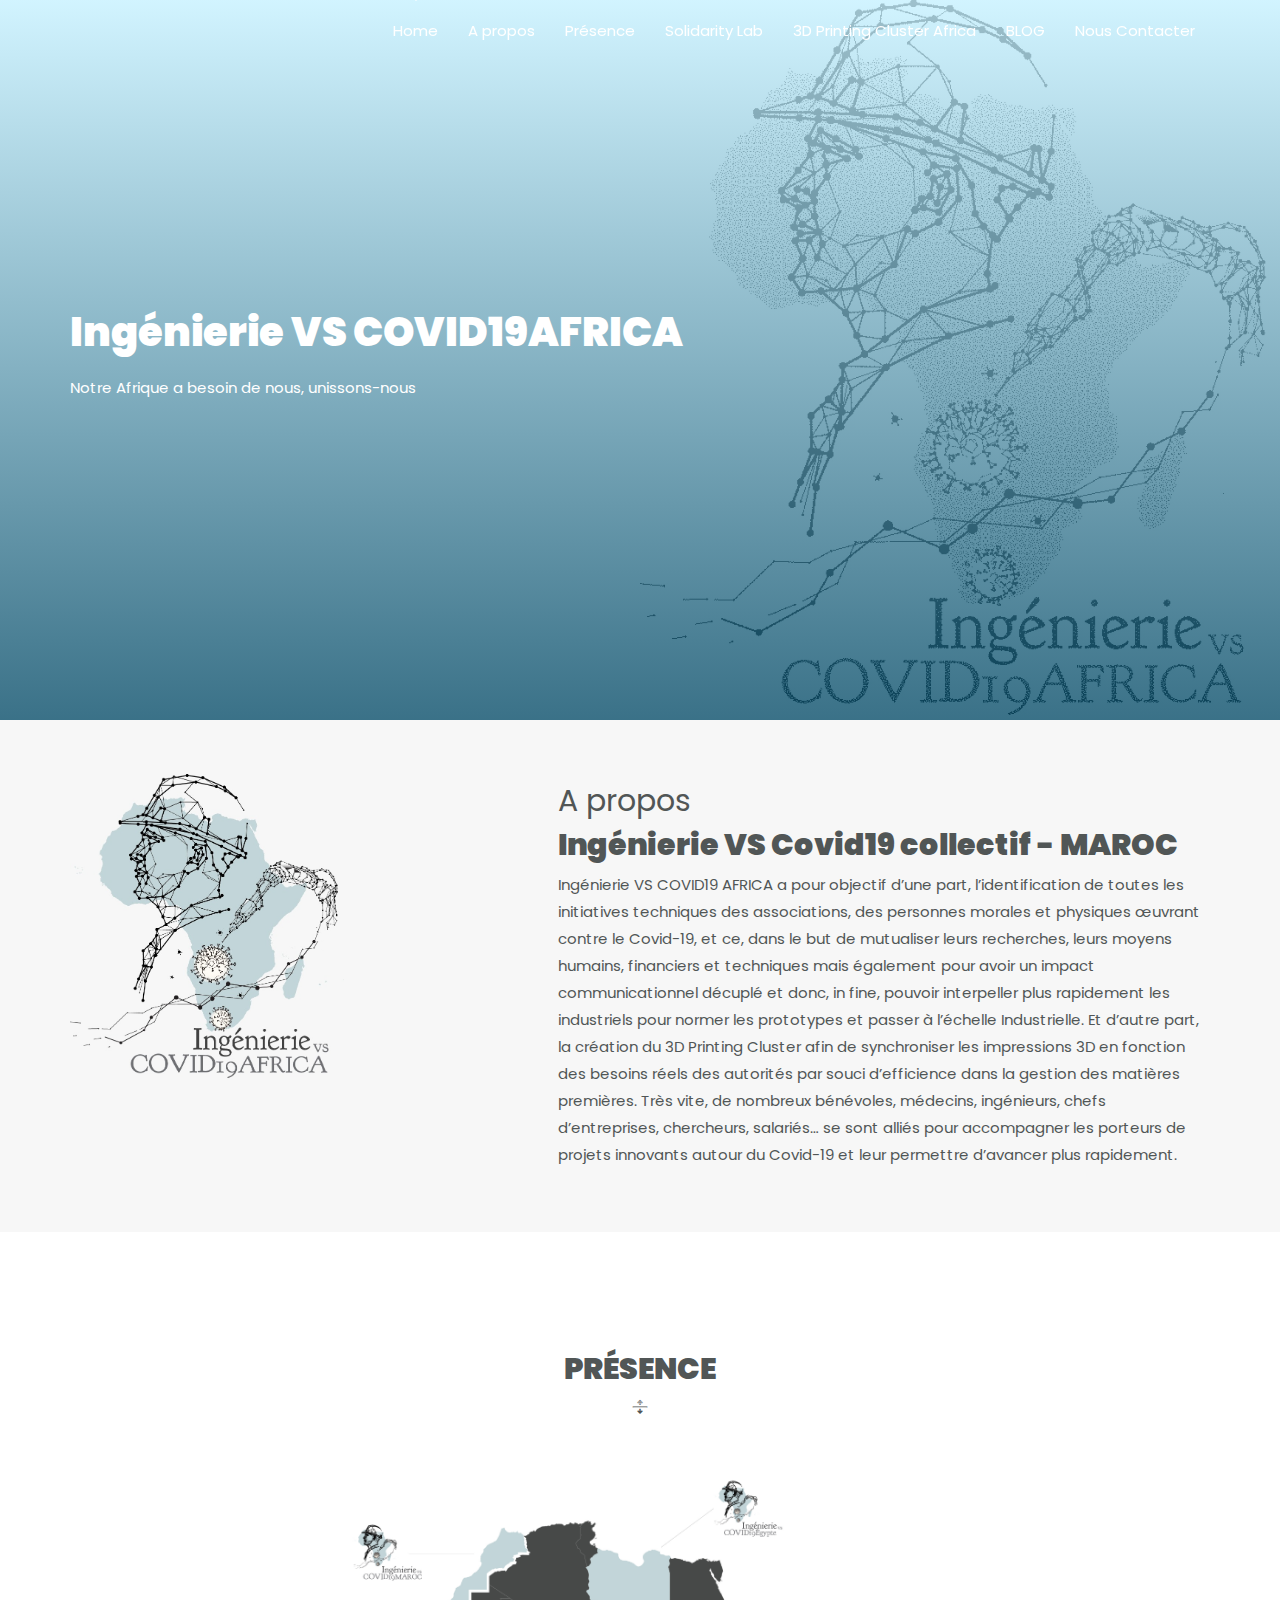
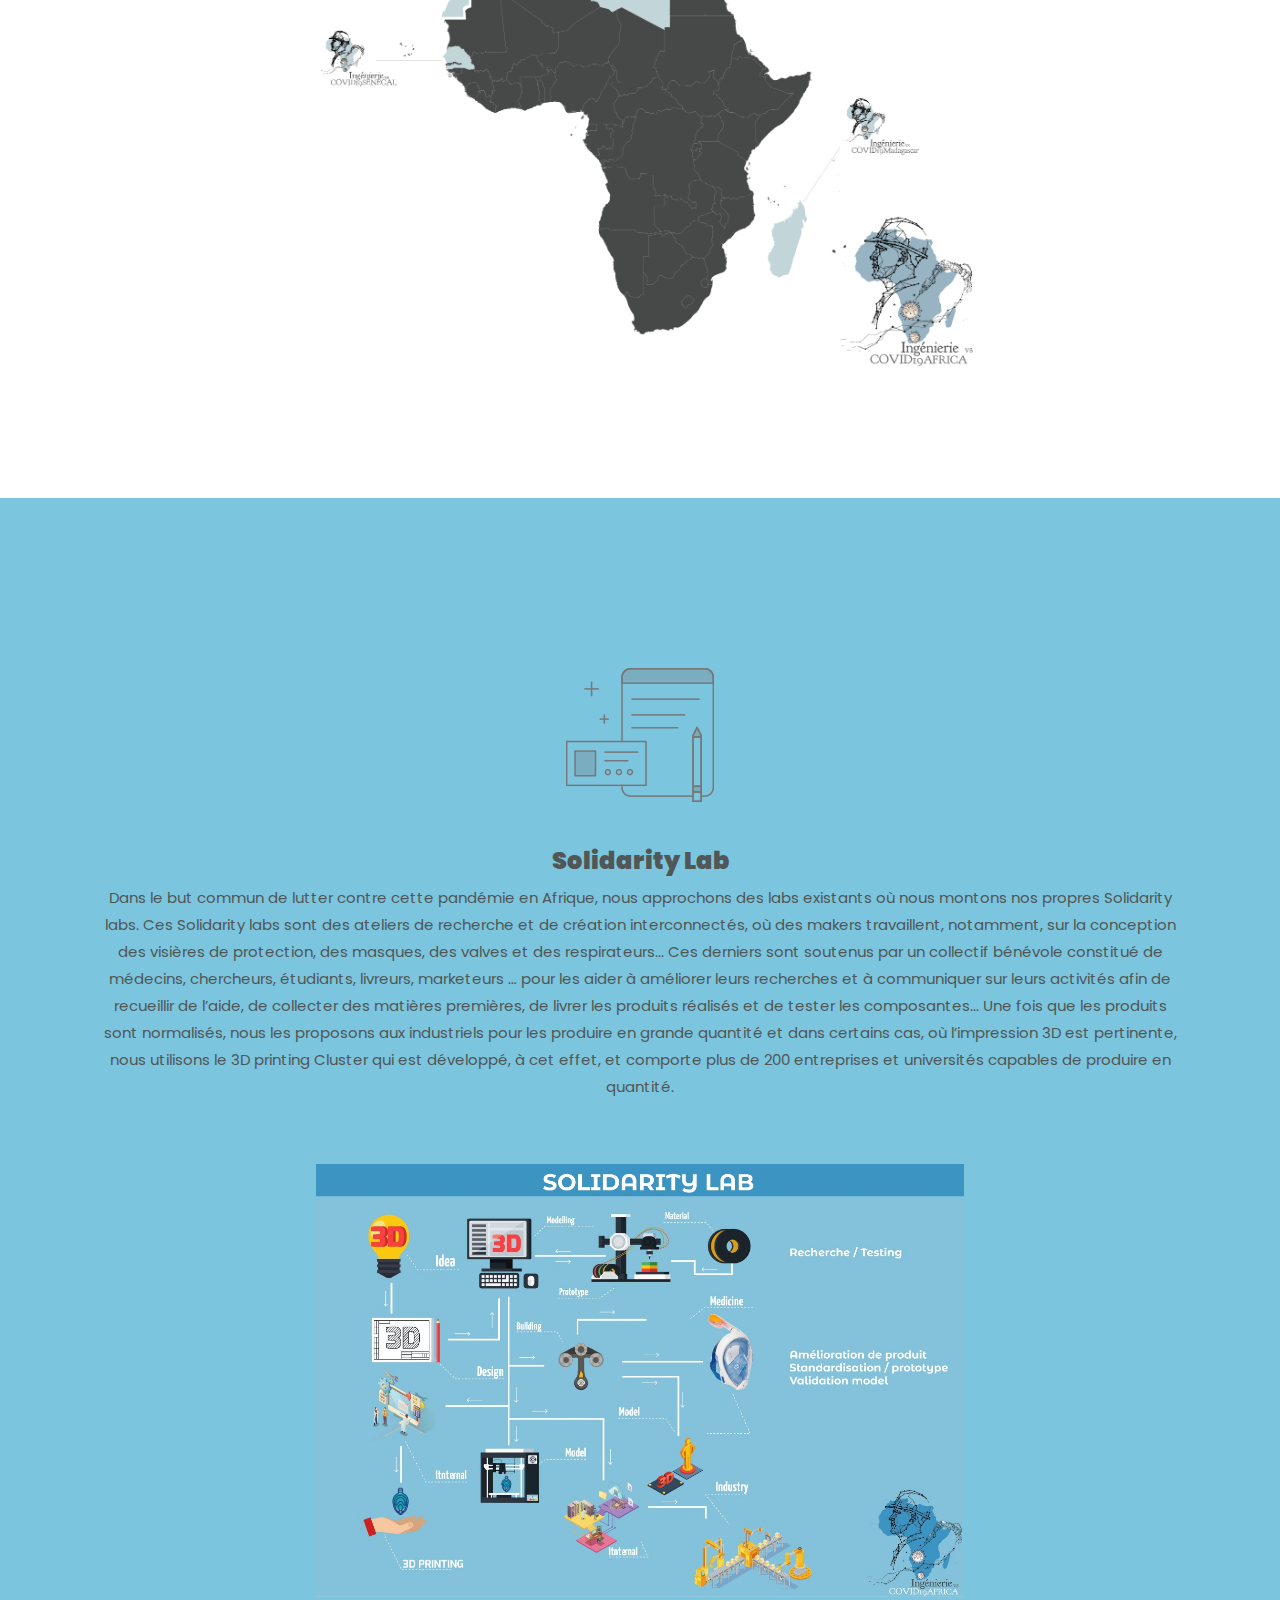
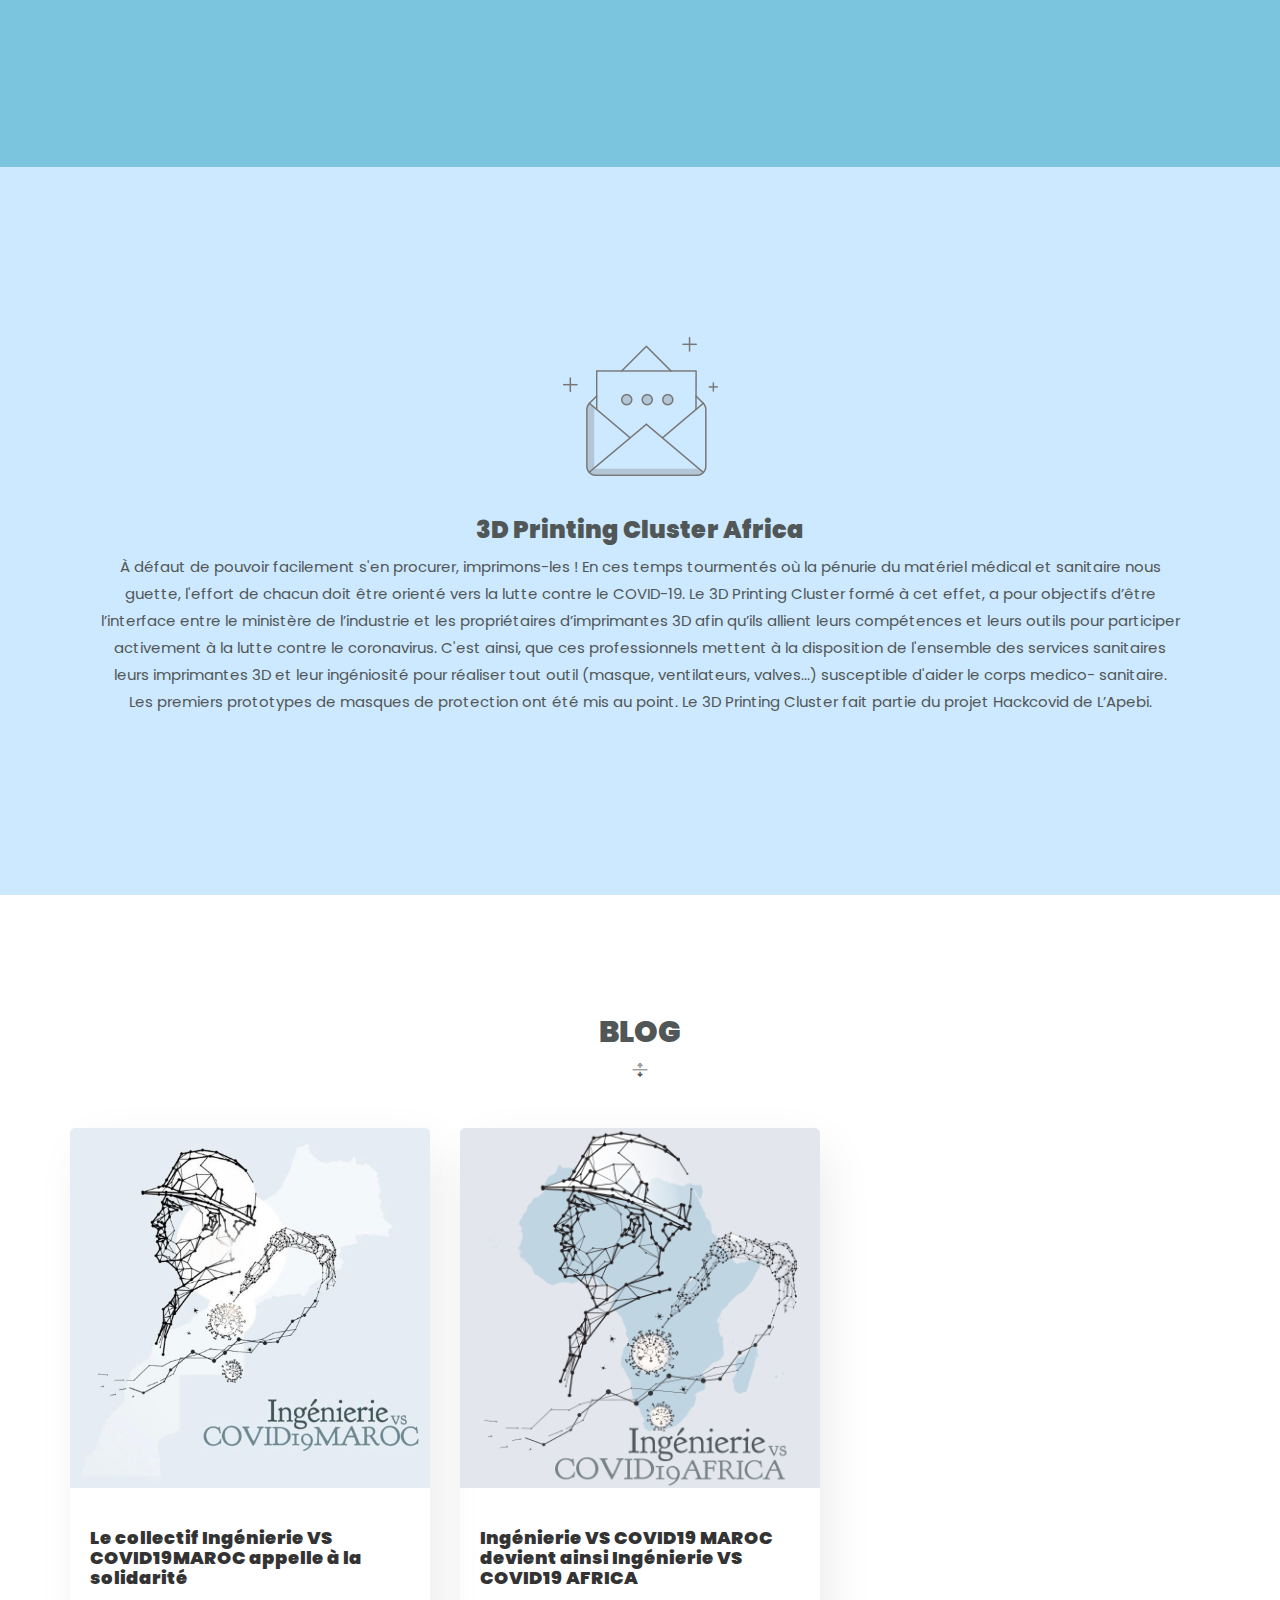
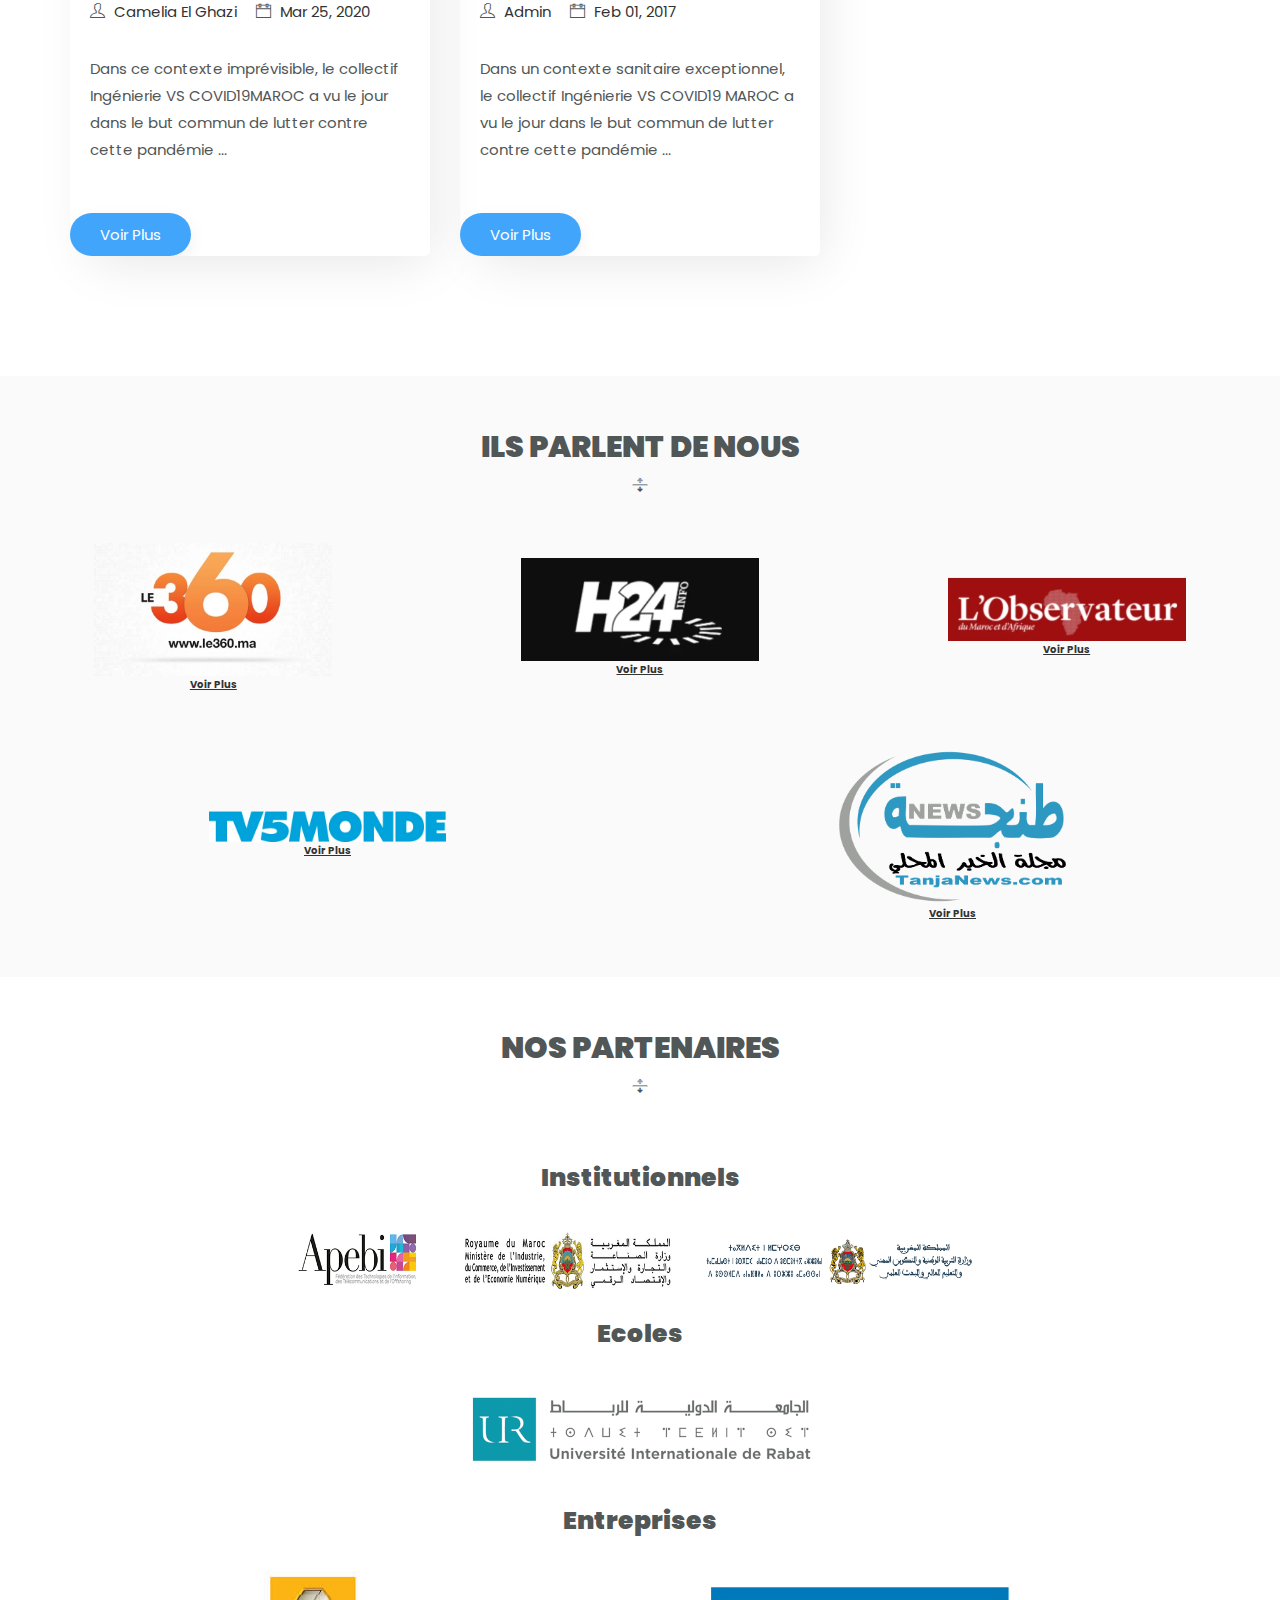
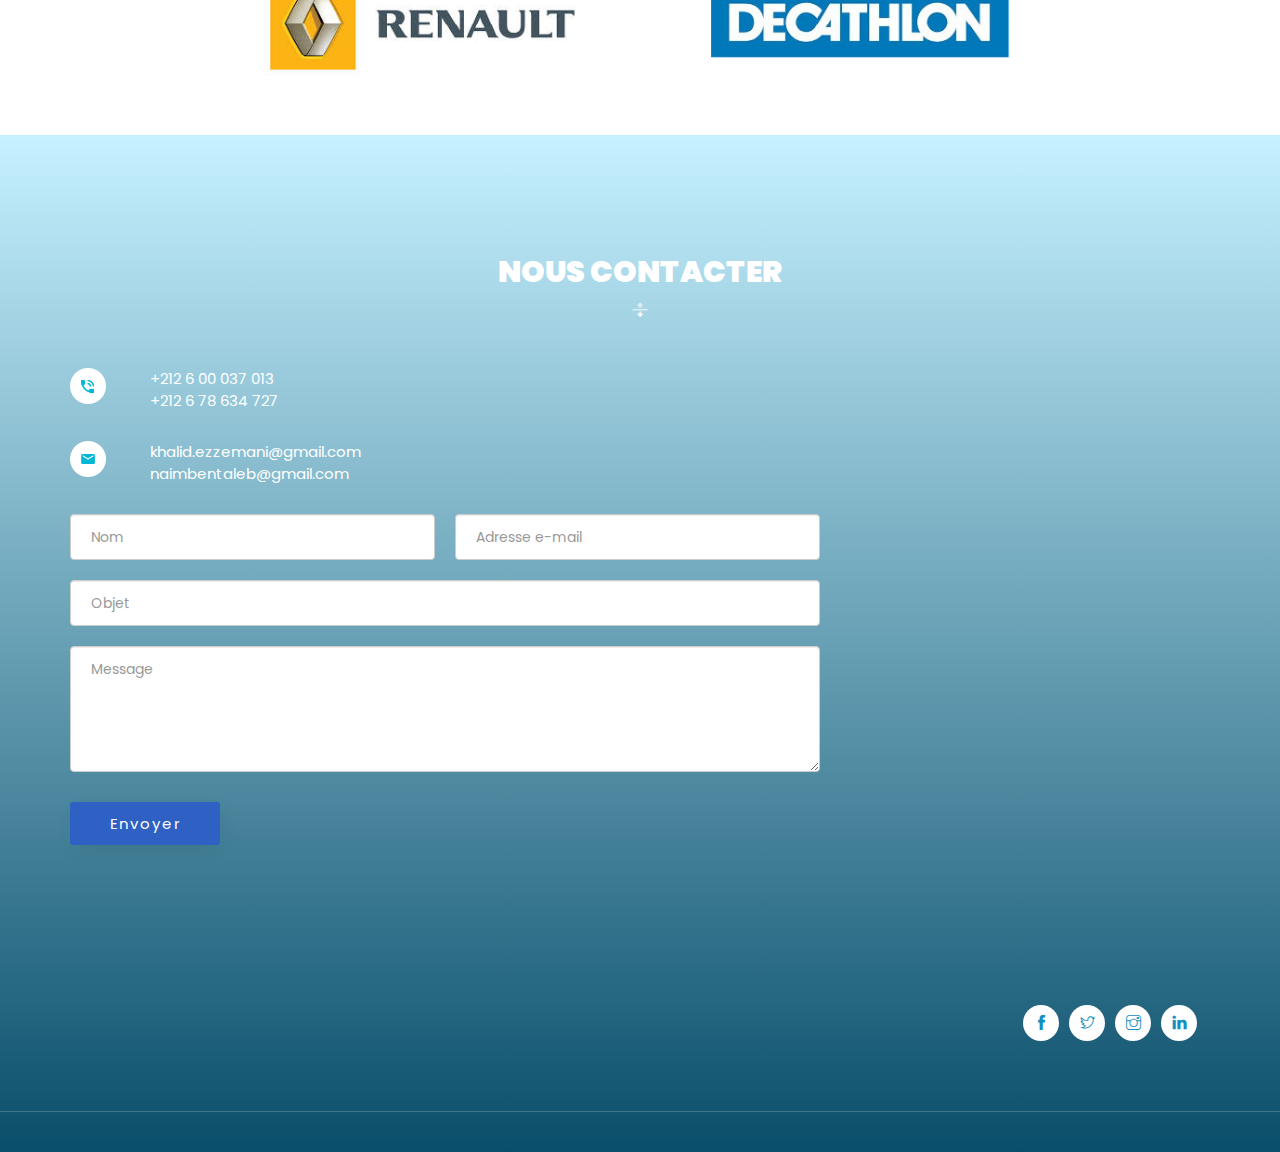
<file: index.html>
<!doctype html>
<html class="no-js" lang="zxx">

<head>
    <meta charset="utf-8">
    <meta name="author" content="John Doe">
    <meta name="description" content="">
    <meta name="keywords" content="HTML,CSS,XML,JavaScript">
    <meta http-equiv="x-ua-compatible" content="ie=edge">
    <meta name="viewport" content="width=device-width, initial-scale=1.0">
	
    <!-- Title -->
    <title>Home</title>
    <!-- Place favicon.ico in the root directory -->
    <link rel="apple-touch-icon" href="images/apple-touch-icon.png">
    <link rel="shortcut icon" type="image/ico" href="images/favicon.ico" />
    <!-- Plugin-CSS -->
    <link rel="stylesheet" href="css/bootstrap.min.css">
    <link rel="stylesheet" href="css/owl.carousel.min.css">
    <link rel="stylesheet" href="css/themify-icons.css">
    <link rel="stylesheet" href="css/magnific-popup.css">
    <link rel="stylesheet" href="css/animate.css">
    <!-- Main-Stylesheets -->
    <link rel="stylesheet" href="css/normalize.css">
    <link rel="stylesheet" href="style.css">
    <link rel="stylesheet" href="css/responsive.css">
    <script src="js/vendor/modernizr-2.8.3.min.js"></script>
	
	<script> 
            $(document).ready(function() { 
      
			 $("#header-area").removeAttr("style").attr("style","background-position:right");
         }); 
      </script> 
	  
	  
	<script>   
	  $(document).ready(function() {

$("#clients").owlCarousel({

navigation : false

});

});
	 </script> 

    <!--[if lt IE 9]>
        <script src="//oss.maxcdn.com/html5shiv/3.7.2/html5shiv.min.js"></script>
        <script src="//oss.maxcdn.com/respond/1.4.2/respond.min.js"></script>
    <![endif]-->
</head>







<body  data-target="#primary-menu">



<!--Preloader-->

    <div class="preloader">
        <div class="sk-folding-cube">
            <div class="sk-cube1 sk-cube"></div>
            <div class="sk-cube2 sk-cube"></div>
            <div class="sk-cube4 sk-cube"></div>
            <div class="sk-cube3 sk-cube"></div>
        </div>
    </div>
	
	
	
	
	
    <!--Mainmenu-area-->
    <div class="mainmenu-area" data-spy="affix" data-offset-top="100">
        <div class="container">
     <!--       
            <div class="navbar-header">
                <button type="button" class="navbar-toggle" data-toggle="collapse" data-target="#primary-menu">
                    <span class="icon-bar"></span>
                    <span class="icon-bar"></span>
                    <span class="icon-bar"></span>
                </button>
                <a href="#" class="navbar-brand logo">
                    <h2>Ingénierie VS Covid19</h2>
                </a>
            </div> -->
            <!--Logo/-->
            <nav class="collapse navbar-collapse" id="primary-menu">
                <ul class="nav navbar-nav navbar-right" style="margin-top: -12px";>
                    <li class="active"><a href="#home-page">Home</a></li>
                    <li><a href="#intro">A propos</a></li>
                    <li><a href="#Presence">Présence</a></li>
                    <li><a href="#solidarity">Solidarity Lab</a></li>
                    <li><a href="#3dp">3D Printing Cluster Africa</a></li>
                    <li><a href="#blog">BLOG</a></li>
                    <li><a href="#contact-page">Nous Contacter</a></li>
                </ul>
            </nav>
        </div>
    </div>
    <!--Mainmenu-area/-->



    <!--Header-area-->
    <header class="header-area overlay full-height relative v-center" id="home-page" style="background-position: 100% 0px;">
        <div class="absolute anlge-bg"></div>
        <div class="container">
            <div class="row v-center">
                <div class="col-xs-12 col-md-7 header-text">
                    <h2>Ingénierie VS COVID19AFRICA</h2>
                    <p>Notre Afrique a besoin de nous, unissons-nous </p>
               
                </div>
      
            </div>
        </div>
    </header>
    <!--Header-area/-->
	
	
	
	<!-- end of about us -->
	   <div id="intro" class="counter" style="background-color: #f7f7f7;">
   <br>
   <br>
        <div class="container">
            <div class="row">
                <div class="col-lg-5 col-xl-6">
                    <div class="image-container">
                        <img id="introdimage"  class="img-fluid" src="images/logo3.jpeg" alt="alternative">
						
						
                    </div> <!-- end of image-container -->
                </div> <!-- end of col -->
                <div class="col-lg-7 col-xl-6">
                    <div class="text-container">
                        <div class="section-title" style="font-size: 30px;">A propos</div>
					
                        <h2>Ingénierie VS Covid19 collectif - MAROC</h2>
						
                        <p>Ingénierie VS COVID19 AFRICA a pour objectif d’une part, l’identification de toutes les initiatives techniques des associations, des personnes morales et physiques œuvrant contre le Covid-19, et ce, dans le but de mutualiser leurs recherches, leurs moyens humains, financiers et techniques mais également pour avoir un impact communicationnel décuplé et donc, in fine, pouvoir interpeller plus rapidement les industriels pour normer les prototypes et passer à l’échelle Industrielle.

Et d’autre part, la création du 3D Printing Cluster afin de synchroniser les impressions 3D en fonction des besoins réels des autorités par souci d’efficience dans la gestion des matières premières.

Très vite, de nombreux bénévoles, médecins, ingénieurs, chefs d’entreprises, chercheurs, salariés… se sont alliés pour accompagner les porteurs de projets innovants autour du Covid-19 et leur permettre d’avancer plus rapidement. 

</p>

                        <!-- Counter -->
           
                </div> <!-- end of col -->
            </div> <!-- end of row -->
        </div> <!-- end of container -->
    </div> 
	  <br>
   <br>
	</div><!-- end of about us -->
	
	
	<!-- start of Presence -->
	
	    <section class="gray-bg section-padding" id="Presence" style="background-color: #ffffff;">
        <div class="container">
            <div class="row">	
                <div class="col-xs-12 col-sm-6 text-center"  style="width: 100%;">
                    <div class="page-title">
					<h2>Présence</h2>
                    </div>
					<img  src="images/africa.jpg" alt=""> 
                </div>
            </div>
        </div>
    </section>  <!-- end of presence -->


<!-- start of Solidarity Lab -->

    <section class="gray-bg section-padding" id="solidarity" style="background-color: #7bc5de;">
        <div class="container">
        
            <div class="row">
                <div class="col-xs-12 col-sm-6 col-md-4">
                    <div class="box">
                        <div class="box-icon">
                            <img src="images/portfolio-icon-1.png" alt="">
                        </div>
                        <h3>Solidarity Lab</h3>
                        <p>Dans le but commun de lutter contre cette pandémie en Afrique, nous approchons des labs existants où nous montons nos propres Solidarity labs. 
Ces Solidarity labs sont des ateliers de recherche et de création interconnectés, où des makers travaillent, notamment, sur la conception des visières de protection, des masques, des valves et des respirateurs... 
Ces derniers sont soutenus par un collectif bénévole constitué de médecins, chercheurs, étudiants, livreurs, marketeurs … pour les aider à améliorer leurs recherches et à communiquer sur leurs activités afin de recueillir de l’aide, de collecter des matières premières, de livrer les produits réalisés et de tester les composantes...
Une fois que les produits sont normalisés, nous les proposons aux industriels pour les produire en grande quantité et dans certains cas, où l’impression 3D est pertinente, nous utilisons le 3D printing Cluster qui est développé, à cet effet, et comporte plus de 200 entreprises et universités capables de produire en quantité.
</p>
<br>
<br>
 <img class="img-fluid" src="images/solidarity.jpeg" alt="alternative">
                    </div>
                </div>
            
             
             
           
            </div>
        </div>
    </section>
	
	
	<!-- end of Solidarity Lab -->
	
	
	<!-- start of 3D Printing -->
	
	    <section class="gray-bg section-padding" id="3dp" style="background-color: #cde9ff;">
        <div class="container">
        
            <div class="row">
            
                <div class="col-xs-12 col-sm-6 col-md-4">
                    <div class="box">
                        <div class="box-icon">
                            <img src="images/portfolio-icon-3.png" alt="">
                        </div>
                        <h3>3D Printing Cluster Africa</h3>
                        <p>À défaut de pouvoir facilement s'en procurer, imprimons-les ! En ces temps tourmentés où la pénurie du matériel médical et sanitaire nous guette, l'effort de chacun doit être orienté vers la lutte contre le COVID-19. 
Le 3D Printing Cluster formé à cet effet, a pour objectifs d’être l’interface entre le ministère de l’industrie et les propriétaires d’imprimantes 3D afin qu’ils allient leurs compétences et leurs outils pour participer activement à la lutte contre le coronavirus. C'est ainsi, que ces professionnels mettent à la disposition de l'ensemble des services sanitaires leurs imprimantes 3D et leur ingéniosité pour réaliser tout outil (masque, ventilateurs, valves...) susceptible d'aider le corps medico- sanitaire. Les premiers prototypes de masques de protection ont été mis au point. Le 3D Printing Cluster fait partie du projet Hackcovid de L’Apebi.
</p>
                    </div>
                </div>
             
             
           
            </div>
        </div>
    </section>
	
	
	<!-- end of 3D Printing -->
	
	
	

    <!-- start of blog area -->

    <section class="section-padding gray-bg" id="blog">
        <div class="container">
		<div class="page-title" style="text-align: center;">
					<h2>Blog</h2>
                    </div>
            <div class="row">
           
                <div class="col-xs-12 col-sm-4">
                    <div class="single-blog">
                        <div class="blog-photo">
                            <img style="max-width: 100%; height: 360px;" src="images/logo-maroc.jpg" alt="">
                        </div>
                        <div class="blog-content">
                            <h3><a href="#">Le collectif Ingénierie VS COVID19MAROC appelle à la solidarité</a></h3>
                            <ul class="blog-meta">
                                <li><span class="ti-user"></span> <a href="#">Camelia El Ghazi</a></li>
                                <li><span class="ti-calendar"></span> <a href="#">Mar 25, 2020</a></li>
                            </ul>
                            <p>Dans ce contexte imprévisible, le collectif Ingénierie VS COVID19MAROC a vu le jour dans le but commun de lutter contre cette pandémie ... </p>
                        </div>
						<button type="button" onclick="location.href='blog1.html'" class="button blog-button">Voir Plus</button>
                    </div>
					
                </div>
				
				      <div class="col-xs-12 col-sm-4">
                    <div class="single-blog">
                        <div class="blog-photo">
                            <img style="max-width: 100%;" src="images/logo1.png" alt="">
                        </div>
                        <div class="blog-content">
                            <h3><a href="#">Ingénierie VS COVID19 MAROC devient ainsi Ingénierie VS COVID19 AFRICA</a></h3>
                            <ul class="blog-meta">
                                <li><span class="ti-user"></span> <a href="#">Admin</a></li>
                                <li><span class="ti-calendar"></span> <a href="#">Feb 01, 2017</a></li>
                            </ul>
                            <p>Dans un contexte sanitaire exceptionnel, le collectif Ingénierie VS COVID19 MAROC a vu le jour dans le but commun de lutter contre cette pandémie ...</p>
                        </div>
						<button type="button" onclick="location.href='blog2.html'" class="button blog-button">Voir Plus</button>
                    </div>
                </div>
       
            </div>
        </div>
    </section>
	
	
	<!-- end of blog area -->
		
	
	    <section id="client-page"  style="background-color: #fafafa;">
		<br>
		<br>
        <div class="container-fluid"  style="overflow-x:auto;">
		
            <div class="row text-center" style="white-space:nowrap">
			<div class="page-title" style="text-align: center;">
					<h2>Ils parlent de nous</h2>
                    </div>
				</div>			
				<div class="row text-center">	
					<div class="col-lg-4 col-md-4 col-xs-4 thumb" style="vertical-align: middle;display: table-cell;float: none;">
					
					
					<a  href="https://m.le360.ma/societe/video-coronavirus-des-masques-de-plongee-reconvertis-en-respirateurs-a-casablanca-214067#.XqbexEixRJd.facebook">
   
                            <img src="images/press/360.webp" alt="360"> </a>              
						
						<figcaption ><a href="https://m.le360.ma/societe/video-coronavirus-des-masques-de-plongee-reconvertis-en-respirateurs-a-casablanca-214067#.XqbexEixRJd.facebook"><b><u>Voir Plus</b></u></a></figcaption>
</div>
<div class="col-lg-4 col-md-4 col-xs-4 thumb" style="vertical-align: middle;display: table-cell;float: none;">

<a  href="https://www.h24info.ma/maroc/videos-au-maroc-aussi-un-collectif-convertit-des-masques-de-plongee-en-respirateurs/">

                           <img src="images/press/h24info.webp" alt="h24infi">
</a>							
                       
						 <figcaption ><a href="https://www.h24info.ma/maroc/videos-au-maroc-aussi-un-collectif-convertit-des-masques-de-plongee-en-respirateurs/"><b><u>Voir Plus</b></u></a></figcaption>
</div>
<div class="col-lg-4 col-md-4 col-xs-4 thumb" style="vertical-align: middle;display: table-cell;float: none;">
     
	 <a  href="https://www.lobservateur.info/actualite/lambition-africaine-du-collectif-ingenierie-vs-covid-19-maroc/">
                           <img src="images/press/lobservateur.webp" alt="lobservateur"></a> 
							
				<figcaption ><a href="https://www.lobservateur.info/actualite/lambition-africaine-du-collectif-ingenierie-vs-covid-19-maroc/"><b><u>Voir Plus</b></u></a></figcaption>				
                       
</div>



	</div>
	
		
	
	
	<br>
	<br>
	
	<div class="row text-center" style="vertical-align: middle;display: table-cell;float: none;">	
				
<div class="col-lg-4 col-md-4 col-xs-4 thumb" style="vertical-align: middle;display: table-cell;float: none;">

<a href="https://www.facebook.com/JTAfrique/videos/542455836691278/?vh=e&d=n">
   
                             <img  src="images/press/tv5m.jpg" alt="TV5MONDE" style="max-width: 40%;"">
							 
		</a>					 
							
	 <figcaption ><a href="https://www.facebook.com/JTAfrique/videos/542455836691278/?vh=e&d=n"><b><u>Voir Plus</b></u></a></figcaption>					
                      
</div>

<div class="col-lg-4 col-md-4 col-xs-4 thumb" style="vertical-align: middle;display: table-cell;float: none;">

<a  href="https://tanjanews.com/68301.html">
   
                           <img  src="images/press/tanjanews.png" alt="tanjanews" style="max-width: 40%;">
						   
			</a>			   
							
	<figcaption ><a href="https://tanjanews.com/68301.html"><b><u>Voir Plus</b></u></a></figcaption>						
						
                       
</div>

	</div>	
               
			
				
				
				
            </div>
		
		<br>
		<br>
    </section>	
	
	
		
	
<!-- end of media -->



	    <section style="background-color: #ffffff;">
<br>
		<br>	
		
		
        <div class="container">
		
		<div class="page-title" style="text-align: center;">
					<h2>Nos partenaires </h2>
                    </div>
		
			     <div class="row text-center">
				 <h2 style="font-size: 25px; margin-top: 20px;">Institutionnels</h2>
                <div class="col-xs-12" style="margin-top: 20px;">
                        
                            <img src="images/indus.png" alt="">
                  
                    
                </div>
            </div> 
			
		
			
			     <div class="row text-center">
				 <h2 style="font-size: 25px; margin-top: 20px;">Ecoles</h2>
                <div class="col-xs-12" style="margin-top: 20px;">
                   
                            <img src="images/logo-uir.png" alt="">
                  
                    
                    </div>
                </div>
            </div>
			
				     <div class="row text-center">
				 <h2 style="font-size: 25px; margin-top: 20px;">Entreprises</h2>
                <div class="col-xs-12" style="margin-top: 20px;">
                  
                            <img src="images/companies.png" alt="">
                      
                </div>
            </div>
			
        </div>
		<br>
		<br>	
    </section>




    <footer class="footer-area relative sky-bg" id="contact-page">
        <div class="absolute footer-bg"></div>
        <div class="footer-top">
            <div class="container">
                <div class="row">
                    <div class="col-xs-12 col-sm-6 col-sm-offset-3 text-center">
                        <div class="page-title">
                            <h2>Nous Contacter</h2>

                        </div>
                    </div>
                </div>
                <div class="row">
                    <div class="col-xs-12 col-md-4">
                        <address class="side-icon-boxes">
                          
                            <div class="side-icon-box">
                                <div class="side-icon">
                                    <img src="images/phone-arrow.png" alt="">
                                </div>
                                <p>
                                    <a href="callto:8801812726495">+212 6 00 037 013 </a> <br />
                                    <a href="callto:8801687420471">+212 6 78 634 727</a>
                                </p>
                            </div>
                            <div class="side-icon-box">
                                <div class="side-icon">
                                    <img src="images/mail-arrow.png" alt="">
                                </div>
                                <p>
                                    <a href="mailto:youremail@example.com">khalid.ezzemani@gmail.com</a> <br />
                                    <a href="mailto:youremail@example.com">naimbentaleb@gmail.com</a>
                                </p>
                            </div>
                        </address>
                    </div>
                    <div class="col-xs-12 col-md-8">
                        <form action="process.php" id="contact-form" method="post" class="contact-form">
                            <div class="form-double">
                                <input type="text" id="form-name" name="form-name" placeholder="Nom" class="form-control" required="required">
                                <input type="email" id="form-email" name="form-email" class="form-control" placeholder="Adresse e-mail" required="required">
                            </div>
                            <input type="text" id="form-subject" name="form-subject" class="form-control" placeholder="Objet">
                            <textarea name="message" id="form-message" name="form-message" rows="5" class="form-control" placeholder="Message" required="required"></textarea>
                            <button type="sibmit" class="button">Envoyer</button>
                        </form>
                    </div>
                </div>
            </div>
        </div>
        <div class="footer-middle">
            <div class="container">
                <div class="row">
                    <div class="col-xs-12 col-sm-6 pull-right">
                        <ul class="social-menu text-right x-left">
                            <li><a href="#"><i class="ti-facebook"></i></a></li>
                            <li><a href="#"><i class="ti-twitter"></i></a></li>
                            <li><a href="#"><i class="ti-instagram"></i></a></li>
                            <li><a href="#"><i class="ti-linkedin"></i></a></li>
                           
                        </ul>
                    </div>
                 
                </div>
            </div>
        </div>
        <div class="footer-bottom">
         
        </div>
    </footer>





    <!--Vendor-JS-->
    <script src="js/vendor/jquery-1.12.4.min.js"></script>
    <script src="js/vendor/bootstrap.min.js"></script>
    <!--Plugin-JS-->
    <script src="js/owl.carousel.min.js"></script>
    <script src="js/contact-form.js"></script>
    <script src="js/jquery.parallax-1.1.3.js"></script>
    <script src="js/scrollUp.min.js"></script>
    <script src="js/magnific-popup.min.js"></script>
    <script src="js/wow.min.js"></script>
    <!--Main-active-JS-->
    <script src="js/main.js"></script>
</body>

</html>
</file>
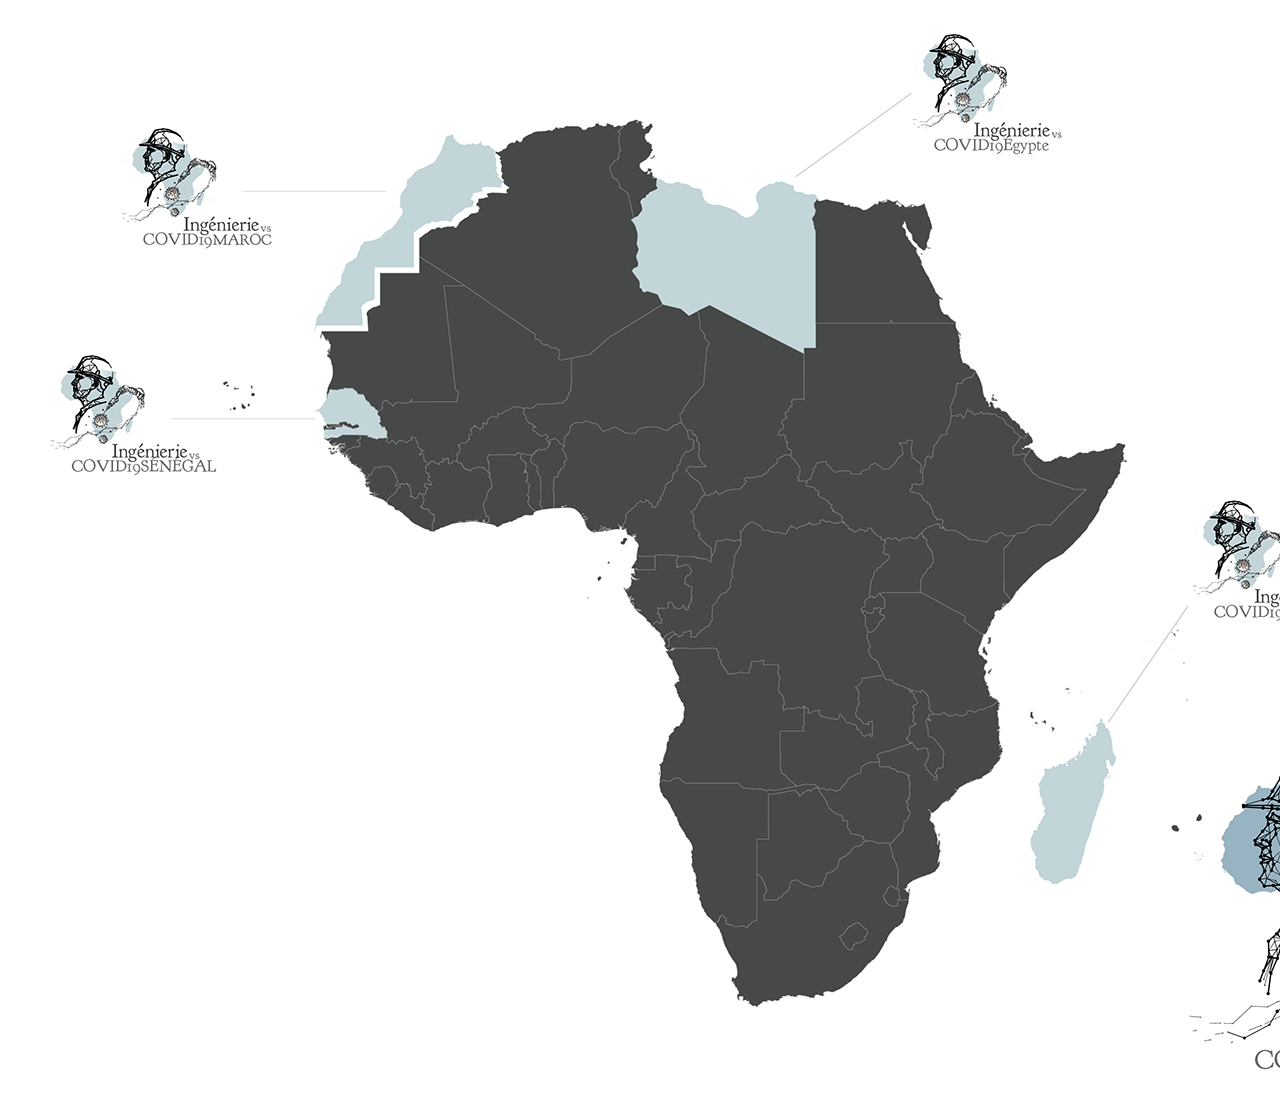
<file: africa2.html>
<html>
<head>
<title>africa</title>
<meta http-equiv="Content-Type" content="text/html; charset=utf-8">
<link rel="stylesheet" href="css/hover.css">

</head>
<body bgcolor="#FFFFFF" leftmargin="0" topmargin="0" marginwidth="0" marginheight="0">
<!-- Save for Web Slices (africa.jpg) -->
<table id="Table_01" width="1501" height="1100" border="0" cellpadding="0" cellspacing="0">
	<tr>
		<td colspan="5">
			<img src="images/africa2_01.png" width="1500" height="133" alt=""></td>
		<td>
			<img src="images/spacer.gif" width="1" height="133" alt=""></td>
	</tr>
	<tr>
		<td rowspan="4">
			<img src="images/africa2_02.png" width="315" height="967" alt=""></td>
		<td rowspan="2">
		
		<div class="hover_img">
			<a href="https://www.google.com">
				<img src="images/africa_03.png" width="192" height="195" border="0" alt=""></a>
				</div>
				</td>
		<td colspan="3">
			<img src="images/africa2_04.png" width="993" height="180" alt=""></td>
		<td>
			<img src="images/spacer.gif" width="1" height="180" alt=""></td>
	</tr>
	<tr>
		<td rowspan="3">
			<img src="images/africa2_05.png" width="112" height="787" alt=""></td>
		<td rowspan="2">
			<img src="images/africa2_06.png" width="50" height="73" alt=""></td>
		<td rowspan="3">
			<img src="images/africa2_07.png" width="831" height="787" alt=""></td>
		<td>
			<img src="images/spacer.gif" width="1" height="15" alt=""></td>
	</tr>
	<tr>
		<td rowspan="2">
			<img src="images/africa2_08.png" width="192" height="772" alt=""></td>
		<td>
			<img src="images/spacer.gif" width="1" height="58" alt=""></td>
	</tr>
	<tr>
		<td>
			<img src="images/africa2_09.png" width="50" height="714" alt=""></td>
		<td>
			<img src="images/spacer.gif" width="1" height="714" alt=""></td>
	</tr>
</table>
<!-- End Save for Web Slices -->
</body>
</html>
</file>
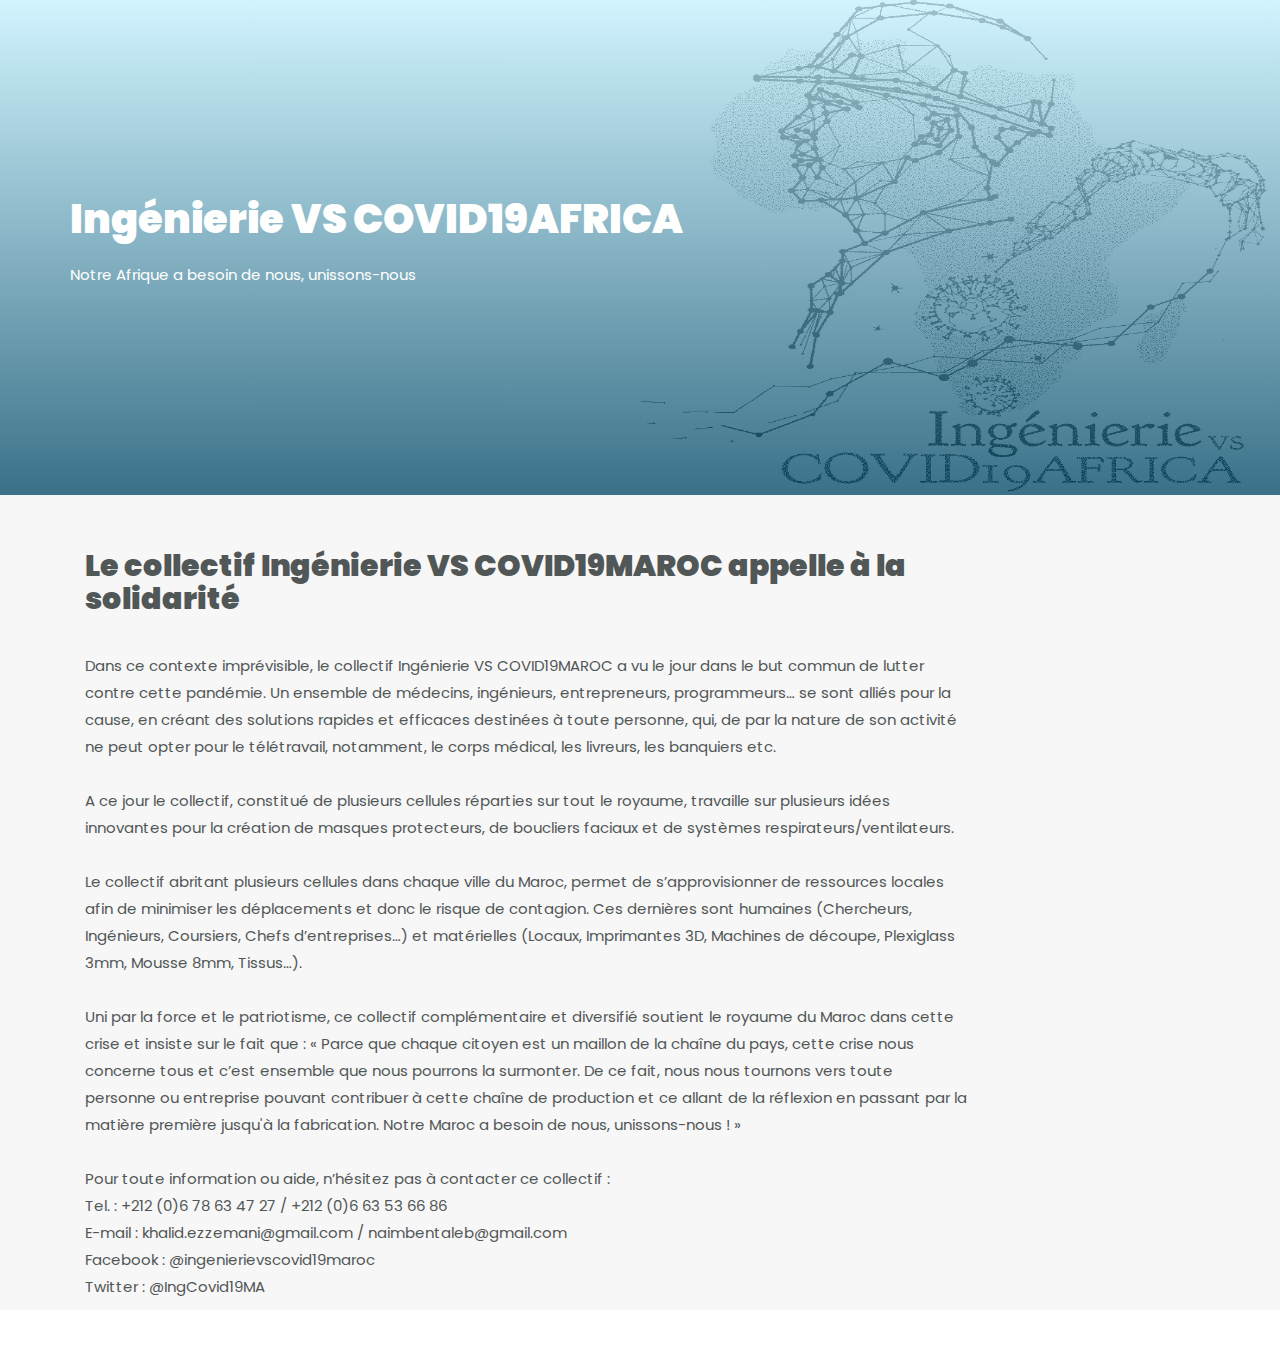
<file: blog1.html>
<!doctype html>
<html class="no-js" lang="zxx">

<head>
    <meta charset="utf-8">
    <meta name="author" content="John Doe">
    <meta name="description" content="">
    <meta name="keywords" content="HTML,CSS,XML,JavaScript">
    <meta http-equiv="x-ua-compatible" content="ie=edge">
    <meta name="viewport" content="width=device-width, initial-scale=1.0">
    <!-- Title -->
    <title>Home</title>
    <!-- Place favicon.ico in the root directory -->
    <link rel="apple-touch-icon" href="images/apple-touch-icon.png">
    <link rel="shortcut icon" type="image/ico" href="images/favicon.ico" />
    <!-- Plugin-CSS -->
    <link rel="stylesheet" href="css/bootstrap.min.css">
    <link rel="stylesheet" href="css/owl.carousel.min.css">
    <link rel="stylesheet" href="css/themify-icons.css">
    <link rel="stylesheet" href="css/magnific-popup.css">
    <link rel="stylesheet" href="css/animate.css">
    <!-- Main-Stylesheets -->
    <link rel="stylesheet" href="css/normalize.css">
    <link rel="stylesheet" href="style.css">
    <link rel="stylesheet" href="css/responsive.css">
    <script src="js/vendor/modernizr-2.8.3.min.js"></script>
	
	<script> 
            $(document).ready(function() { 
      
			 $("#header-area").removeAttr("style").attr("style","background-position:right");
         }); 
      </script> 
	

    <!--[if lt IE 9]>
        <script src="//oss.maxcdn.com/html5shiv/3.7.2/html5shiv.min.js"></script>
        <script src="//oss.maxcdn.com/respond/1.4.2/respond.min.js"></script>
    <![endif]-->
</head>







<body  data-target="#primary-menu">



<!--Preloader-->

    <div class="preloader">
        <div class="sk-folding-cube">
            <div class="sk-cube1 sk-cube"></div>
            <div class="sk-cube2 sk-cube"></div>
            <div class="sk-cube4 sk-cube"></div>
            <div class="sk-cube3 sk-cube"></div>
        </div>
    </div>
	
	
	
    <!--Header-area-->
    <header class="header-area overlay full-height-blog relative v-center" id="home-page" style="background-position: 100% 0px;">
        <div class="absolute anlge-bg"></div>
        <div class="container">
            <div class="row v-center">
                <div class="col-xs-12 col-md-7 header-text">
                    <h2>Ingénierie VS COVID19AFRICA</h2>
                    <p>Notre Afrique a besoin de nous, unissons-nous </p>
               
                </div>
      
            </div>
        </div>
    </header>
    <!--Header-area/-->
	
	
	
	<!-- end of about us -->
	   <div id="intro" class="counter" style="background-color: #f7f7f7;">
   <br>
   <br>
        <div class="container">
            <div class="row">
            <!--    <div class="col-lg-5 col-xl-6">
                    <div class="image-container">
                        <img class="img-fluid" src="images/logo3.jpeg" alt="alternative">
						
						
                    </div> <!-- end of image-container -->
                </div> <!-- end of col -->
                <div class="col-lg-7 col-xl-6" style="width: 80%;">
                    <div class="text-container">
                       
					
                        <h2>Le collectif Ingénierie VS COVID19MAROC appelle à la solidarité </h2>
						
						<br>
						
                        <p>Dans ce contexte imprévisible, le collectif Ingénierie VS COVID19MAROC a vu le jour dans le but commun de lutter contre cette pandémie. Un ensemble de médecins, ingénieurs, entrepreneurs, programmeurs… se sont alliés pour la cause, en créant des solutions rapides et efficaces destinées à toute personne, qui, de par la nature de son activité ne peut opter pour le télétravail, notamment, le corps médical, les livreurs, les banquiers etc. <br><br>

A ce jour le collectif, constitué de plusieurs cellules réparties sur tout le royaume, travaille sur plusieurs idées innovantes pour la création de masques protecteurs, de boucliers faciaux et de systèmes respirateurs/ventilateurs. <br><br>

Le collectif abritant plusieurs cellules dans chaque ville du Maroc, permet de s’approvisionner de ressources locales afin de minimiser les déplacements et donc le risque de contagion. 
Ces dernières sont humaines (Chercheurs, Ingénieurs, Coursiers, Chefs d’entreprises…) et matérielles (Locaux, Imprimantes 3D, Machines de découpe, Plexiglass 3mm, Mousse 8mm, Tissus…). <br><br>

Uni par la force et le patriotisme, ce collectif complémentaire et diversifié soutient le royaume du Maroc dans cette crise et insiste sur le fait que : « Parce que chaque citoyen est un maillon de la chaîne du pays, cette crise nous concerne tous et c’est ensemble que nous pourrons la surmonter. De ce fait, nous nous tournons vers toute personne ou entreprise pouvant contribuer à cette chaîne de production et ce allant de la réflexion en passant par la matière première jusqu'à la fabrication. Notre Maroc a besoin de nous, unissons-nous ! » <br><br>



Pour toute information ou aide, n’hésitez pas à contacter ce collectif :<br>
Tel. : +212 (0)6 78 63 47 27 / +212 (0)6 63 53 66 86 <br>
E-mail : khalid.ezzemani@gmail.com / naimbentaleb@gmail.com<br>
Facebook : @ingenierievscovid19maroc<br>
Twitter : @IngCovid19MA<br>


</p>

                        <!-- Counter -->
           
                </div> <!-- end of col -->
				
            </div> <!-- end of row -->
        </div> <!-- end of container -->
    </div> 
	  <br>
   <br>
	</div><!-- end of about us -->
	










    <!--Vendor-JS-->
    <script src="js/vendor/jquery-1.12.4.min.js"></script>
    <script src="js/vendor/bootstrap.min.js"></script>
    <!--Plugin-JS-->
    <script src="js/owl.carousel.min.js"></script>
    <script src="js/contact-form.js"></script>
    <script src="js/jquery.parallax-1.1.3.js"></script>
    <script src="js/scrollUp.min.js"></script>
    <script src="js/magnific-popup.min.js"></script>
    <script src="js/wow.min.js"></script>
    <!--Main-active-JS-->
    <script src="js/main.js"></script>
</body>

</html>
</file>
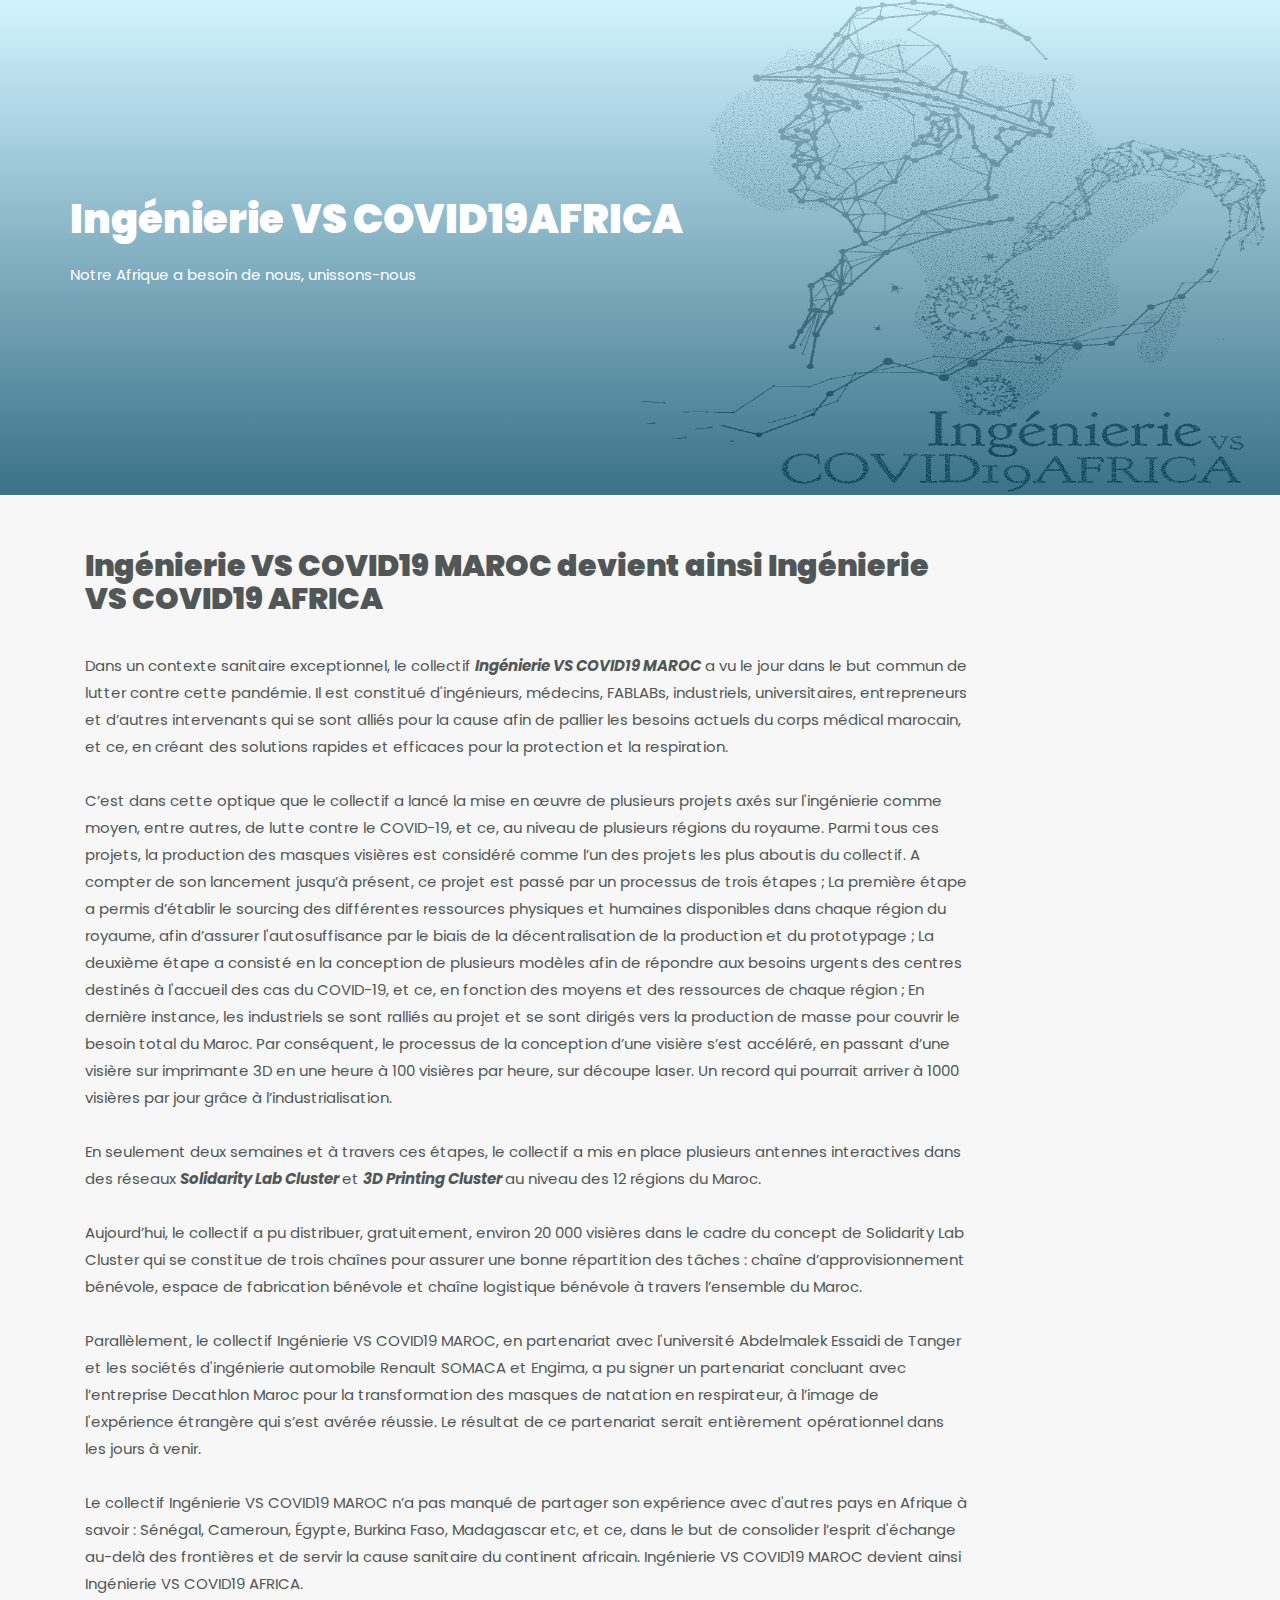
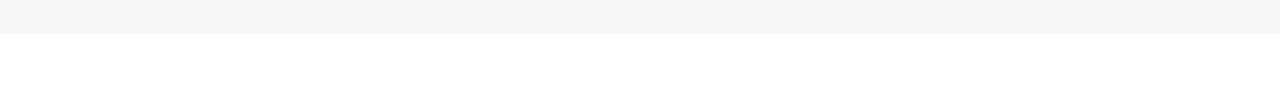
<file: blog2.html>
<!doctype html>
<html class="no-js" lang="zxx">

<head>
    <meta charset="utf-8">
    <meta name="author" content="John Doe">
    <meta name="description" content="">
    <meta name="keywords" content="HTML,CSS,XML,JavaScript">
    <meta http-equiv="x-ua-compatible" content="ie=edge">
    <meta name="viewport" content="width=device-width, initial-scale=1.0">
    <!-- Title -->
    <title>Home</title>
    <!-- Place favicon.ico in the root directory -->
    <link rel="apple-touch-icon" href="images/apple-touch-icon.png">
    <link rel="shortcut icon" type="image/ico" href="images/favicon.ico" />
    <!-- Plugin-CSS -->
    <link rel="stylesheet" href="css/bootstrap.min.css">
    <link rel="stylesheet" href="css/owl.carousel.min.css">
    <link rel="stylesheet" href="css/themify-icons.css">
    <link rel="stylesheet" href="css/magnific-popup.css">
    <link rel="stylesheet" href="css/animate.css">
    <!-- Main-Stylesheets -->
    <link rel="stylesheet" href="css/normalize.css">
    <link rel="stylesheet" href="style.css">
    <link rel="stylesheet" href="css/responsive.css">
    <script src="js/vendor/modernizr-2.8.3.min.js"></script>
	
	<script> 
            $(document).ready(function() { 
      
			 $("#header-area").removeAttr("style").attr("style","background-position:right");
         }); 
      </script> 
	

    <!--[if lt IE 9]>
        <script src="//oss.maxcdn.com/html5shiv/3.7.2/html5shiv.min.js"></script>
        <script src="//oss.maxcdn.com/respond/1.4.2/respond.min.js"></script>
    <![endif]-->
</head>







<body  data-target="#primary-menu">



<!--Preloader-->

    <div class="preloader">
        <div class="sk-folding-cube">
            <div class="sk-cube1 sk-cube"></div>
            <div class="sk-cube2 sk-cube"></div>
            <div class="sk-cube4 sk-cube"></div>
            <div class="sk-cube3 sk-cube"></div>
        </div>
    </div>
	
	
	
    <!--Header-area-->
    <header class="header-area overlay full-height-blog relative v-center" id="home-page" style="background-position: 100% 0px;">
        <div class="absolute anlge-bg"></div>
        <div class="container">
            <div class="row v-center">
                <div class="col-xs-12 col-md-7 header-text">
                    <h2>Ingénierie VS COVID19AFRICA</h2>
                    <p>Notre Afrique a besoin de nous, unissons-nous </p>
               
                </div>
      
            </div>
        </div>
    </header>
    <!--Header-area/-->
	
	
	
	<!-- end of about us -->
	   <div id="intro" class="counter" style="background-color: #f7f7f7;">
   <br>
   <br>
        <div class="container">
            <div class="row">
            <!--    <div class="col-lg-5 col-xl-6">
                    <div class="image-container">
                        <img class="img-fluid" src="images/logo3.jpeg" alt="alternative">
						
						
                    </div> <!-- end of image-container -->
                </div> <!-- end of col -->
                <div class="col-lg-7 col-xl-6" style="width: 80%;">
                    <div class="text-container">
                       
					
                        <h2>Ingénierie VS COVID19 MAROC devient ainsi Ingénierie VS COVID19 AFRICA</h2>
						
						<br>
						
                        <p>Dans un contexte sanitaire exceptionnel, le collectif <b><i>Ingénierie VS COVID19 MAROC</b></i> a vu le jour dans le but commun de lutter contre cette pandémie. Il est constitué d'ingénieurs, médecins, FABLABs, industriels, universitaires, entrepreneurs et d’autres intervenants qui se sont alliés pour la cause afin de pallier les besoins actuels du corps médical marocain, et ce, en créant des solutions rapides et efficaces pour la protection et la respiration. <br><br>
C’est dans cette optique que le collectif a lancé la mise en œuvre de plusieurs projets axés sur l'ingénierie comme moyen, entre autres, de lutte contre le COVID-19, et ce, au niveau de plusieurs régions du royaume. Parmi tous ces projets, la production des masques visières est considéré comme l’un des projets les plus aboutis du collectif. A compter de son lancement jusqu’à présent, ce projet est passé par un processus de trois étapes ; La première étape a permis d’établir le sourcing des différentes ressources physiques et humaines disponibles dans chaque région du royaume, afin d’assurer l'autosuffisance par le biais de la décentralisation de la production et du prototypage ; La deuxième étape a consisté en la conception de plusieurs modèles afin de répondre aux besoins urgents des centres destinés à l'accueil des cas du COVID-19, et ce, en fonction des moyens et des ressources de chaque région ; En dernière instance, les industriels se sont ralliés au projet et se sont dirigés vers la production de masse pour couvrir le besoin total du Maroc. Par conséquent, le processus de la conception d’une visière s’est accéléré, en passant d’une visière sur imprimante 3D en une heure à 100 visières par heure, sur découpe laser. Un record qui pourrait arriver à 1000 visières par jour grâce à l’industrialisation.  <br><br>
En seulement deux semaines et à travers ces étapes, le collectif a mis en place plusieurs antennes interactives dans des réseaux <b><i> Solidarity Lab Cluster </b></i> et <b><i> 3D Printing Cluster </b></i> au niveau des 12 régions du Maroc. <br><br>
Aujourd’hui, le collectif a pu distribuer, gratuitement, environ 20 000 visières dans le cadre du concept de Solidarity Lab Cluster qui se constitue de trois chaînes pour assurer une bonne répartition des tâches : chaîne d’approvisionnement bénévole, espace de fabrication bénévole et chaîne logistique bénévole à travers l’ensemble du Maroc. <br><br>

Parallèlement, le collectif Ingénierie VS COVID19 MAROC, en partenariat avec l'université Abdelmalek Essaidi de Tanger et les sociétés d'ingénierie automobile Renault SOMACA et Engima, a pu signer un partenariat concluant avec l’entreprise Decathlon Maroc pour la transformation des masques de natation en respirateur, à l’image de l'expérience étrangère qui s’est avérée réussie. Le résultat de ce partenariat serait entièrement opérationnel dans les jours à venir. <br><br>

Le collectif Ingénierie VS COVID19 MAROC n’a pas manqué de partager son expérience avec d'autres pays en Afrique à savoir : Sénégal, Cameroun, Égypte, Burkina Faso, Madagascar etc, et ce, dans le but de consolider l’esprit d'échange au-delà des frontières et de servir la cause sanitaire du continent africain. Ingénierie VS COVID19 MAROC devient ainsi Ingénierie VS COVID19 AFRICA.  <br><br>



</p>

                        <!-- Counter -->
           
                </div> <!-- end of col -->
				
            </div> <!-- end of row -->
        </div> <!-- end of container -->
    </div> 
	  <br>
   <br>
	</div><!-- end of about us -->
	










    <!--Vendor-JS-->
    <script src="js/vendor/jquery-1.12.4.min.js"></script>
    <script src="js/vendor/bootstrap.min.js"></script>
    <!--Plugin-JS-->
    <script src="js/owl.carousel.min.js"></script>
    <script src="js/contact-form.js"></script>
    <script src="js/jquery.parallax-1.1.3.js"></script>
    <script src="js/scrollUp.min.js"></script>
    <script src="js/magnific-popup.min.js"></script>
    <script src="js/wow.min.js"></script>
    <!--Main-active-JS-->
    <script src="js/main.js"></script>
</body>

</html>
</file>
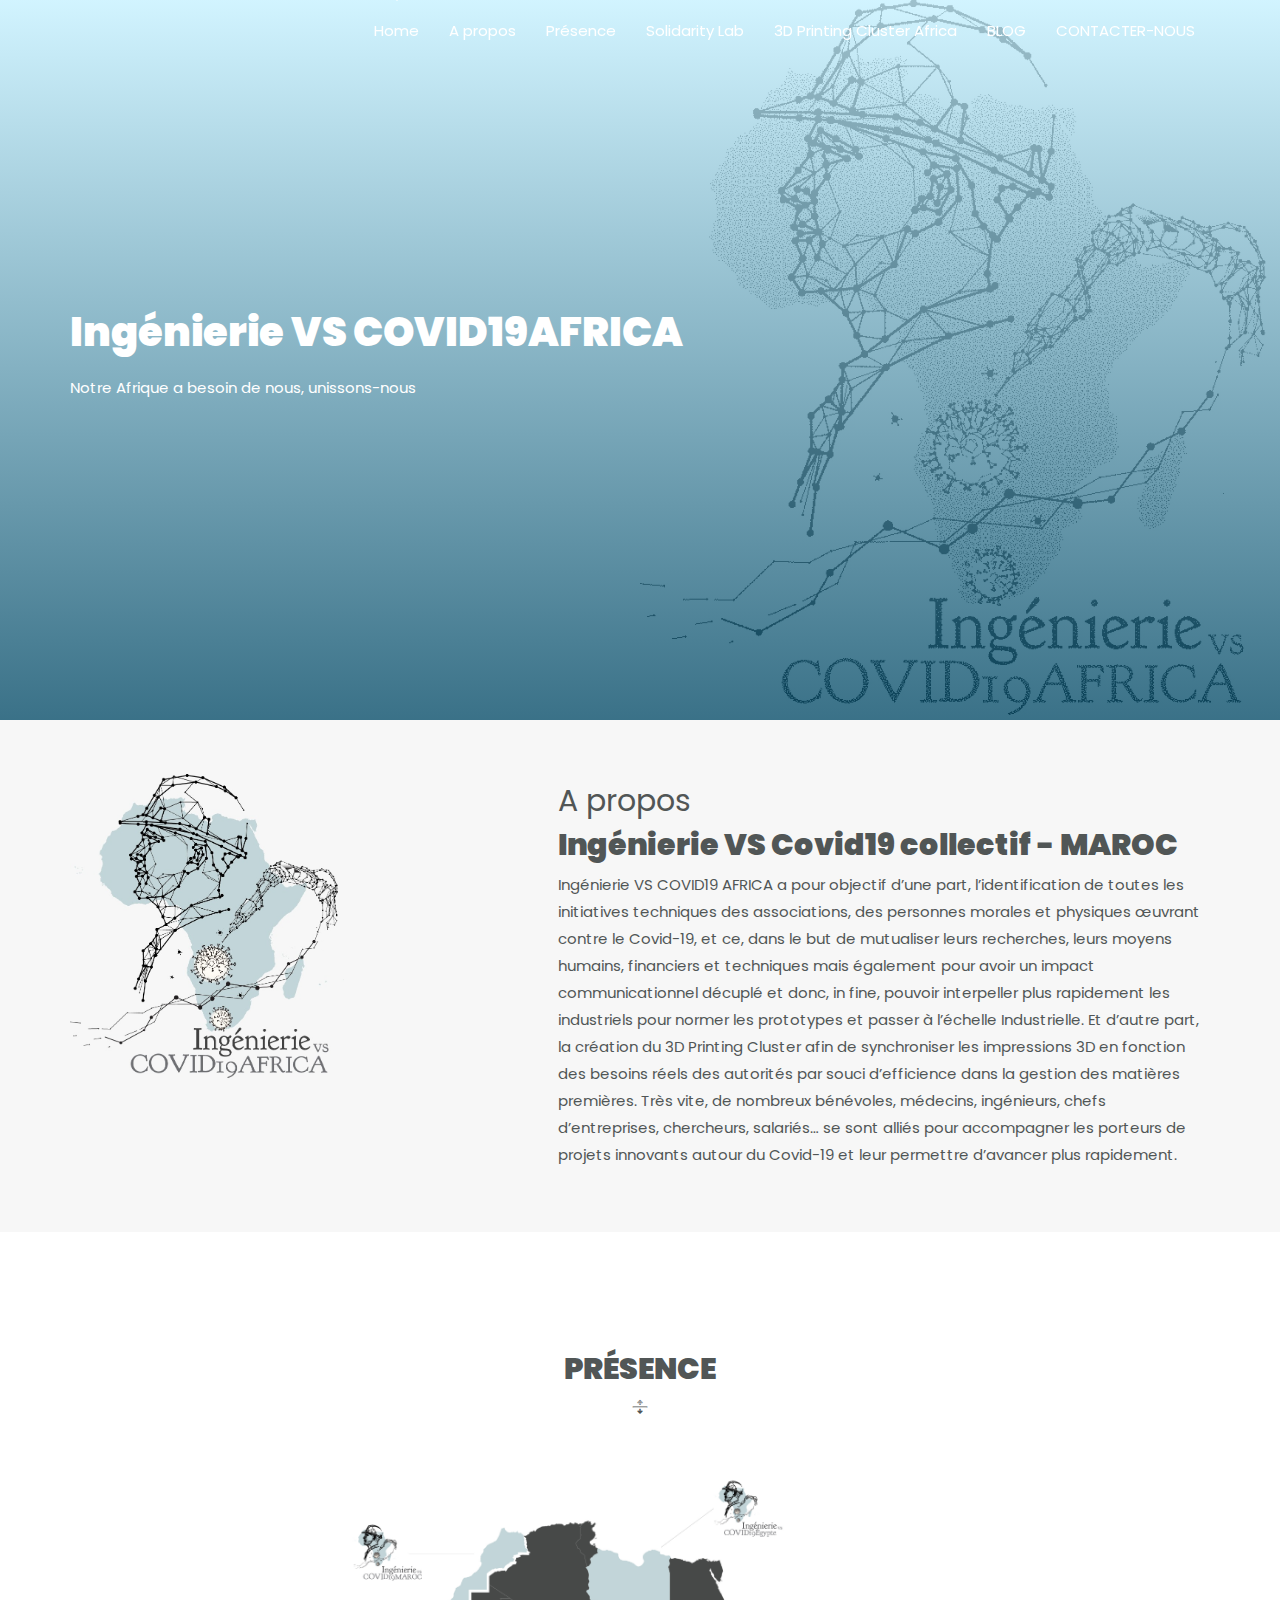
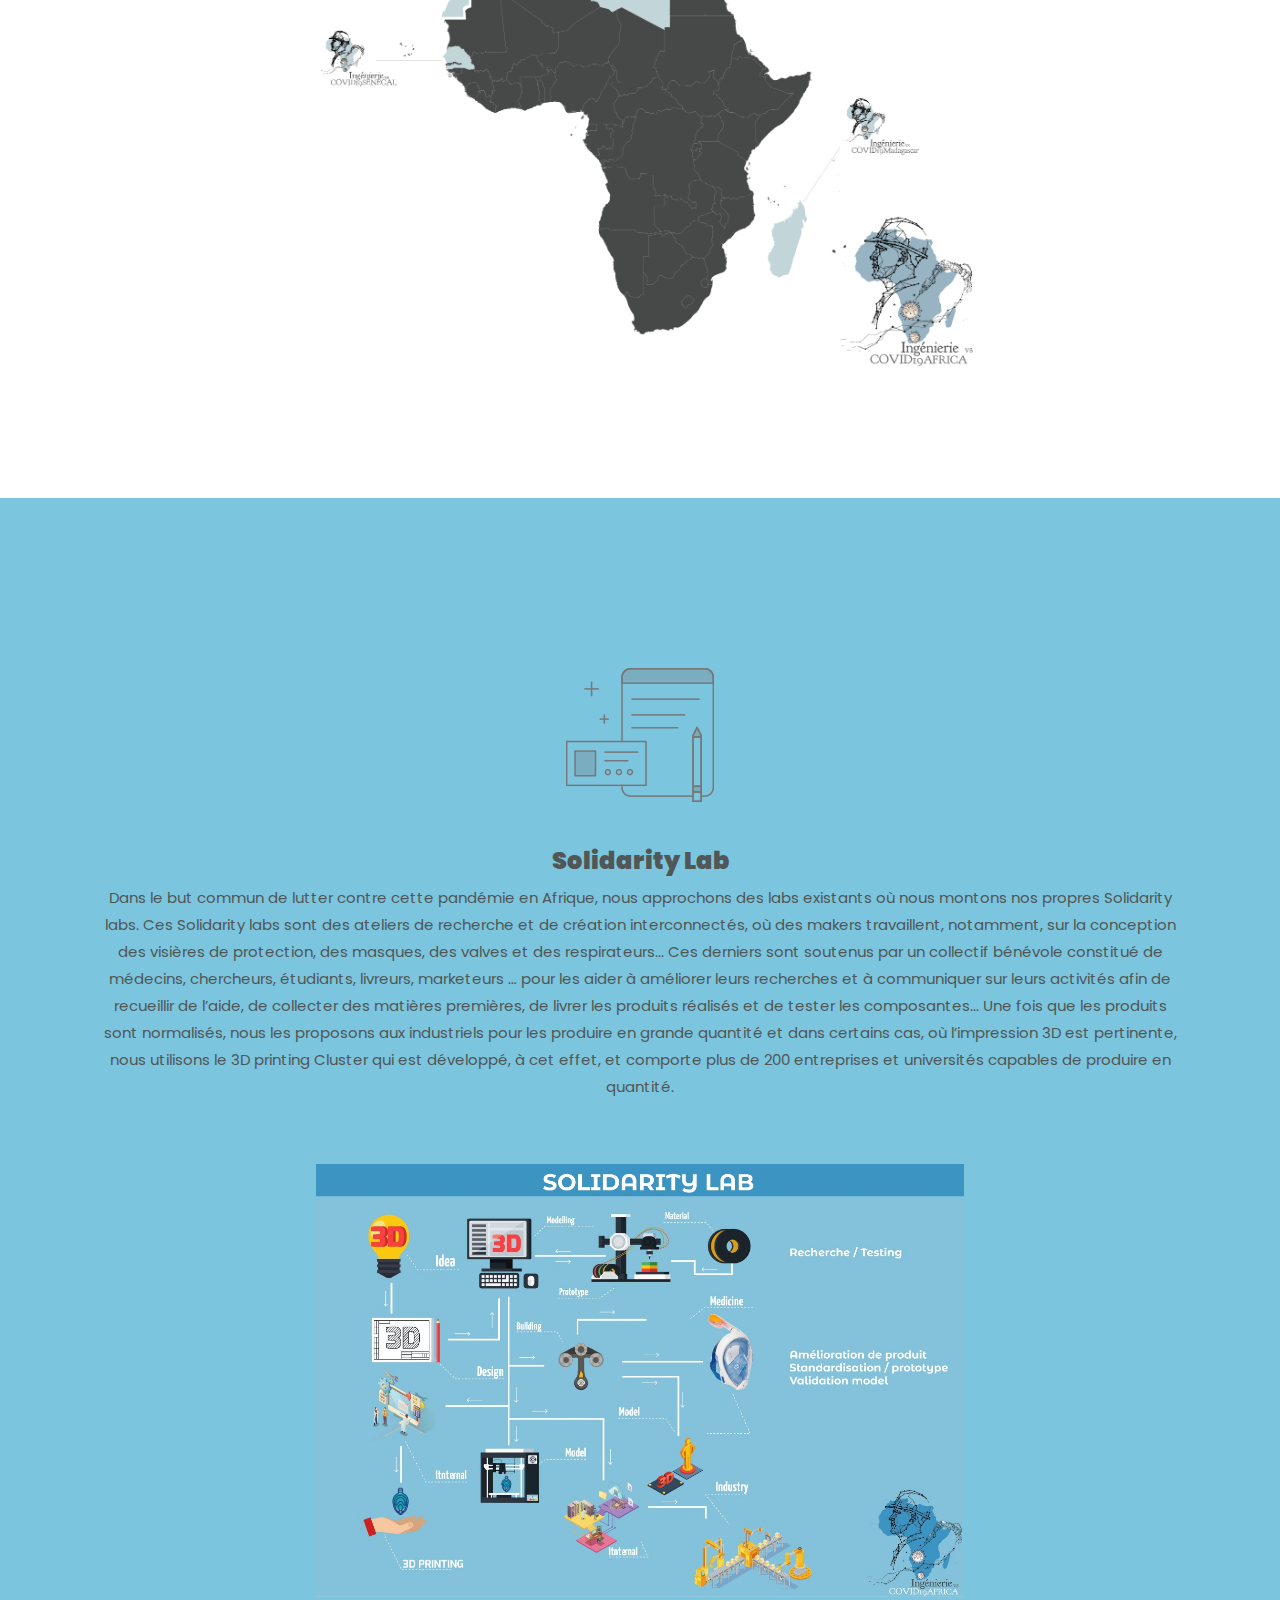
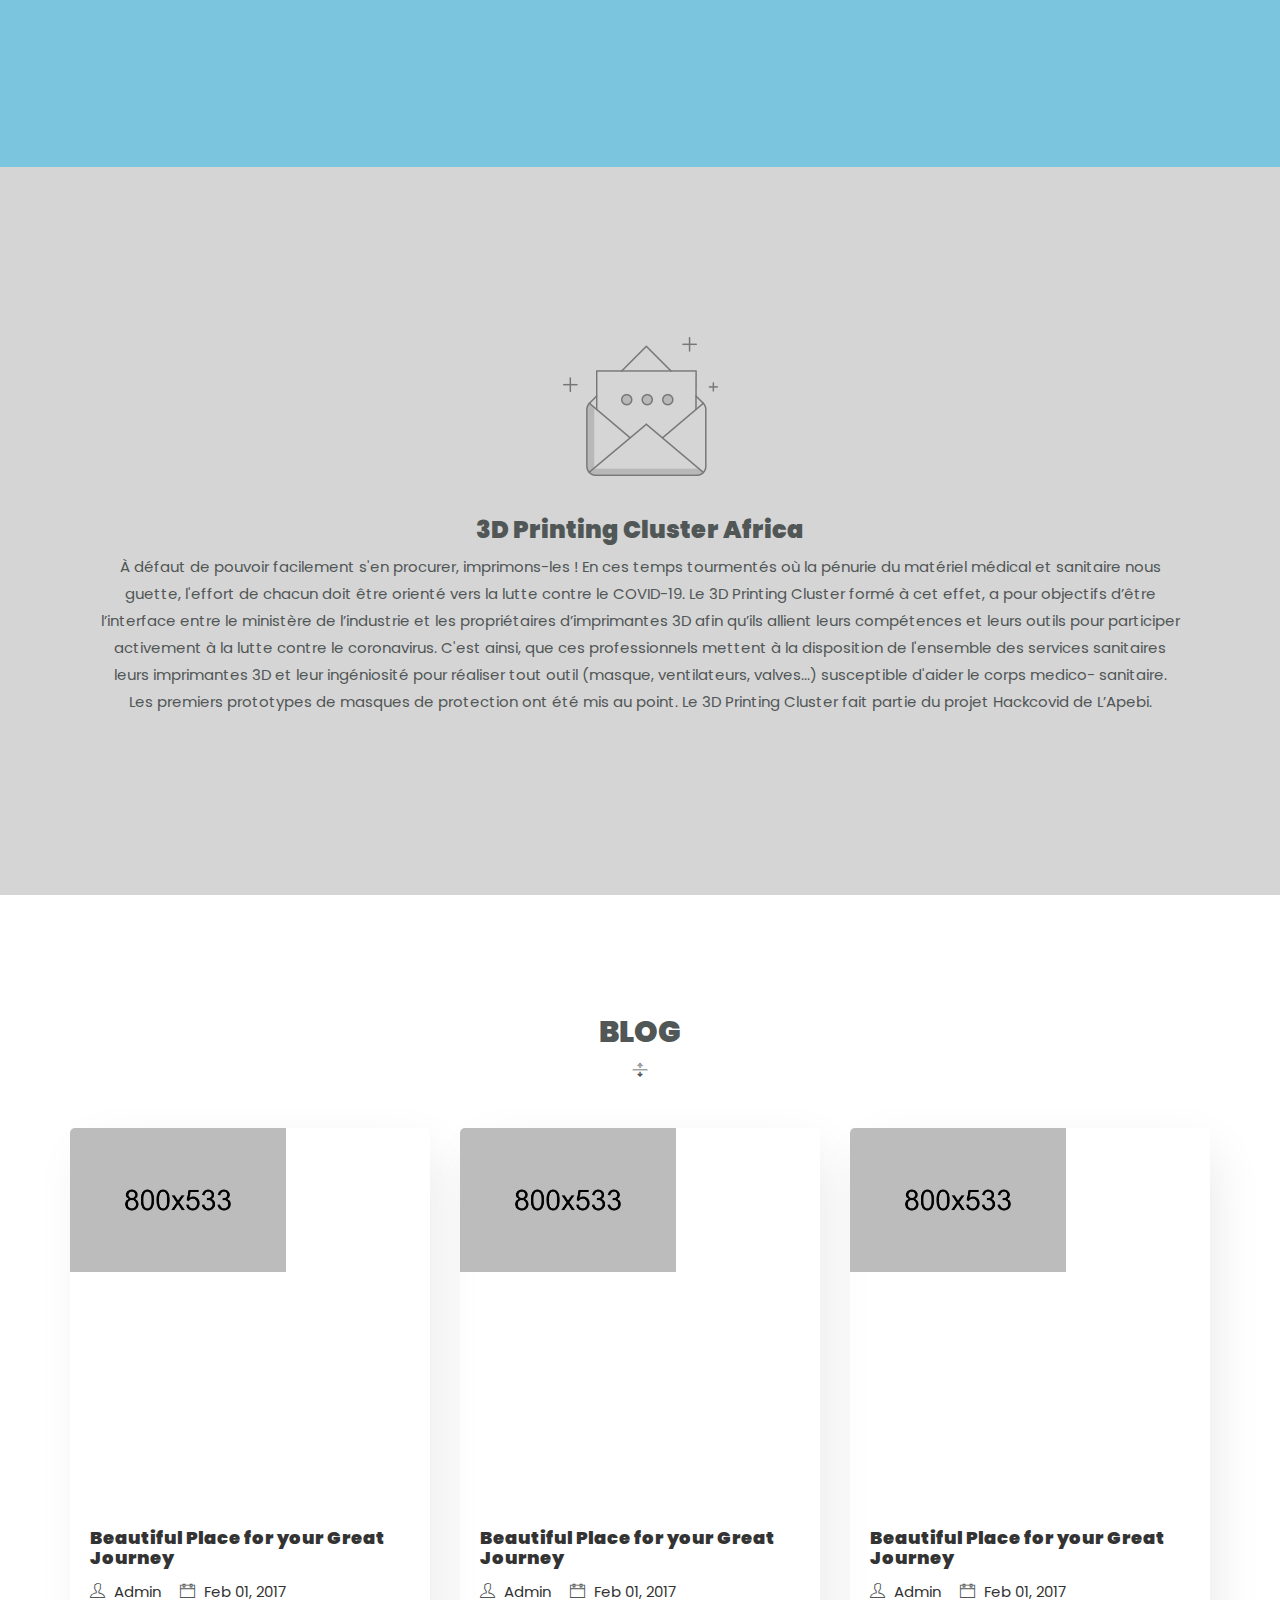
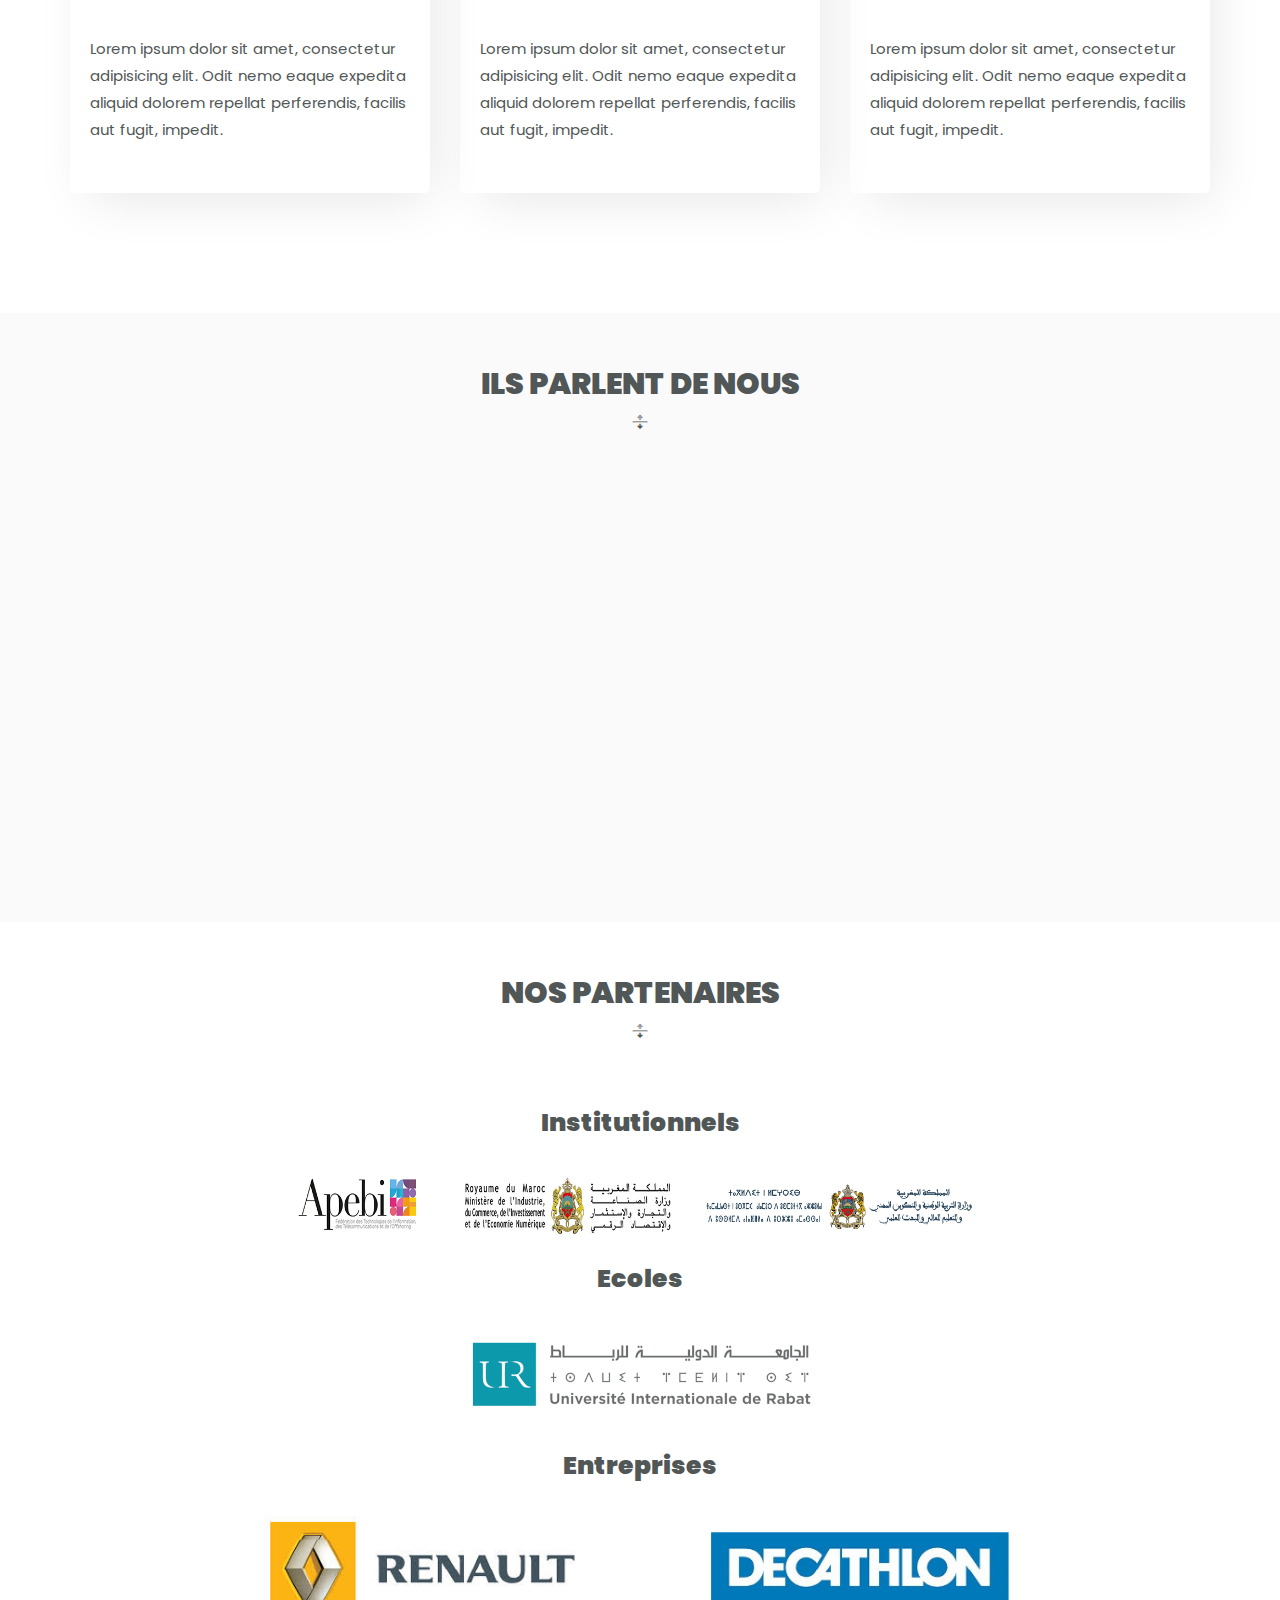
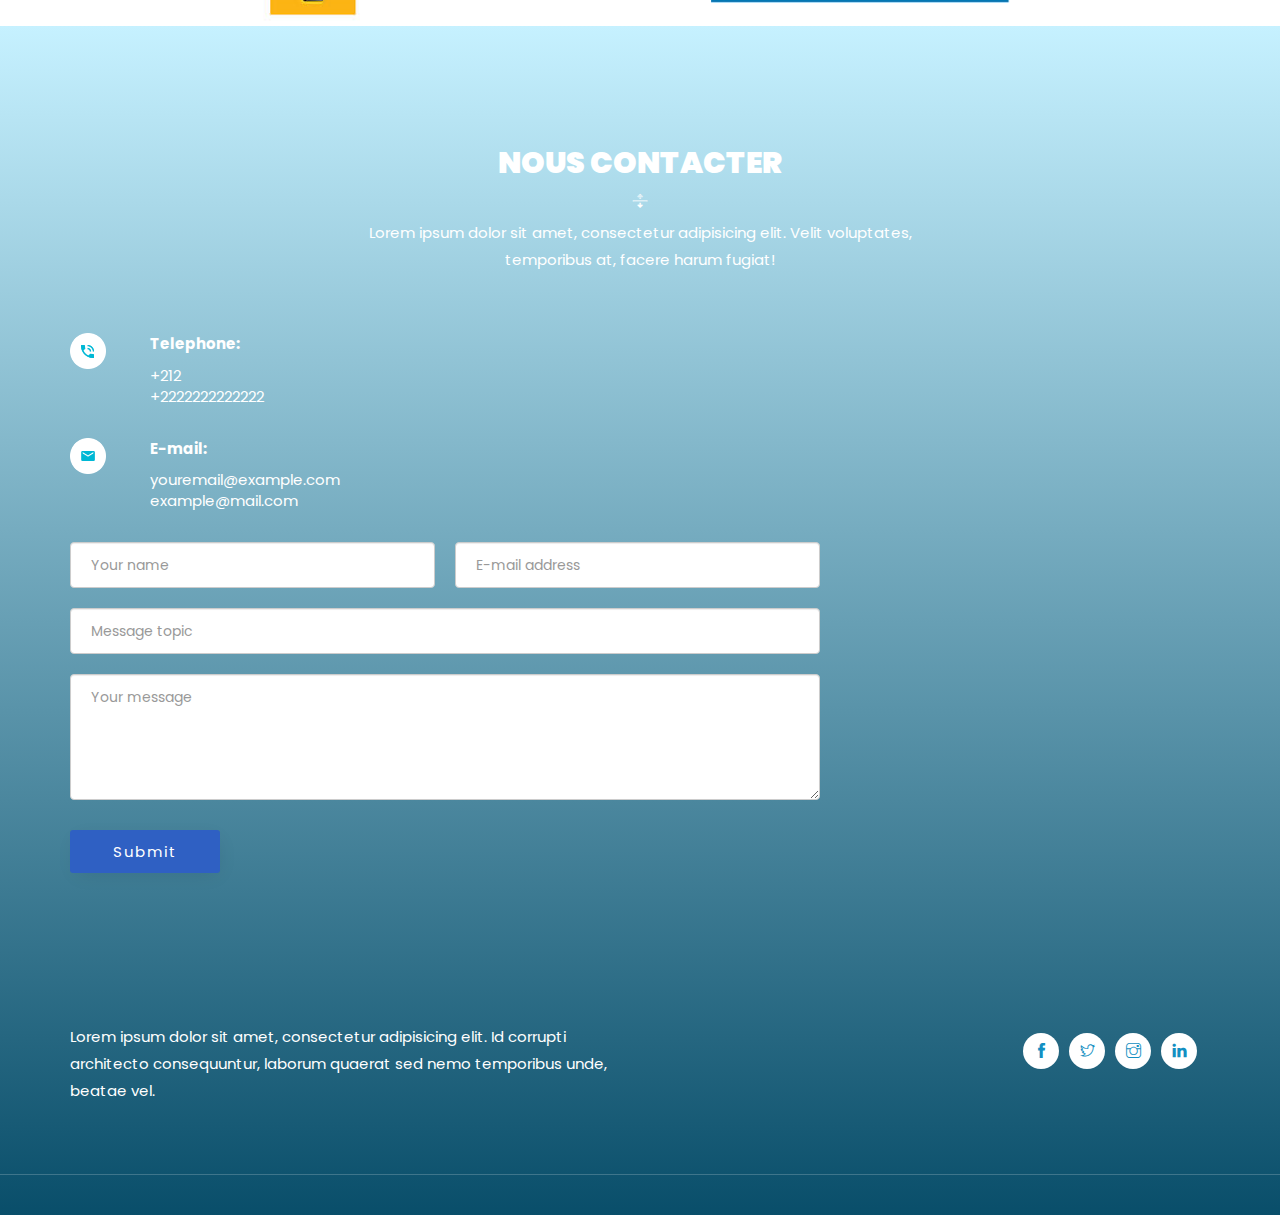
<file: index - Copy.html>
<!doctype html>
<html class="no-js" lang="zxx">

<head>
    <meta charset="utf-8">
    <meta name="author" content="John Doe">
    <meta name="description" content="">
    <meta name="keywords" content="HTML,CSS,XML,JavaScript">
    <meta http-equiv="x-ua-compatible" content="ie=edge">
    <meta name="viewport" content="width=device-width, initial-scale=1.0">
    <!-- Title -->
    <title>Home</title>
    <!-- Place favicon.ico in the root directory -->
    <link rel="apple-touch-icon" href="images/apple-touch-icon.png">
    <link rel="shortcut icon" type="image/ico" href="images/favicon.ico" />
    <!-- Plugin-CSS -->
    <link rel="stylesheet" href="css/bootstrap.min.css">
    <link rel="stylesheet" href="css/owl.carousel.min.css">
    <link rel="stylesheet" href="css/themify-icons.css">
    <link rel="stylesheet" href="css/magnific-popup.css">
    <link rel="stylesheet" href="css/animate.css">
    <!-- Main-Stylesheets -->
    <link rel="stylesheet" href="css/normalize.css">
    <link rel="stylesheet" href="style.css">
    <link rel="stylesheet" href="css/responsive.css">
    <script src="js/vendor/modernizr-2.8.3.min.js"></script>
	
	<script> 
            $(document).ready(function() { 
      
			 $("#header-area").removeAttr("style").attr("style","background-position:right");
         }); 
      </script> 
	

    <!--[if lt IE 9]>
        <script src="//oss.maxcdn.com/html5shiv/3.7.2/html5shiv.min.js"></script>
        <script src="//oss.maxcdn.com/respond/1.4.2/respond.min.js"></script>
    <![endif]-->
</head>







<body  data-target="#primary-menu">



<!--Preloader-->

    <div class="preloader">
        <div class="sk-folding-cube">
            <div class="sk-cube1 sk-cube"></div>
            <div class="sk-cube2 sk-cube"></div>
            <div class="sk-cube4 sk-cube"></div>
            <div class="sk-cube3 sk-cube"></div>
        </div>
    </div>
	
	
	
	
	
    <!--Mainmenu-area-->
    <div class="mainmenu-area" data-spy="affix" data-offset-top="100">
        <div class="container">
     <!--       
            <div class="navbar-header">
                <button type="button" class="navbar-toggle" data-toggle="collapse" data-target="#primary-menu">
                    <span class="icon-bar"></span>
                    <span class="icon-bar"></span>
                    <span class="icon-bar"></span>
                </button>
                <a href="#" class="navbar-brand logo">
                    <h2>Ingénierie VS Covid19</h2>
                </a>
            </div> -->
            <!--Logo/-->
            <nav class="collapse navbar-collapse" id="primary-menu">
                <ul class="nav navbar-nav navbar-right" style="margin-top: -12px";>
                    <li class="active"><a href="#home-page">Home</a></li>
                    <li><a href="#intro">A propos</a></li>
                    <li><a href="#Presence">Présence</a></li>
                    <li><a href="#solidarity">Solidarity Lab</a></li>
                    <li><a href="#3dp">3D Printing Cluster Africa</a></li>
                    <li><a href="#blog">BLOG</a></li>
                    <li><a href="#contact-page">CONTACTER-NOUS</a></li>
                </ul>
            </nav>
        </div>
    </div>
    <!--Mainmenu-area/-->



    <!--Header-area-->
    <header class="header-area overlay full-height relative v-center" id="home-page" style="background-position: 100% 0px;">
        <div class="absolute anlge-bg"></div>
        <div class="container">
            <div class="row v-center">
                <div class="col-xs-12 col-md-7 header-text">
                    <h2>Ingénierie VS COVID19AFRICA</h2>
                    <p>Notre Afrique a besoin de nous, unissons-nous </p>
               
                </div>
      
            </div>
        </div>
    </header>
    <!--Header-area/-->
	
	
	
	<!-- end of about us -->
	   <div id="intro" class="counter" style="background-color: #f7f7f7;">
   <br>
   <br>
        <div class="container">
            <div class="row">
                <div class="col-lg-5 col-xl-6">
                    <div class="image-container">
                        <img class="img-fluid" src="images/logo3.jpeg" alt="alternative">
						
						
                    </div> <!-- end of image-container -->
                </div> <!-- end of col -->
                <div class="col-lg-7 col-xl-6">
                    <div class="text-container">
                        <div class="section-title" style="font-size: 30px;">A propos</div>
					
                        <h2>Ingénierie VS Covid19 collectif - MAROC</h2>
						
                        <p>Ingénierie VS COVID19 AFRICA a pour objectif d’une part, l’identification de toutes les initiatives techniques des associations, des personnes morales et physiques œuvrant contre le Covid-19, et ce, dans le but de mutualiser leurs recherches, leurs moyens humains, financiers et techniques mais également pour avoir un impact communicationnel décuplé et donc, in fine, pouvoir interpeller plus rapidement les industriels pour normer les prototypes et passer à l’échelle Industrielle.

Et d’autre part, la création du 3D Printing Cluster afin de synchroniser les impressions 3D en fonction des besoins réels des autorités par souci d’efficience dans la gestion des matières premières.

Très vite, de nombreux bénévoles, médecins, ingénieurs, chefs d’entreprises, chercheurs, salariés… se sont alliés pour accompagner les porteurs de projets innovants autour du Covid-19 et leur permettre d’avancer plus rapidement. 

</p>

                        <!-- Counter -->
           
                </div> <!-- end of col -->
            </div> <!-- end of row -->
        </div> <!-- end of container -->
    </div> 
	  <br>
   <br>
	</div><!-- end of about us -->
	
	
	<!-- start of Presence -->
	
	    <section class="gray-bg section-padding" id="Presence" style="background-color: #ffffff;">
        <div class="container">
            <div class="row">	
                <div class="col-xs-12 col-sm-6 text-center"  style="width: 100%;">
                    <div class="page-title">
					<h2>Présence</h2>
                    </div>
					<a href="http://localhost/ingc/africa2.html">  <img  src="images/africa.jpg" alt=""> </a>
                </div>
            </div>
        </div>
    </section>  <!-- end of presence -->


<!-- start of Solidarity Lab -->

    <section class="gray-bg section-padding" id="solidarity" style="background-color: #7bc5de;">
        <div class="container">
        
            <div class="row">
                <div class="col-xs-12 col-sm-6 col-md-4">
                    <div class="box">
                        <div class="box-icon">
                            <img src="images/portfolio-icon-1.png" alt="">
                        </div>
                        <h3>Solidarity Lab</h3>
                        <p>Dans le but commun de lutter contre cette pandémie en Afrique, nous approchons des labs existants où nous montons nos propres Solidarity labs. 
Ces Solidarity labs sont des ateliers de recherche et de création interconnectés, où des makers travaillent, notamment, sur la conception des visières de protection, des masques, des valves et des respirateurs... 
Ces derniers sont soutenus par un collectif bénévole constitué de médecins, chercheurs, étudiants, livreurs, marketeurs … pour les aider à améliorer leurs recherches et à communiquer sur leurs activités afin de recueillir de l’aide, de collecter des matières premières, de livrer les produits réalisés et de tester les composantes...
Une fois que les produits sont normalisés, nous les proposons aux industriels pour les produire en grande quantité et dans certains cas, où l’impression 3D est pertinente, nous utilisons le 3D printing Cluster qui est développé, à cet effet, et comporte plus de 200 entreprises et universités capables de produire en quantité.
</p>
<br>
<br>
 <img class="img-fluid" src="images/solidarity.jpeg" alt="alternative">
                    </div>
                </div>
            
             
             
           
            </div>
        </div>
    </section>
	
	
	<!-- end of Solidarity Lab -->
	
	
	<!-- start of 3D Printing -->
	
	    <section class="gray-bg section-padding" id="3dp" style="background-color: #d5d5d5;">
        <div class="container">
        
            <div class="row">
            
                <div class="col-xs-12 col-sm-6 col-md-4">
                    <div class="box">
                        <div class="box-icon">
                            <img src="images/portfolio-icon-3.png" alt="">
                        </div>
                        <h3>3D Printing Cluster Africa</h3>
                        <p>À défaut de pouvoir facilement s'en procurer, imprimons-les ! En ces temps tourmentés où la pénurie du matériel médical et sanitaire nous guette, l'effort de chacun doit être orienté vers la lutte contre le COVID-19. 
Le 3D Printing Cluster formé à cet effet, a pour objectifs d’être l’interface entre le ministère de l’industrie et les propriétaires d’imprimantes 3D afin qu’ils allient leurs compétences et leurs outils pour participer activement à la lutte contre le coronavirus. C'est ainsi, que ces professionnels mettent à la disposition de l'ensemble des services sanitaires leurs imprimantes 3D et leur ingéniosité pour réaliser tout outil (masque, ventilateurs, valves...) susceptible d'aider le corps medico- sanitaire. Les premiers prototypes de masques de protection ont été mis au point. Le 3D Printing Cluster fait partie du projet Hackcovid de L’Apebi.
</p>
                    </div>
                </div>
             
             
           
            </div>
        </div>
    </section>
	
	
	<!-- end of 3D Printing -->
	
	
	

    <!-- start of blog area -->

    <section class="section-padding gray-bg" id="blog">
        <div class="container">
		<div class="page-title" style="text-align: center;">
					<h2>Blog</h2>
                    </div>
            <div class="row">
                <div class="col-xs-12 col-sm-4">
                    <div class="single-blog">
                        <div class="blog-photo">
                            <img src="images/small1.jpg" alt="">
                        </div>
                        <div class="blog-content">
                            <h3><a href="#">Beautiful Place for your Great Journey</a></h3>
                            <ul class="blog-meta">
                                <li><span class="ti-user"></span> <a href="#">Admin</a></li>
                                <li><span class="ti-calendar"></span> <a href="#">Feb 01, 2017</a></li>
                            </ul>
                            <p>Lorem ipsum dolor sit amet, consectetur adipisicing elit. Odit nemo eaque expedita aliquid dolorem repellat perferendis, facilis aut fugit, impedit.</p>
                        </div>
                    </div>
                </div>
                <div class="col-xs-12 col-sm-4">
                    <div class="single-blog">
                        <div class="blog-photo">
                            <img src="images/small2.jpg" alt="">
                        </div>
                        <div class="blog-content">
                            <h3><a href="#">Beautiful Place for your Great Journey</a></h3>
                            <ul class="blog-meta">
                                <li><span class="ti-user"></span> <a href="#">Admin</a></li>
                                <li><span class="ti-calendar"></span> <a href="#">Feb 01, 2017</a></li>
                            </ul>
                            <p>Lorem ipsum dolor sit amet, consectetur adipisicing elit. Odit nemo eaque expedita aliquid dolorem repellat perferendis, facilis aut fugit, impedit.</p>
                        </div>
                    </div>
                </div>
                <div class="col-xs-12 col-sm-4">
                    <div class="single-blog">
                        <div class="blog-photo">
                            <img src="images/small3.jpg" alt="">
                        </div>
                        <div class="blog-content">
                            <h3><a href="#">Beautiful Place for your Great Journey</a></h3>
                            <ul class="blog-meta">
                                <li><span class="ti-user"></span> <a href="#">Admin</a></li>
                                <li><span class="ti-calendar"></span> <a href="#">Feb 01, 2017</a></li>
                            </ul>
                            <p>Lorem ipsum dolor sit amet, consectetur adipisicing elit. Odit nemo eaque expedita aliquid dolorem repellat perferendis, facilis aut fugit, impedit.</p>
                        </div>
                    </div>
                </div>
            </div>
        </div>
    </section>
	
	
	<!-- end of blog area -->
	
	
	
	
	<!-- start of media -->
	
	    <section id="client-page"  style="background-color: #fafafa;">
		<br>
		<br>
        <div class="container">
		
            <div class="row text-center">
			<div class="page-title" style="text-align: center;">
					<h2>Ils parlent de nous</h2>
                    </div>
			
                <div class="col-xs-12" style="margin-top: 20px;">
                    <div class="clients">
                        <div class="item">
                            <img src="2m.webp" alt="">
                        </div>
                        <div class="item">
                            <img src="2m.webp" alt="">
                        </div>
                        <div class="item">
                            <img src="2m.webp" alt="">
                        </div>
                        <div class="item">
                            <img src="2m.webp" alt="">
                        </div>
                        <div class="item">
                            <img src="2m.webp" alt="">
                        </div>
                        <div class="item">
                            <img src="2m.webp" alt="">
                        </div>
               
                    </div>
                </div>
            </div>
		
			
		
			
        </div>
		<br>
		<br>
    </section>

<!-- end of media -->



	    <section style="background-color: #ffffff;">
<br>
		<br>	
		
		
        <div class="container">
		
		<div class="page-title" style="text-align: center;">
					<h2>Nos partenaires </h2>
                    </div>
		
			     <div class="row text-center">
				 <h2 style="font-size: 25px; margin-top: 20px;">Institutionnels</h2>
                <div class="col-xs-12" style="margin-top: 20px;">
                        
                            <img src="images/indus.png" alt="">
                  
                    
                </div>
            </div> 
			
		
			
			     <div class="row text-center">
				 <h2 style="font-size: 25px; margin-top: 20px;">Ecoles</h2>
                <div class="col-xs-12" style="margin-top: 20px;">
                   
                            <img src="images/logo-uir.png" alt="">
                  
                    
                    </div>
                </div>
            </div>
			
				     <div class="row text-center">
				 <h2 style="font-size: 25px; margin-top: 20px;">Entreprises</h2>
                <div class="col-xs-12" style="margin-top: 20px;">
                  
                            <img src="images/companies.png" alt="">
                      
                </div>
            </div>
			
        </div>
    </section>




    <footer class="footer-area relative sky-bg" id="contact-page">
        <div class="absolute footer-bg"></div>
        <div class="footer-top">
            <div class="container">
                <div class="row">
                    <div class="col-xs-12 col-sm-6 col-sm-offset-3 text-center">
                        <div class="page-title">
                            <h2>Nous Contacter</h2>
                            <p>Lorem ipsum dolor sit amet, consectetur adipisicing elit. Velit voluptates, temporibus at, facere harum fugiat!</p>
                        </div>
                    </div>
                </div>
                <div class="row">
                    <div class="col-xs-12 col-md-4">
                        <address class="side-icon-boxes">
                          
                            <div class="side-icon-box">
                                <div class="side-icon">
                                    <img src="images/phone-arrow.png" alt="">
                                </div>
                                <p><strong>Telephone: </strong>
                                    <a href="callto:8801812726495">+212</a> <br />
                                    <a href="callto:8801687420471">+2222222222222</a>
                                </p>
                            </div>
                            <div class="side-icon-box">
                                <div class="side-icon">
                                    <img src="images/mail-arrow.png" alt="">
                                </div>
                                <p><strong>E-mail: </strong>
                                    <a href="mailto:youremail@example.com">youremail@example.com</a> <br />
                                    <a href="mailto:youremail@example.com">example@mail.com</a>
                                </p>
                            </div>
                        </address>
                    </div>
                    <div class="col-xs-12 col-md-8">
                        <form action="process.php" id="contact-form" method="post" class="contact-form">
                            <div class="form-double">
                                <input type="text" id="form-name" name="form-name" placeholder="Your name" class="form-control" required="required">
                                <input type="email" id="form-email" name="form-email" class="form-control" placeholder="E-mail address" required="required">
                            </div>
                            <input type="text" id="form-subject" name="form-subject" class="form-control" placeholder="Message topic">
                            <textarea name="message" id="form-message" name="form-message" rows="5" class="form-control" placeholder="Your message" required="required"></textarea>
                            <button type="sibmit" class="button">Submit</button>
                        </form>
                    </div>
                </div>
            </div>
        </div>
        <div class="footer-middle">
            <div class="container">
                <div class="row">
                    <div class="col-xs-12 col-sm-6 pull-right">
                        <ul class="social-menu text-right x-left">
                            <li><a href="#"><i class="ti-facebook"></i></a></li>
                            <li><a href="#"><i class="ti-twitter"></i></a></li>
                            <li><a href="#"><i class="ti-instagram"></i></a></li>
                            <li><a href="#"><i class="ti-linkedin"></i></a></li>
                           
                        </ul>
                    </div>
                    <div class="col-xs-12 col-sm-6">
                        <p>Lorem ipsum dolor sit amet, consectetur adipisicing elit. Id corrupti architecto consequuntur, laborum quaerat sed nemo temporibus unde, beatae vel.</p>
                    </div>
                </div>
            </div>
        </div>
        <div class="footer-bottom">
         
        </div>
    </footer>





    <!--Vendor-JS-->
    <script src="js/vendor/jquery-1.12.4.min.js"></script>
    <script src="js/vendor/bootstrap.min.js"></script>
    <!--Plugin-JS-->
    <script src="js/owl.carousel.min.js"></script>
    <script src="js/contact-form.js"></script>
    <script src="js/jquery.parallax-1.1.3.js"></script>
    <script src="js/scrollUp.min.js"></script>
    <script src="js/magnific-popup.min.js"></script>
    <script src="js/wow.min.js"></script>
    <!--Main-active-JS-->
    <script src="js/main.js"></script>
</body>

</html>
</file>
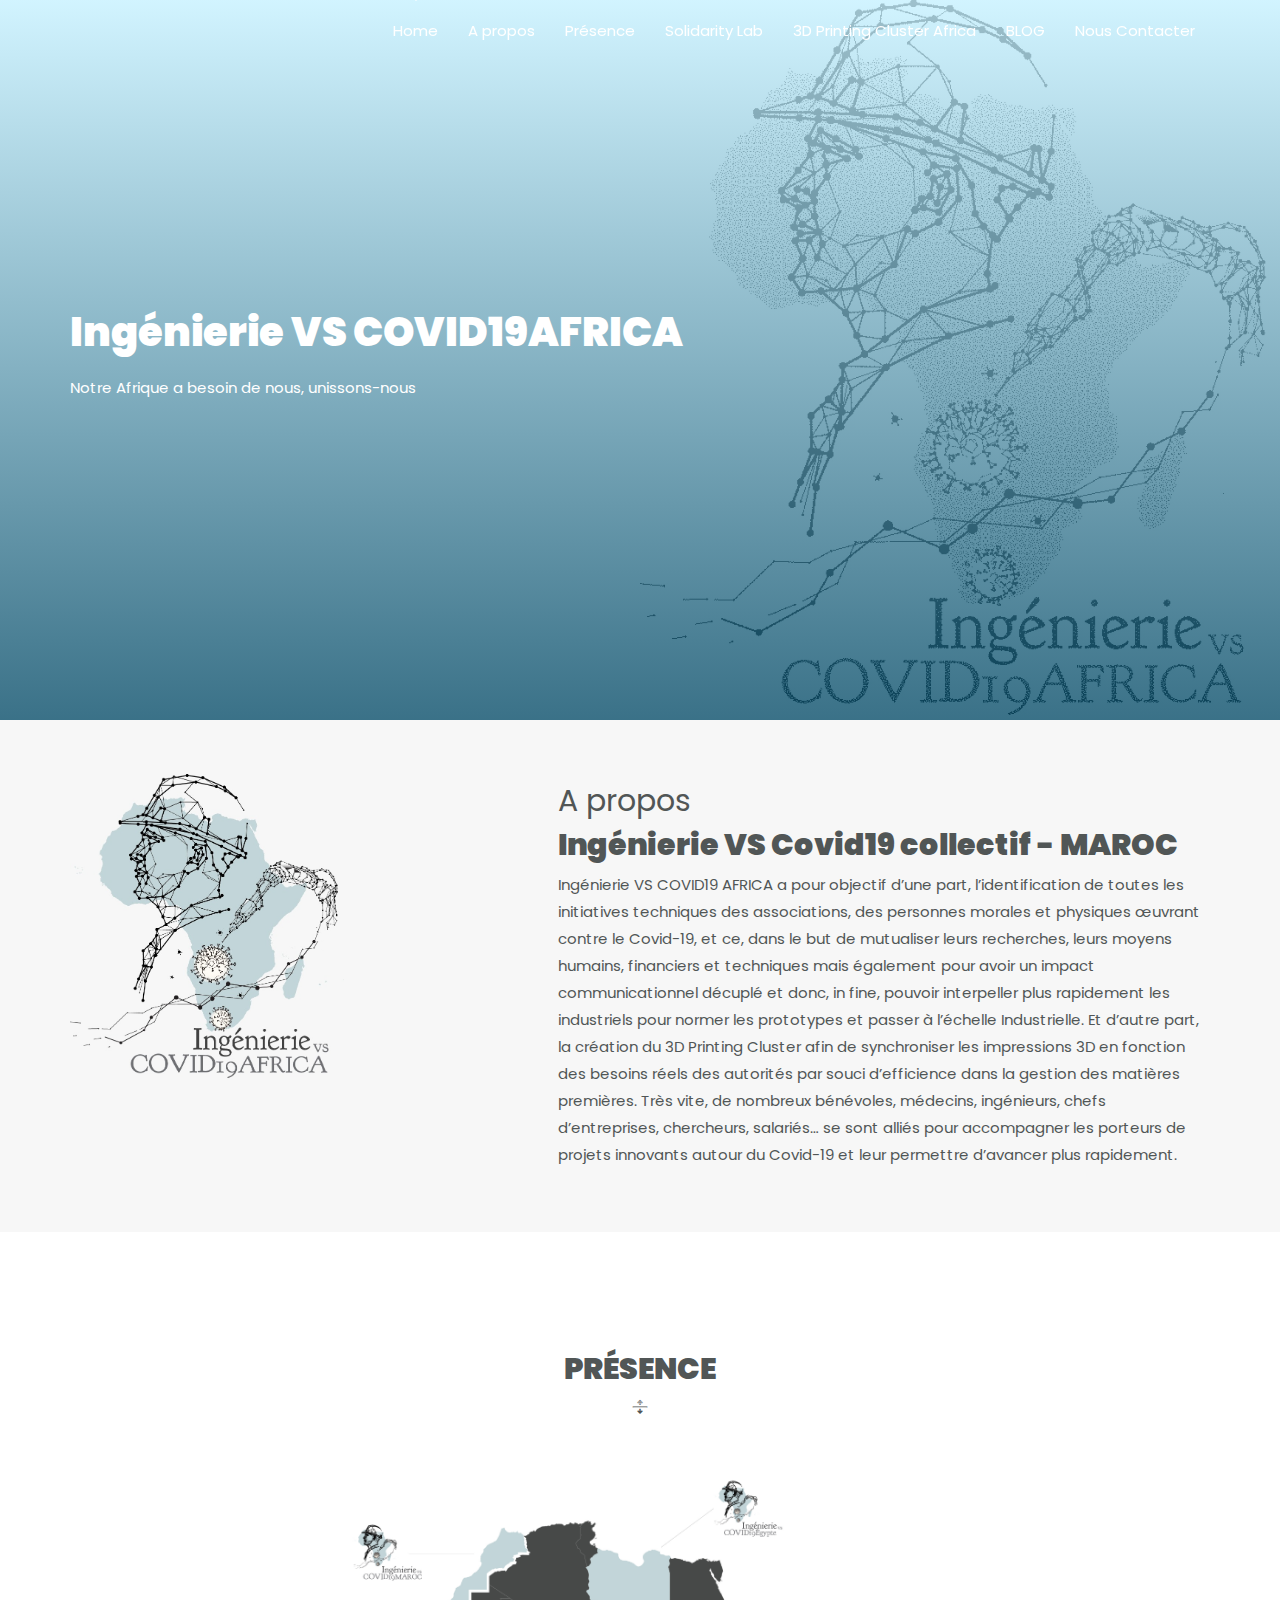
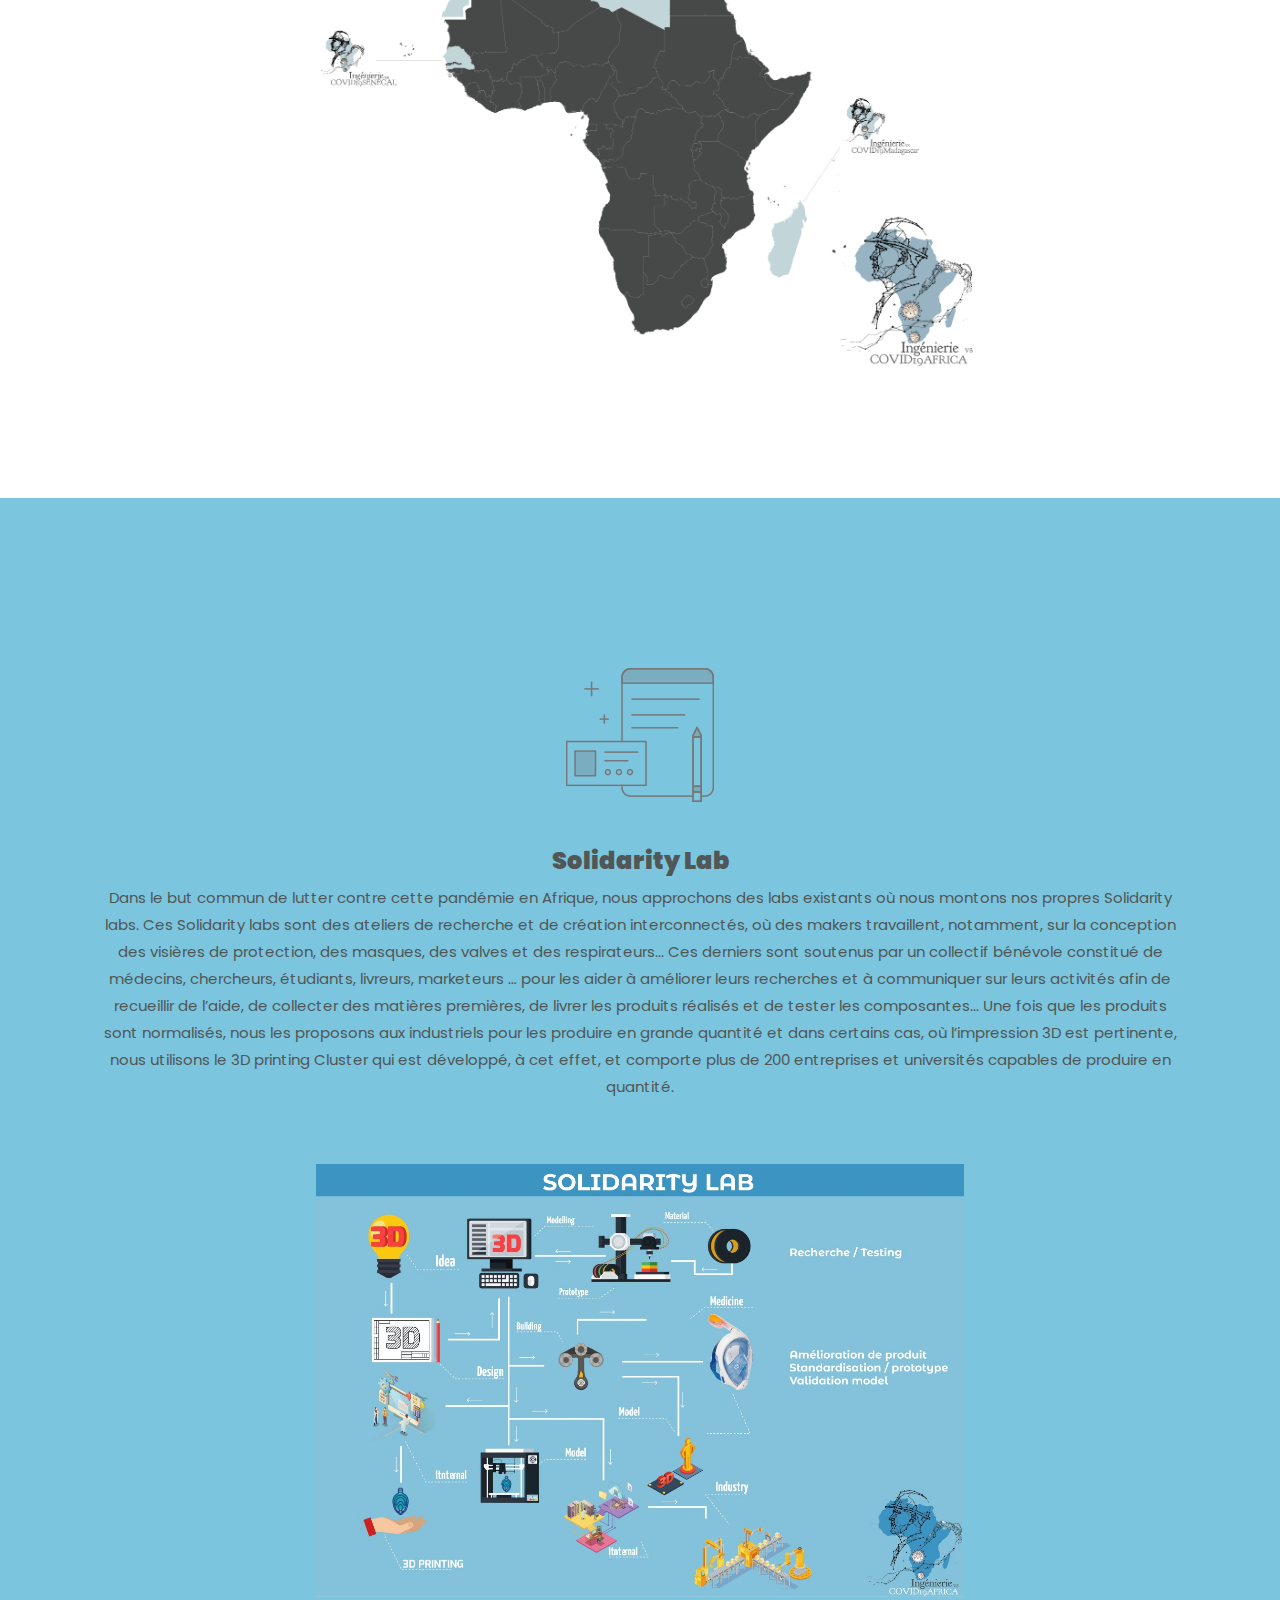
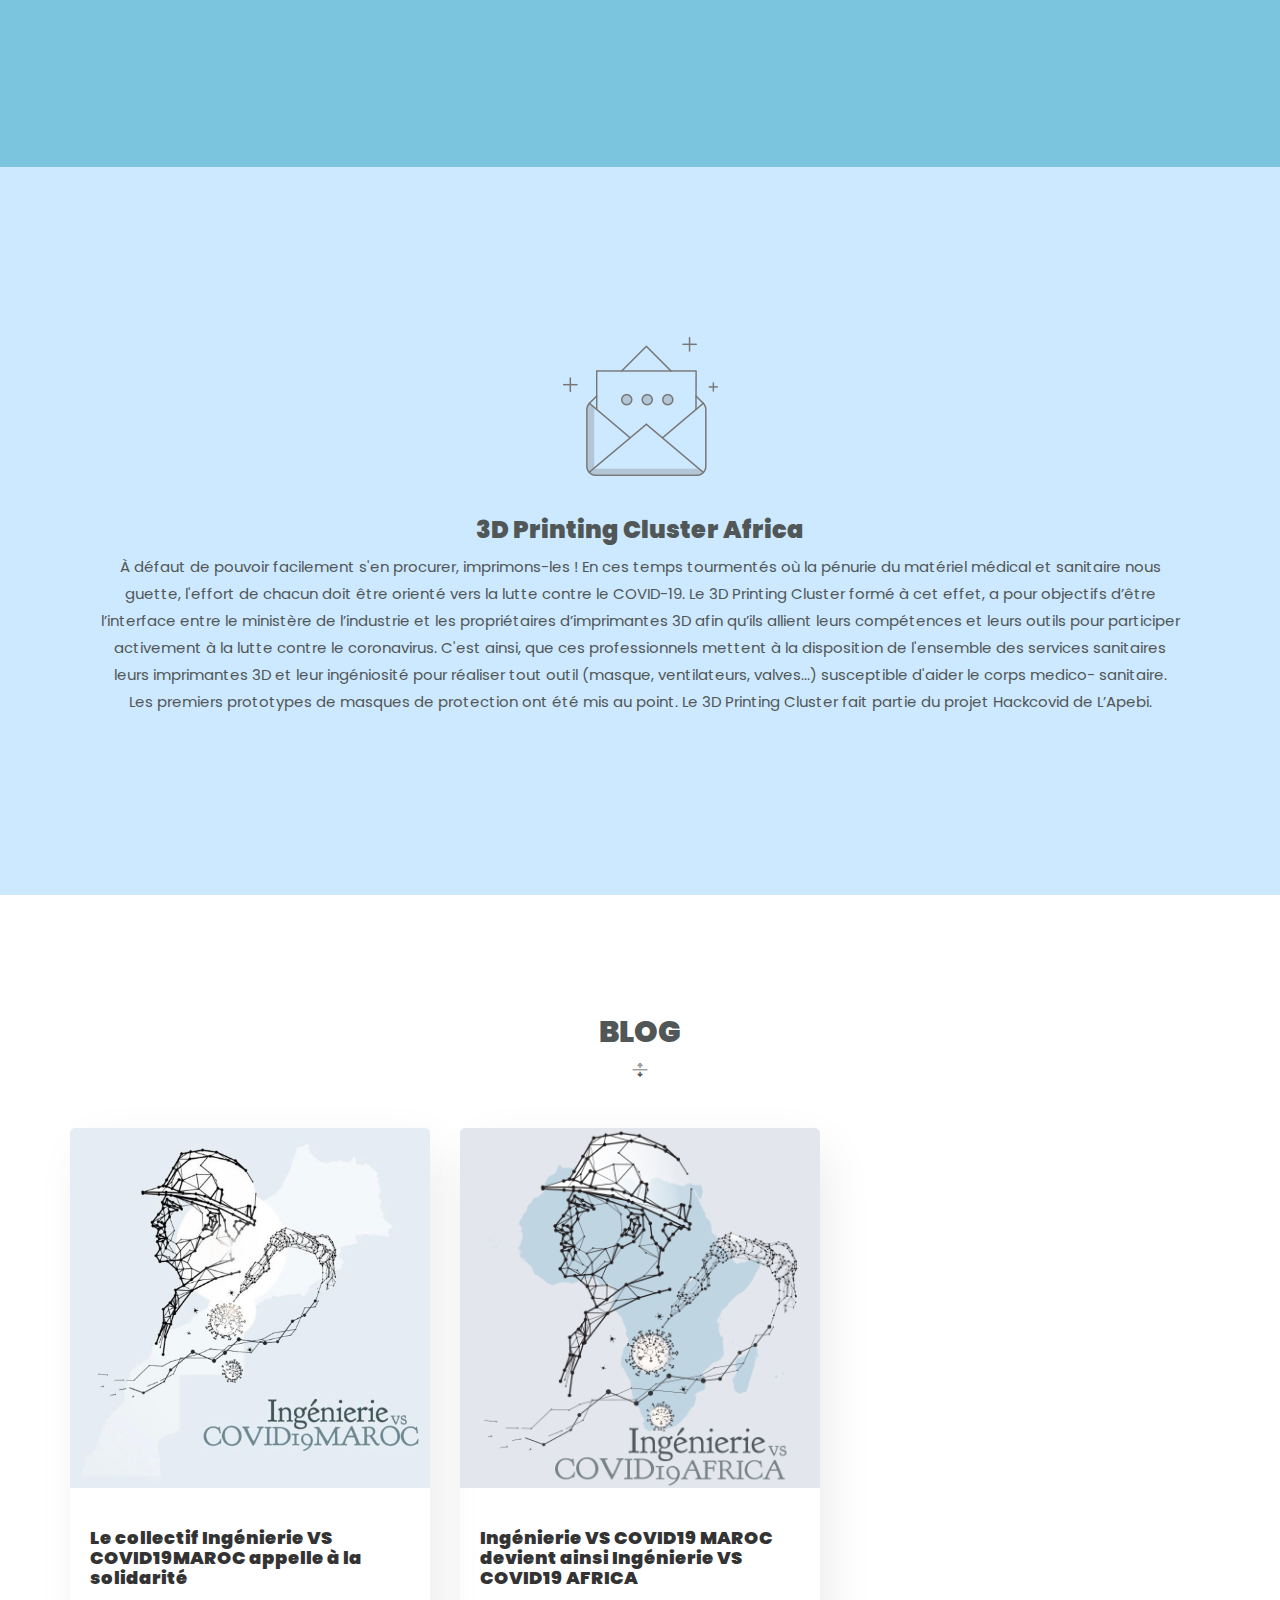
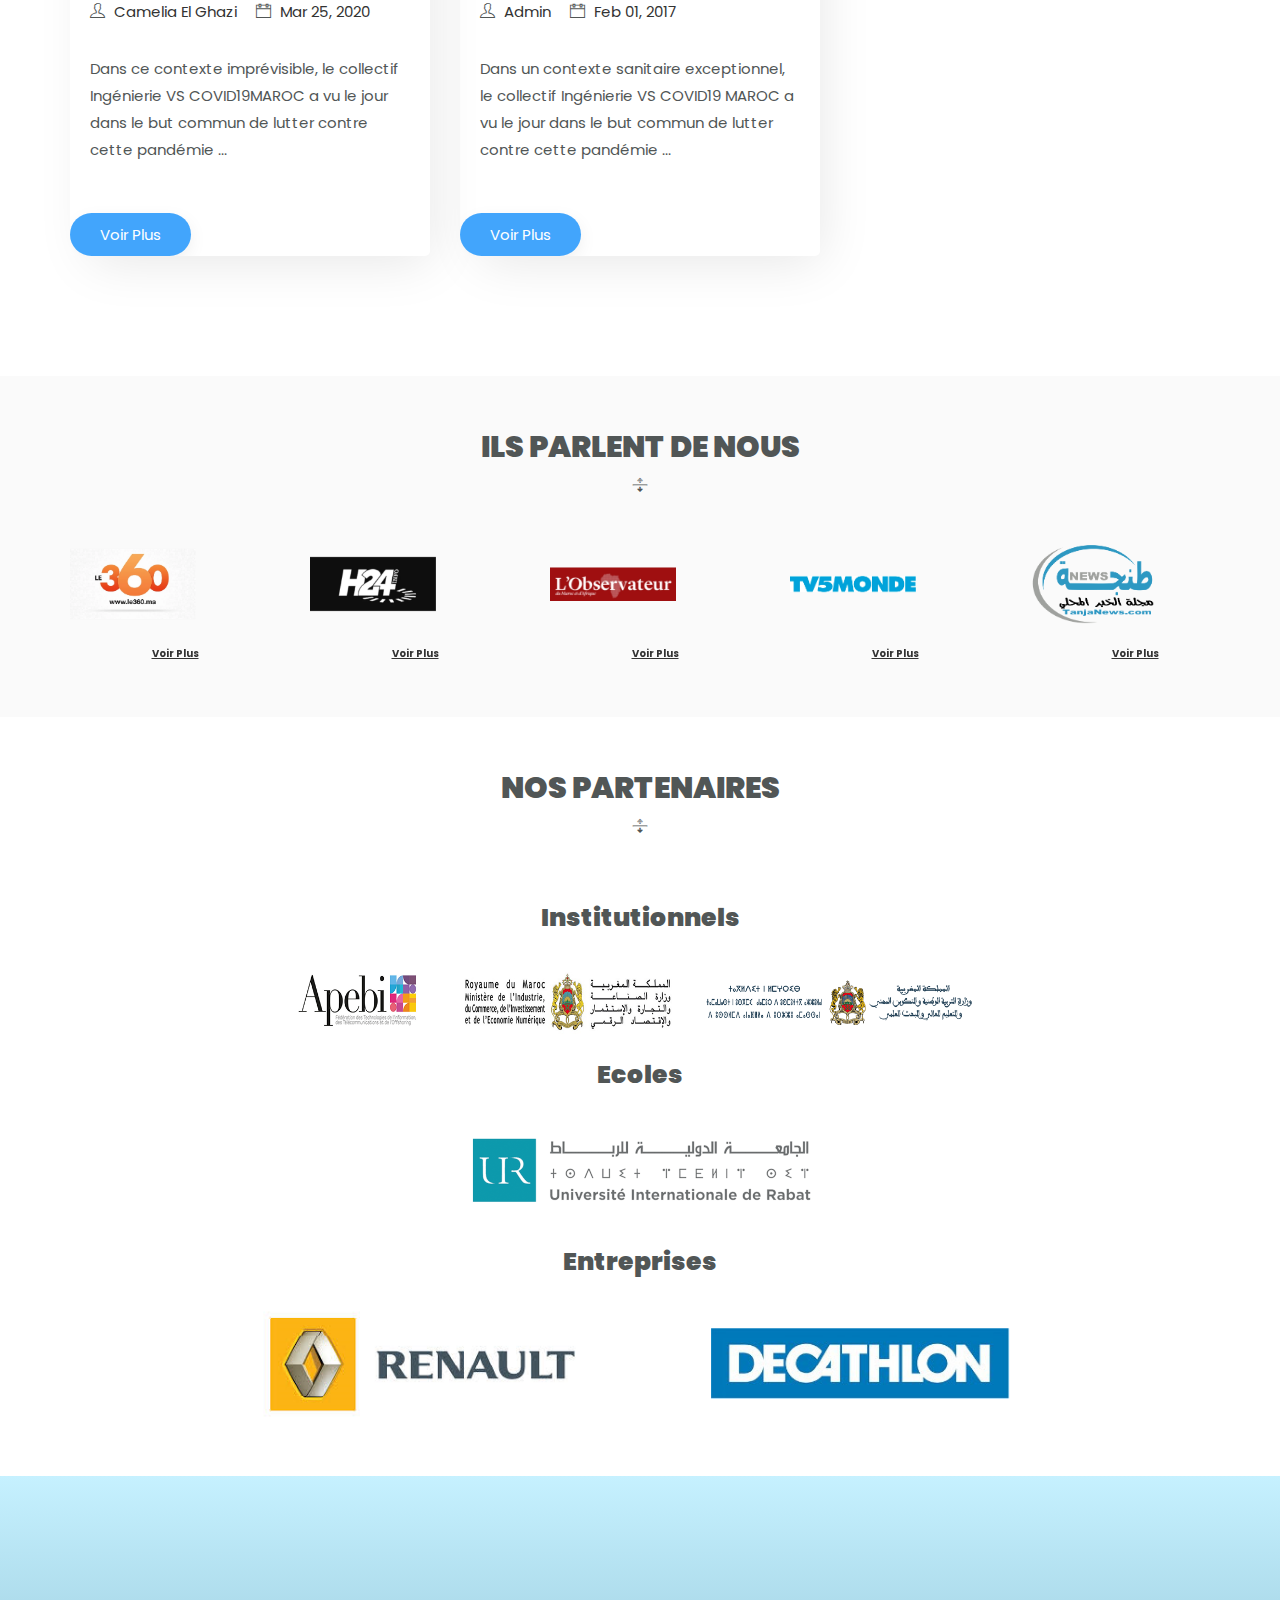
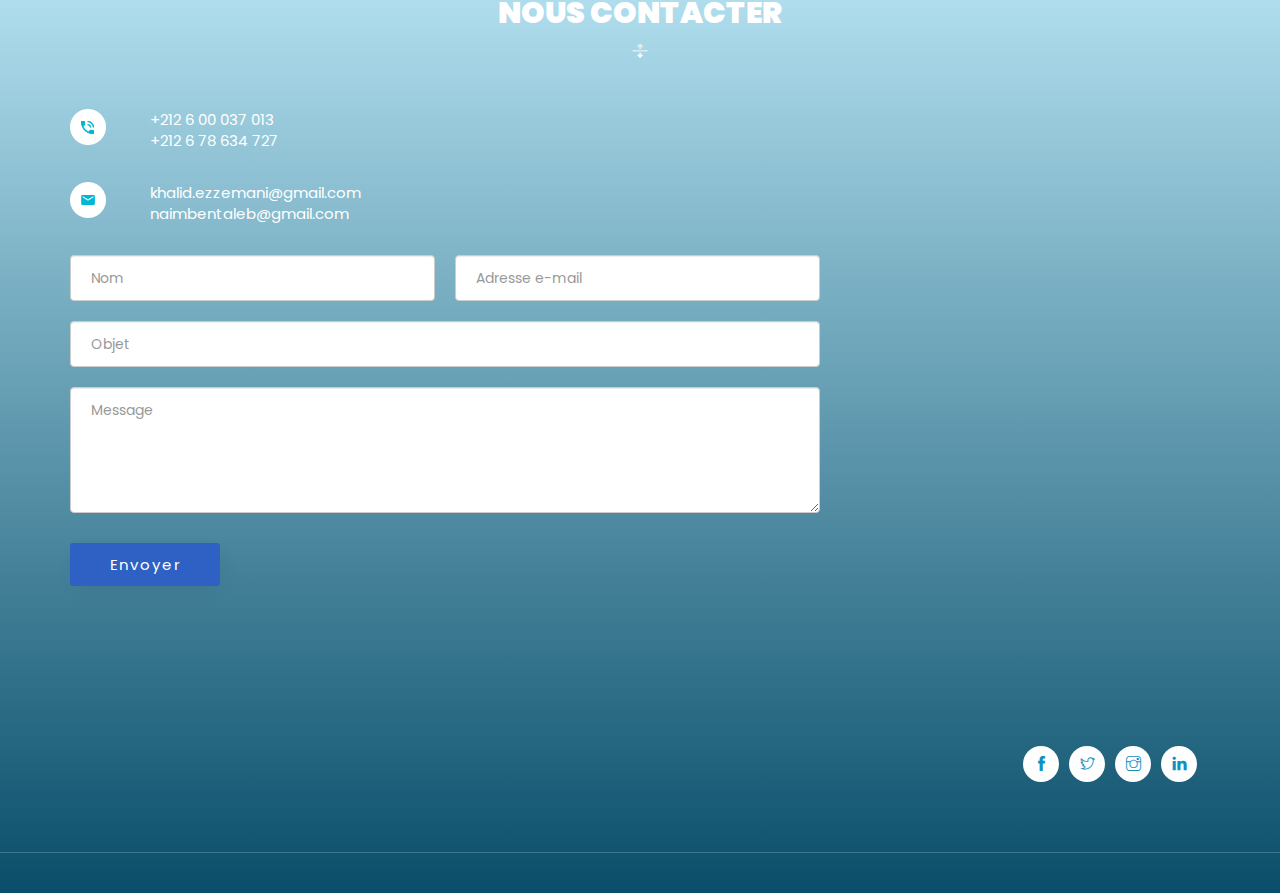
<file: index2.html>
<!doctype html>
<html class="no-js" lang="zxx">

<head>
    <meta charset="utf-8">
    <meta name="author" content="John Doe">
    <meta name="description" content="">
    <meta name="keywords" content="HTML,CSS,XML,JavaScript">
    <meta http-equiv="x-ua-compatible" content="ie=edge">
    <meta name="viewport" content="width=device-width, initial-scale=1.0">
    <!-- Title -->
    <title>Home</title>
    <!-- Place favicon.ico in the root directory -->
    <link rel="apple-touch-icon" href="images/apple-touch-icon.png">
    <link rel="shortcut icon" type="image/ico" href="images/favicon.ico" />
    <!-- Plugin-CSS -->
    <link rel="stylesheet" href="css/bootstrap.min.css">
    <link rel="stylesheet" href="css/owl.carousel.min.css">
    <link rel="stylesheet" href="css/themify-icons.css">
    <link rel="stylesheet" href="css/magnific-popup.css">
    <link rel="stylesheet" href="css/animate.css">
    <!-- Main-Stylesheets -->
    <link rel="stylesheet" href="css/normalize.css">
    <link rel="stylesheet" href="style.css">
    <link rel="stylesheet" href="css/responsive.css">
    <script src="js/vendor/modernizr-2.8.3.min.js"></script>
	
	<script> 
            $(document).ready(function() { 
      
			 $("#header-area").removeAttr("style").attr("style","background-position:right");
         }); 
      </script> 
	  
	  
	<script>   
	  $(document).ready(function() {

$("#clients").owlCarousel({

navigation : false

});

});
	 </script> 

    <!--[if lt IE 9]>
        <script src="//oss.maxcdn.com/html5shiv/3.7.2/html5shiv.min.js"></script>
        <script src="//oss.maxcdn.com/respond/1.4.2/respond.min.js"></script>
    <![endif]-->
</head>







<body  data-target="#primary-menu">



<!--Preloader-->

    <div class="preloader">
        <div class="sk-folding-cube">
            <div class="sk-cube1 sk-cube"></div>
            <div class="sk-cube2 sk-cube"></div>
            <div class="sk-cube4 sk-cube"></div>
            <div class="sk-cube3 sk-cube"></div>
        </div>
    </div>
	
	
	
	
	
    <!--Mainmenu-area-->
    <div class="mainmenu-area" data-spy="affix" data-offset-top="100">
        <div class="container">
     <!--       
            <div class="navbar-header">
                <button type="button" class="navbar-toggle" data-toggle="collapse" data-target="#primary-menu">
                    <span class="icon-bar"></span>
                    <span class="icon-bar"></span>
                    <span class="icon-bar"></span>
                </button>
                <a href="#" class="navbar-brand logo">
                    <h2>Ingénierie VS Covid19</h2>
                </a>
            </div> -->
            <!--Logo/-->
            <nav class="collapse navbar-collapse" id="primary-menu">
                <ul class="nav navbar-nav navbar-right" style="margin-top: -12px";>
                    <li class="active"><a href="#home-page">Home</a></li>
                    <li><a href="#intro">A propos</a></li>
                    <li><a href="#Presence">Présence</a></li>
                    <li><a href="#solidarity">Solidarity Lab</a></li>
                    <li><a href="#3dp">3D Printing Cluster Africa</a></li>
                    <li><a href="#blog">BLOG</a></li>
                    <li><a href="#contact-page">Nous Contacter</a></li>
                </ul>
            </nav>
        </div>
    </div>
    <!--Mainmenu-area/-->



    <!--Header-area-->
    <header class="header-area overlay full-height relative v-center" id="home-page" style="background-position: 100% 0px;">
        <div class="absolute anlge-bg"></div>
        <div class="container">
            <div class="row v-center">
                <div class="col-xs-12 col-md-7 header-text">
                    <h2>Ingénierie VS COVID19AFRICA</h2>
                    <p>Notre Afrique a besoin de nous, unissons-nous </p>
               
                </div>
      
            </div>
        </div>
    </header>
    <!--Header-area/-->
	
	
	
	<!-- end of about us -->
	   <div id="intro" class="counter" style="background-color: #f7f7f7;">
   <br>
   <br>
        <div class="container">
            <div class="row">
                <div class="col-lg-5 col-xl-6">
                    <div class="image-container">
                        <img class="img-fluid" src="images/logo3.jpeg" alt="alternative">
						
						
                    </div> <!-- end of image-container -->
                </div> <!-- end of col -->
                <div class="col-lg-7 col-xl-6">
                    <div class="text-container">
                        <div class="section-title" style="font-size: 30px;">A propos</div>
					
                        <h2>Ingénierie VS Covid19 collectif - MAROC</h2>
						
                        <p>Ingénierie VS COVID19 AFRICA a pour objectif d’une part, l’identification de toutes les initiatives techniques des associations, des personnes morales et physiques œuvrant contre le Covid-19, et ce, dans le but de mutualiser leurs recherches, leurs moyens humains, financiers et techniques mais également pour avoir un impact communicationnel décuplé et donc, in fine, pouvoir interpeller plus rapidement les industriels pour normer les prototypes et passer à l’échelle Industrielle.

Et d’autre part, la création du 3D Printing Cluster afin de synchroniser les impressions 3D en fonction des besoins réels des autorités par souci d’efficience dans la gestion des matières premières.

Très vite, de nombreux bénévoles, médecins, ingénieurs, chefs d’entreprises, chercheurs, salariés… se sont alliés pour accompagner les porteurs de projets innovants autour du Covid-19 et leur permettre d’avancer plus rapidement. 

</p>

                        <!-- Counter -->
           
                </div> <!-- end of col -->
            </div> <!-- end of row -->
        </div> <!-- end of container -->
    </div> 
	  <br>
   <br>
	</div><!-- end of about us -->
	
	
	<!-- start of Presence -->
	
	    <section class="gray-bg section-padding" id="Presence" style="background-color: #ffffff;">
        <div class="container">
            <div class="row">	
                <div class="col-xs-12 col-sm-6 text-center"  style="width: 100%;">
                    <div class="page-title">
					<h2>Présence</h2>
                    </div>
					<a href="http://localhost/ingc/africa2.html">  <img  src="images/africa.jpg" alt=""> </a>
                </div>
            </div>
        </div>
    </section>  <!-- end of presence -->


<!-- start of Solidarity Lab -->

    <section class="gray-bg section-padding" id="solidarity" style="background-color: #7bc5de;">
        <div class="container">
        
            <div class="row">
                <div class="col-xs-12 col-sm-6 col-md-4">
                    <div class="box">
                        <div class="box-icon">
                            <img src="images/portfolio-icon-1.png" alt="">
                        </div>
                        <h3>Solidarity Lab</h3>
                        <p>Dans le but commun de lutter contre cette pandémie en Afrique, nous approchons des labs existants où nous montons nos propres Solidarity labs. 
Ces Solidarity labs sont des ateliers de recherche et de création interconnectés, où des makers travaillent, notamment, sur la conception des visières de protection, des masques, des valves et des respirateurs... 
Ces derniers sont soutenus par un collectif bénévole constitué de médecins, chercheurs, étudiants, livreurs, marketeurs … pour les aider à améliorer leurs recherches et à communiquer sur leurs activités afin de recueillir de l’aide, de collecter des matières premières, de livrer les produits réalisés et de tester les composantes...
Une fois que les produits sont normalisés, nous les proposons aux industriels pour les produire en grande quantité et dans certains cas, où l’impression 3D est pertinente, nous utilisons le 3D printing Cluster qui est développé, à cet effet, et comporte plus de 200 entreprises et universités capables de produire en quantité.
</p>
<br>
<br>
 <img class="img-fluid" src="images/solidarity.jpeg" alt="alternative">
                    </div>
                </div>
            
             
             
           
            </div>
        </div>
    </section>
	
	
	<!-- end of Solidarity Lab -->
	
	
	<!-- start of 3D Printing -->
	
	    <section class="gray-bg section-padding" id="3dp" style="background-color: #cde9ff;">
        <div class="container">
        
            <div class="row">
            
                <div class="col-xs-12 col-sm-6 col-md-4">
                    <div class="box">
                        <div class="box-icon">
                            <img src="images/portfolio-icon-3.png" alt="">
                        </div>
                        <h3>3D Printing Cluster Africa</h3>
                        <p>À défaut de pouvoir facilement s'en procurer, imprimons-les ! En ces temps tourmentés où la pénurie du matériel médical et sanitaire nous guette, l'effort de chacun doit être orienté vers la lutte contre le COVID-19. 
Le 3D Printing Cluster formé à cet effet, a pour objectifs d’être l’interface entre le ministère de l’industrie et les propriétaires d’imprimantes 3D afin qu’ils allient leurs compétences et leurs outils pour participer activement à la lutte contre le coronavirus. C'est ainsi, que ces professionnels mettent à la disposition de l'ensemble des services sanitaires leurs imprimantes 3D et leur ingéniosité pour réaliser tout outil (masque, ventilateurs, valves...) susceptible d'aider le corps medico- sanitaire. Les premiers prototypes de masques de protection ont été mis au point. Le 3D Printing Cluster fait partie du projet Hackcovid de L’Apebi.
</p>
                    </div>
                </div>
             
             
           
            </div>
        </div>
    </section>
	
	
	<!-- end of 3D Printing -->
	
	
	

    <!-- start of blog area -->

    <section class="section-padding gray-bg" id="blog">
        <div class="container">
		<div class="page-title" style="text-align: center;">
					<h2>Blog</h2>
                    </div>
            <div class="row">
           
                <div class="col-xs-12 col-sm-4">
                    <div class="single-blog">
                        <div class="blog-photo">
                            <img style="max-width: 100%; height: 360px;" src="images/logo-maroc.jpg" alt="">
                        </div>
                        <div class="blog-content">
                            <h3><a href="#">Le collectif Ingénierie VS COVID19MAROC appelle à la solidarité</a></h3>
                            <ul class="blog-meta">
                                <li><span class="ti-user"></span> <a href="#">Camelia El Ghazi</a></li>
                                <li><span class="ti-calendar"></span> <a href="#">Mar 25, 2020</a></li>
                            </ul>
                            <p>Dans ce contexte imprévisible, le collectif Ingénierie VS COVID19MAROC a vu le jour dans le but commun de lutter contre cette pandémie ... </p>
                        </div>
						<button type="button" onclick="location.href='http://localhost/ingc/blog1.html'" class="button blog-button">Voir Plus</button>
                    </div>
					
                </div>
				
				      <div class="col-xs-12 col-sm-4">
                    <div class="single-blog">
                        <div class="blog-photo">
                            <img style="max-width: 100%;" src="images/logo1.png" alt="">
                        </div>
                        <div class="blog-content">
                            <h3><a href="#">Ingénierie VS COVID19 MAROC devient ainsi Ingénierie VS COVID19 AFRICA</a></h3>
                            <ul class="blog-meta">
                                <li><span class="ti-user"></span> <a href="#">Admin</a></li>
                                <li><span class="ti-calendar"></span> <a href="#">Feb 01, 2017</a></li>
                            </ul>
                            <p>Dans un contexte sanitaire exceptionnel, le collectif Ingénierie VS COVID19 MAROC a vu le jour dans le but commun de lutter contre cette pandémie ...</p>
                        </div>
						<button type="button" onclick="location.href='http://localhost/ingc/blog2.html'" class="button blog-button">Voir Plus</button>
                    </div>
                </div>
       
            </div>
        </div>
    </section>
	
	
	<!-- end of blog area -->
	
	
<!-- Start of media -->	
	
	    <section id="client-page"  style="background-color: #fafafa;">
		<br>
		<br>
        <div class="container">
		
            <div class="row text-center">
			<div class="page-title" style="text-align: center;">
					<h2>Ils parlent de nous</h2>
                    </div>
			
                <div class="col-xs-12 vertical-center owl-centered" style="margin-top: 0px;">
                    <div class="clients vertical-center">
                        <div class="item">
                            <img src="images/press/360.webp" alt="360">
							
						
                        </div>
                        <div class="item">
                            <img src="images/press/h24info.webp" alt="h24infi">
					
                        </div>
                        <div class="item">
                            <img src="images/press/lobservateur.webp" alt="lobservateur">
						
                        </div>
                    
					 <div class="item">
                            <img src="images/press/tv5m.jpg" alt="TV5MONDE">
						
                        </div>
						
						<div class="item">
                            <img src="images/press/tanjanews.png" alt="tanjanews">
							
                        </div>
						
					
                        </div>
               
                    </div>
					
					   <div class="col-xs-12 vertical-center owl-centered" style="margin-top: 20px;">
                    <div class="clients">
                        <div class="item">
                        
							 <figcaption ><a href="https://m.le360.ma/societe/video-coronavirus-des-masques-de-plongee-reconvertis-en-respirateurs-a-casablanca-214067#.XqbexEixRJd.facebook"><b><u>Voir Plus</b></u></a></a></figcaption>
                        </div>
                        <div class="item">
                        
							 <figcaption ><a href="https://www.h24info.ma/maroc/videos-au-maroc-aussi-un-collectif-convertit-des-masques-de-plongee-en-respirateurs/"><b><u>Voir Plus</b></u></a></a></figcaption>
                        </div>
                        <div class="item">
                           
							<figcaption ><a href="https://www.lobservateur.info/actualite/lambition-africaine-du-collectif-ingenierie-vs-covid-19-maroc/"><b><u>Voir Plus</b></u></a></a></figcaption>
                        </div>
                    
					 <div class="item">
                            
							 <figcaption ><a href="https://www.facebook.com/JTAfrique/videos/542455836691278/?vh=e&d=n"><b><u>Voir Plus</b></u></a></figcaption>
                        </div>
						
						<div class="item">
                       
							 <figcaption ><a href="https://tanjanews.com/68301.html"><b><u>Voir Plus</b></u></a></figcaption>
							 
							 
                        </div>
						
					
                        </div>
               
                    </div>
                </div>
            </div>
		
			
		
			
        </div>
		<br>
		<br>
    </section>
	
	
<!-- end of media -->



	    <section style="background-color: #ffffff;">
<br>
		<br>	
		
		
        <div class="container">
		
		<div class="page-title" style="text-align: center;">
					<h2>Nos partenaires </h2>
                    </div>
		
			     <div class="row text-center">
				 <h2 style="font-size: 25px; margin-top: 20px;">Institutionnels</h2>
                <div class="col-xs-12" style="margin-top: 20px;">
                        
                            <img src="images/indus.png" alt="">
                  
                    
                </div>
            </div> 
			
		
			
			     <div class="row text-center">
				 <h2 style="font-size: 25px; margin-top: 20px;">Ecoles</h2>
                <div class="col-xs-12" style="margin-top: 20px;">
                   
                            <img src="images/logo-uir.png" alt="">
                  
                    
                    </div>
                </div>
            </div>
			
				     <div class="row text-center">
				 <h2 style="font-size: 25px; margin-top: 20px;">Entreprises</h2>
                <div class="col-xs-12" style="margin-top: 20px;">
                  
                            <img src="images/companies.png" alt="">
                      
                </div>
            </div>
			
        </div>
		<br>
		<br>	
    </section>




    <footer class="footer-area relative sky-bg" id="contact-page">
        <div class="absolute footer-bg"></div>
        <div class="footer-top">
            <div class="container">
                <div class="row">
                    <div class="col-xs-12 col-sm-6 col-sm-offset-3 text-center">
                        <div class="page-title">
                            <h2>Nous Contacter</h2>

                        </div>
                    </div>
                </div>
                <div class="row">
                    <div class="col-xs-12 col-md-4">
                        <address class="side-icon-boxes">
                          
                            <div class="side-icon-box">
                                <div class="side-icon">
                                    <img src="images/phone-arrow.png" alt="">
                                </div>
                                <p>
                                    <a href="callto:8801812726495">+212 6 00 037 013 </a> <br />
                                    <a href="callto:8801687420471">+212 6 78 634 727</a>
                                </p>
                            </div>
                            <div class="side-icon-box">
                                <div class="side-icon">
                                    <img src="images/mail-arrow.png" alt="">
                                </div>
                                <p>
                                    <a href="mailto:youremail@example.com">khalid.ezzemani@gmail.com</a> <br />
                                    <a href="mailto:youremail@example.com">naimbentaleb@gmail.com</a>
                                </p>
                            </div>
                        </address>
                    </div>
                    <div class="col-xs-12 col-md-8">
                        <form action="process.php" id="contact-form" method="post" class="contact-form">
                            <div class="form-double">
                                <input type="text" id="form-name" name="form-name" placeholder="Nom" class="form-control" required="required">
                                <input type="email" id="form-email" name="form-email" class="form-control" placeholder="Adresse e-mail" required="required">
                            </div>
                            <input type="text" id="form-subject" name="form-subject" class="form-control" placeholder="Objet">
                            <textarea name="message" id="form-message" name="form-message" rows="5" class="form-control" placeholder="Message" required="required"></textarea>
                            <button type="sibmit" class="button">Envoyer</button>
                        </form>
                    </div>
                </div>
            </div>
        </div>
        <div class="footer-middle">
            <div class="container">
                <div class="row">
                    <div class="col-xs-12 col-sm-6 pull-right">
                        <ul class="social-menu text-right x-left">
                            <li><a href="#"><i class="ti-facebook"></i></a></li>
                            <li><a href="#"><i class="ti-twitter"></i></a></li>
                            <li><a href="#"><i class="ti-instagram"></i></a></li>
                            <li><a href="#"><i class="ti-linkedin"></i></a></li>
                           
                        </ul>
                    </div>
                 
                </div>
            </div>
        </div>
        <div class="footer-bottom">
         
        </div>
    </footer>





    <!--Vendor-JS-->
    <script src="js/vendor/jquery-1.12.4.min.js"></script>
    <script src="js/vendor/bootstrap.min.js"></script>
    <!--Plugin-JS-->
    <script src="js/owl.carousel.min.js"></script>
    <script src="js/contact-form.js"></script>
    <script src="js/jquery.parallax-1.1.3.js"></script>
    <script src="js/scrollUp.min.js"></script>
    <script src="js/magnific-popup.min.js"></script>
    <script src="js/wow.min.js"></script>
    <!--Main-active-JS-->
    <script src="js/main.js"></script>
</body>

</html>
</file>
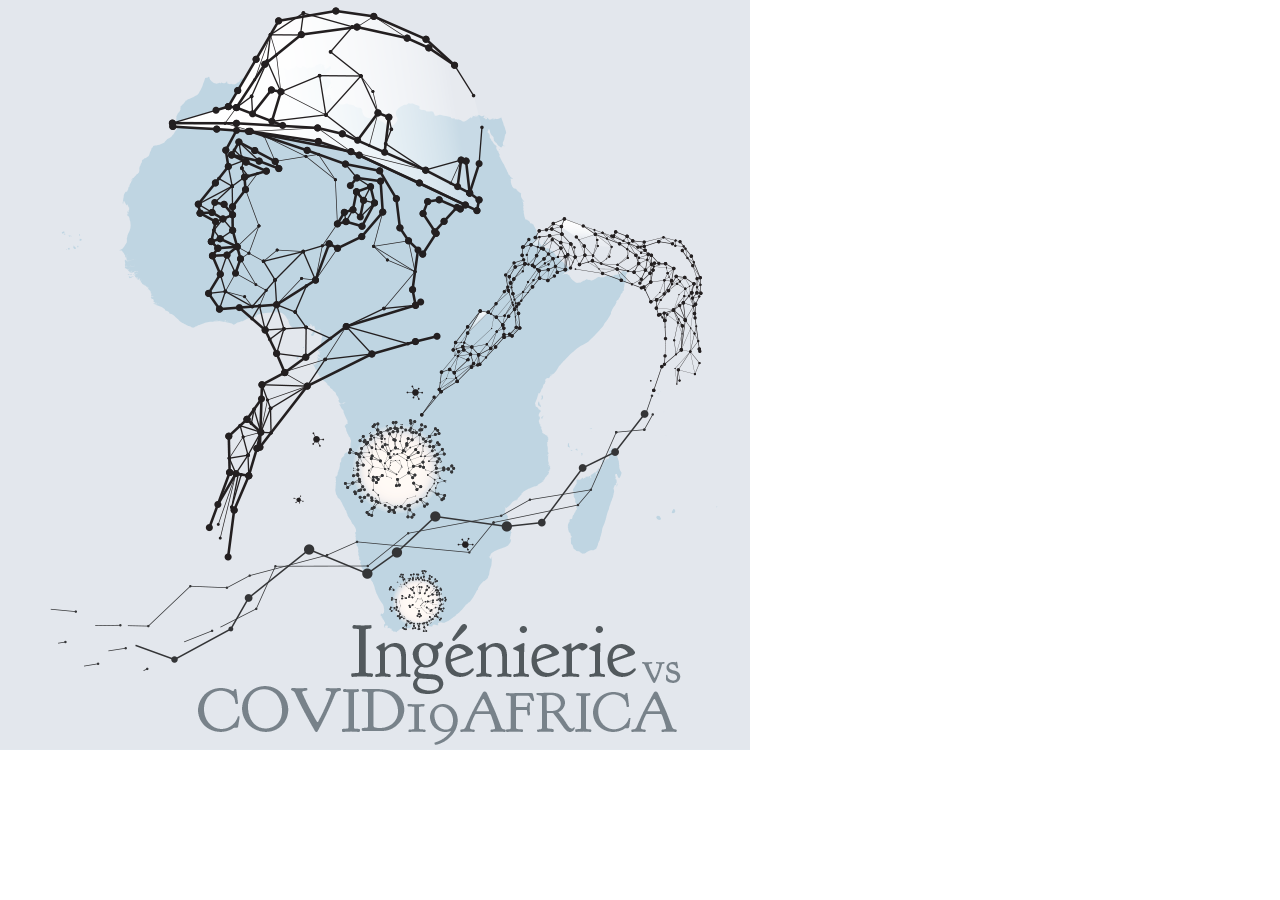
<file: logo9.html>
<html>
<head>
<title>logo (1)</title>
<meta http-equiv="Content-Type" content="text/html; charset=utf-8">
</head>
<body bgcolor="#FFFFFF" leftmargin="0" topmargin="0" marginwidth="0" marginheight="0">
<!-- Save for Web Slices (logo (1)) -->
<img src="images/logo9.png" width="750" height="750" alt="">
<!-- End Save for Web Slices -->
</body>
</html>
</file>
<file: css/themify-icons.css>
@font-face {
	font-family: 'themify';
	src:url('../fonts/themify.eot?-fvbane');
	src:url('../fonts/themify.eot?#iefix-fvbane') format('embedded-opentype'),
		url('../fonts/themify.woff?-fvbane') format('woff'),
		url('../fonts/themify.ttf?-fvbane') format('truetype'),
		url('../fonts/themify.svg?-fvbane#themify') format('svg');
	font-weight: normal;
	font-style: normal;
}

[class^="ti-"], [class*=" ti-"] {
	font-family: 'themify';
	speak: none;
	font-style: normal;
	font-weight: normal;
	font-variant: normal;
	text-transform: none;
	line-height: 1;

	/* Better Font Rendering =========== */
	-webkit-font-smoothing: antialiased;
	-moz-osx-font-smoothing: grayscale;
}

.ti-wand:before {
	content: "\e600";
}
.ti-volume:before {
	content: "\e601";
}
.ti-user:before {
	content: "\e602";
}
.ti-unlock:before {
	content: "\e603";
}
.ti-unlink:before {
	content: "\e604";
}
.ti-trash:before {
	content: "\e605";
}
.ti-thought:before {
	content: "\e606";
}
.ti-target:before {
	content: "\e607";
}
.ti-tag:before {
	content: "\e608";
}
.ti-tablet:before {
	content: "\e609";
}
.ti-star:before {
	content: "\e60a";
}
.ti-spray:before {
	content: "\e60b";
}
.ti-signal:before {
	content: "\e60c";
}
.ti-shopping-cart:before {
	content: "\e60d";
}
.ti-shopping-cart-full:before {
	content: "\e60e";
}
.ti-settings:before {
	content: "\e60f";
}
.ti-search:before {
	content: "\e610";
}
.ti-zoom-in:before {
	content: "\e611";
}
.ti-zoom-out:before {
	content: "\e612";
}
.ti-cut:before {
	content: "\e613";
}
.ti-ruler:before {
	content: "\e614";
}
.ti-ruler-pencil:before {
	content: "\e615";
}
.ti-ruler-alt:before {
	content: "\e616";
}
.ti-bookmark:before {
	content: "\e617";
}
.ti-bookmark-alt:before {
	content: "\e618";
}
.ti-reload:before {
	content: "\e619";
}
.ti-plus:before {
	content: "\e61a";
}
.ti-pin:before {
	content: "\e61b";
}
.ti-pencil:before {
	content: "\e61c";
}
.ti-pencil-alt:before {
	content: "\e61d";
}
.ti-paint-roller:before {
	content: "\e61e";
}
.ti-paint-bucket:before {
	content: "\e61f";
}
.ti-na:before {
	content: "\e620";
}
.ti-mobile:before {
	content: "\e621";
}
.ti-minus:before {
	content: "\e622";
}
.ti-medall:before {
	content: "\e623";
}
.ti-medall-alt:before {
	content: "\e624";
}
.ti-marker:before {
	content: "\e625";
}
.ti-marker-alt:before {
	content: "\e626";
}



.ti-lock:before {
	content: "\e62b";
}
.ti-location-arrow:before {
	content: "\e62c";
}
.ti-link:before {
	content: "\e62d";
}
.ti-layout:before {
	content: "\e62e";
}
.ti-layers:before {
	content: "\e62f";
}
.ti-layers-alt:before {
	content: "\e630";
}
.ti-key:before {
	content: "\e631";
}
.ti-import:before {
	content: "\e632";
}
.ti-image:before {
	content: "\e633";
}
.ti-heart:before {
	content: "\e634";
}
.ti-heart-broken:before {
	content: "\e635";
}
.ti-hand-stop:before {
	content: "\e636";
}
.ti-hand-open:before {
	content: "\e637";
}
.ti-hand-drag:before {
	content: "\e638";
}
.ti-folder:before {
	content: "\e639";
}
.ti-flag:before {
	content: "\e63a";
}
.ti-flag-alt:before {
	content: "\e63b";
}
.ti-flag-alt-2:before {
	content: "\e63c";
}
.ti-eye:before {
	content: "\e63d";
}
.ti-export:before {
	content: "\e63e";
}
.ti-exchange-vertical:before {
	content: "\e63f";
}
.ti-desktop:before {
	content: "\e640";
}
.ti-cup:before {
	content: "\e641";
}
.ti-crown:before {
	content: "\e642";
}
.ti-comments:before {
	content: "\e643";
}
.ti-comment:before {
	content: "\e644";
}
.ti-comment-alt:before {
	content: "\e645";
}
.ti-close:before {
	content: "\e646";
}
.ti-clip:before {
	content: "\e647";
}
.ti-angle-up:before {
	content: "\e648";
}
.ti-angle-right:before {
	content: "\e649";
}
.ti-angle-left:before {
	content: "\e64a";
}
.ti-angle-down:before {
	content: "\e64b";
}
.ti-check:before {
	content: "\e64c";
}
.ti-check-box:before {
	content: "\e64d";
}
.ti-camera:before {
	content: "\e64e";
}
.ti-announcement:before {
	content: "\e64f";
}
.ti-brush:before {
	content: "\e650";
}
.ti-briefcase:before {
	content: "\e651";
}
.ti-bolt:before {
	content: "\e652";
}
.ti-bolt-alt:before {
	content: "\e653";
}
.ti-blackboard:before {
	content: "\e654";
}
.ti-bag:before {
	content: "\e655";
}
.ti-move:before {
	content: "\e656";
}

.ti-fullscreen:before {
	content: "\e659";
}

.ti-angle-double-up:before {
	content: "\e660";
}
.ti-angle-double-right:before {
	content: "\e661";
}
.ti-angle-double-left:before {
	content: "\e662";
}
.ti-angle-double-down:before {
	content: "\e663";
}
.ti-zip:before {
	content: "\e664";
}
.ti-world:before {
	content: "\e665";
}
.ti-wheelchair:before {
	content: "\e666";
}
.ti-view-list:before {
	content: "\e667";
}
.ti-view-list-alt:before {
	content: "\e668";
}
.ti-view-grid:before {
	content: "\e669";
}
.ti-uppercase:before {
	content: "\e66a";
}
.ti-upload:before {
	content: "\e66b";
}
.ti-underline:before {
	content: "\e66c";
}
.ti-truck:before {
	content: "\e66d";
}
.ti-timer:before {
	content: "\e66e";
}
.ti-ticket:before {
	content: "\e66f";
}
.ti-thumb-up:before {
	content: "\e670";
}
.ti-thumb-down:before {
	content: "\e671";
}
.ti-text:before {
	content: "\e672";
}
.ti-stats-up:before {
	content: "\e673";
}
.ti-stats-down:before {
	content: "\e674";
}
.ti-split-v:before {
	content: "\e675";
}
.ti-split-h:before {
	content: "\e676";
}
.ti-smallcap:before {
	content: "\e677";
}
.ti-shine:before {
	content: "\e678";
}
.ti-shift-right:before {
	content: "\e679";
}
.ti-shift-left:before {
	content: "\e67a";
}
.ti-shield:before {
	content: "\e67b";
}
.ti-notepad:before {
	content: "\e67c";
}
.ti-server:before {
	content: "\e67d";
}
.ti-quote-right:before {
	content: "\e67e";
}
.ti-quote-left:before {
	content: "\e67f";
}
.ti-pulse:before {
	content: "\e680";
}
.ti-printer:before {
	content: "\e681";
}
.ti-power-off:before {
	content: "\e682";
}
.ti-plug:before {
	content: "\e683";
}
.ti-pie-chart:before {
	content: "\e684";
}
.ti-paragraph:before {
	content: "\e685";
}
.ti-panel:before {
	content: "\e686";
}
.ti-package:before {
	content: "\e687";
}
.ti-music:before {
	content: "\e688";
}
.ti-music-alt:before {
	content: "\e689";
}
.ti-mouse:before {
	content: "\e68a";
}
.ti-mouse-alt:before {
	content: "\e68b";
}
.ti-money:before {
	content: "\e68c";
}
.ti-microphone:before {
	content: "\e68d";
}
.ti-menu:before {
	content: "\e68e";
}
.ti-menu-alt:before {
	content: "\e68f";
}
.ti-map:before {
	content: "\e690";
}
.ti-map-alt:before {
	content: "\e691";
}
.ti-loop:before {
	content: "\e692";
}
.ti-location-pin:before {
	content: "\e693";
}
.ti-list:before {
	content: "\e694";
}
.ti-light-bulb:before {
	content: "\e695";
}
.ti-Italic:before {
	content: "\e696";
}
.ti-info:before {
	content: "\e697";
}
.ti-infinite:before {
	content: "\e698";
}
.ti-id-badge:before {
	content: "\e699";
}
.ti-hummer:before {
	content: "\e69a";
}
.ti-home:before {
	content: "\e69b";
}
.ti-help:before {
	content: "\e69c";
}
.ti-headphone:before {
	content: "\e69d";
}
.ti-harddrives:before {
	content: "\e69e";
}
.ti-harddrive:before {
	content: "\e69f";
}
.ti-gift:before {
	content: "\e6a0";
}
.ti-game:before {
	content: "\e6a1";
}
.ti-filter:before {
	content: "\e6a2";
}
.ti-files:before {
	content: "\e6a3";
}
.ti-file:before {
	content: "\e6a4";
}
.ti-eraser:before {
	content: "\e6a5";
}
.ti-envelope:before {
	content: "\e6a6";
}
.ti-download:before {
	content: "\e6a7";
}
.ti-direction:before {
	content: "\e6a8";
}
.ti-direction-alt:before {
	content: "\e6a9";
}
.ti-dashboard:before {
	content: "\e6aa";
}
.ti-control-stop:before {
	content: "\e6ab";
}
.ti-control-shuffle:before {
	content: "\e6ac";
}
.ti-control-play:before {
	content: "\e6ad";
}
.ti-control-pause:before {
	content: "\e6ae";
}
.ti-control-forward:before {
	content: "\e6af";
}
.ti-control-backward:before {
	content: "\e6b0";
}
.ti-cloud:before {
	content: "\e6b1";
}
.ti-cloud-up:before {
	content: "\e6b2";
}
.ti-cloud-down:before {
	content: "\e6b3";
}
.ti-clipboard:before {
	content: "\e6b4";
}
.ti-car:before {
	content: "\e6b5";
}
.ti-calendar:before {
	content: "\e6b6";
}
.ti-book:before {
	content: "\e6b7";
}
.ti-bell:before {
	content: "\e6b8";
}
.ti-basketball:before {
	content: "\e6b9";
}
.ti-bar-chart:before {
	content: "\e6ba";
}
.ti-bar-chart-alt:before {
	content: "\e6bb";
}
.ti-back-right:before {
	content: "\e6bc";
}
.ti-back-left:before {
	content: "\e6bd";
}

.ti-archive:before {
	content: "\e6bf";
}
.ti-anchor:before {
	content: "\e6c0";
}
.ti-align-right:before {
	content: "\e6c1";
}
.ti-align-left:before {
	content: "\e6c2";
}
.ti-align-justify:before {
	content: "\e6c3";
}
.ti-align-center:before {
	content: "\e6c4";
}
.ti-alert:before {
	content: "\e6c5";
}
.ti-alarm-clock:before {
	content: "\e6c6";
}
.ti-agenda:before {
	content: "\e6c7";
}
.ti-write:before {
	content: "\e6c8";
}
.ti-window:before {
	content: "\e6c9";
}
.ti-widgetized:before {
	content: "\e6ca";
}
.ti-widget:before {
	content: "\e6cb";
}
.ti-widget-alt:before {
	content: "\e6cc";
}
.ti-wallet:before {
	content: "\e6cd";
}
.ti-video-clapper:before {
	content: "\e6ce";
}
.ti-video-camera:before {
	content: "\e6cf";
}
.ti-vector:before {
	content: "\e6d0";
}
.ti-themify-logo:before {
	content: "\e6d1";
}
.ti-themify-favicon:before {
	content: "\e6d2";
}
.ti-themify-favicon-alt:before {
	content: "\e6d3";
}
.ti-support:before {
	content: "\e6d4";
}
.ti-stamp:before {
	content: "\e6d5";
}
.ti-split-v-alt:before {
	content: "\e6d6";
}
.ti-slice:before {
	content: "\e6d7";
}
.ti-shortcode:before {
	content: "\e6d8";
}
.ti-shift-right-alt:before {
	content: "\e6d9";
}
.ti-shift-left-alt:before {
	content: "\e6da";
}
.ti-ruler-alt-2:before {
	content: "\e6db";
}
.ti-receipt:before {
	content: "\e6dc";
}
.ti-pin2:before {
	content: "\e6dd";
}
.ti-pin-alt:before {
	content: "\e6de";
}
.ti-pencil-alt2:before {
	content: "\e6df";
}
.ti-palette:before {
	content: "\e6e0";
}
.ti-more:before {
	content: "\e6e1";
}
.ti-more-alt:before {
	content: "\e6e2";
}
.ti-microphone-alt:before {
	content: "\e6e3";
}
.ti-magnet:before {
	content: "\e6e4";
}
.ti-line-double:before {
	content: "\e6e5";
}
.ti-line-dotted:before {
	content: "\e6e6";
}
.ti-line-dashed:before {
	content: "\e6e7";
}
.ti-layout-width-full:before {
	content: "\e6e8";
}
.ti-layout-width-default:before {
	content: "\e6e9";
}
.ti-layout-width-default-alt:before {
	content: "\e6ea";
}
.ti-layout-tab:before {
	content: "\e6eb";
}
.ti-layout-tab-window:before {
	content: "\e6ec";
}
.ti-layout-tab-v:before {
	content: "\e6ed";
}
.ti-layout-tab-min:before {
	content: "\e6ee";
}
.ti-layout-slider:before {
	content: "\e6ef";
}
.ti-layout-slider-alt:before {
	content: "\e6f0";
}
.ti-layout-sidebar-right:before {
	content: "\e6f1";
}
.ti-layout-sidebar-none:before {
	content: "\e6f2";
}
.ti-layout-sidebar-left:before {
	content: "\e6f3";
}
.ti-layout-placeholder:before {
	content: "\e6f4";
}
.ti-layout-menu:before {
	content: "\e6f5";
}
.ti-layout-menu-v:before {
	content: "\e6f6";
}
.ti-layout-menu-separated:before {
	content: "\e6f7";
}
.ti-layout-menu-full:before {
	content: "\e6f8";
}
.ti-layout-media-right-alt:before {
	content: "\e6f9";
}
.ti-layout-media-right:before {
	content: "\e6fa";
}
.ti-layout-media-overlay:before {
	content: "\e6fb";
}
.ti-layout-media-overlay-alt:before {
	content: "\e6fc";
}
.ti-layout-media-overlay-alt-2:before {
	content: "\e6fd";
}
.ti-layout-media-left-alt:before {
	content: "\e6fe";
}
.ti-layout-media-left:before {
	content: "\e6ff";
}
.ti-layout-media-center-alt:before {
	content: "\e700";
}
.ti-layout-media-center:before {
	content: "\e701";
}
.ti-layout-list-thumb:before {
	content: "\e702";
}
.ti-layout-list-thumb-alt:before {
	content: "\e703";
}
.ti-layout-list-post:before {
	content: "\e704";
}
.ti-layout-list-large-image:before {
	content: "\e705";
}
.ti-layout-line-solid:before {
	content: "\e706";
}
.ti-layout-grid4:before {
	content: "\e707";
}
.ti-layout-grid3:before {
	content: "\e708";
}
.ti-layout-grid2:before {
	content: "\e709";
}
.ti-layout-grid2-thumb:before {
	content: "\e70a";
}
.ti-layout-cta-right:before {
	content: "\e70b";
}
.ti-layout-cta-left:before {
	content: "\e70c";
}
.ti-layout-cta-center:before {
	content: "\e70d";
}
.ti-layout-cta-btn-right:before {
	content: "\e70e";
}
.ti-layout-cta-btn-left:before {
	content: "\e70f";
}
.ti-layout-column4:before {
	content: "\e710";
}
.ti-layout-column3:before {
	content: "\e711";
}
.ti-layout-column2:before {
	content: "\e712";
}
.ti-layout-accordion-separated:before {
	content: "\e713";
}
.ti-layout-accordion-merged:before {
	content: "\e714";
}
.ti-layout-accordion-list:before {
	content: "\e715";
}
.ti-ink-pen:before {
	content: "\e716";
}
.ti-info-alt:before {
	content: "\e717";
}
.ti-help-alt:before {
	content: "\e718";
}
.ti-headphone-alt:before {
	content: "\e719";
}
.ti-hand-point-up:before {
	content: "\e71a";
}
.ti-hand-point-right:before {
	content: "\e71b";
}
.ti-hand-point-left:before {
	content: "\e71c";
}
.ti-hand-point-down:before {
	content: "\e71d";
}
.ti-gallery:before {
	content: "\e71e";
}
.ti-face-smile:before {
	content: "\e71f";
}
.ti-face-sad:before {
	content: "\e720";
}
.ti-credit-card:before {
	content: "\e721";
}
.ti-control-skip-forward:before {
	content: "\e722";
}
.ti-control-skip-backward:before {
	content: "\e723";
}
.ti-control-record:before {
	content: "\e724";
}
.ti-control-eject:before {
	content: "\e725";
}
.ti-comments-smiley:before {
	content: "\e726";
}
.ti-brush-alt:before {
	content: "\e727";
}
.ti-youtube:before {
	content: "\e728";
}
.ti-vimeo:before {
	content: "\e729";
}
.ti-twitter:before {
	content: "\e72a";
}
.ti-time:before {
	content: "\e72b";
}
.ti-tumblr:before {
	content: "\e72c";
}
.ti-skype:before {
	content: "\e72d";
}
.ti-share:before {
	content: "\e72e";
}
.ti-share-alt:before {
	content: "\e72f";
}
.ti-rocket:before {
	content: "\e730";
}
.ti-pinterest:before {
	content: "\e731";
}
.ti-new-window:before {
	content: "\e732";
}
.ti-microsoft:before {
	content: "\e733";
}
.ti-list-ol:before {
	content: "\e734";
}
.ti-linkedin:before {
	content: "\e735";
}
.ti-layout-sidebar-2:before {
	content: "\e736";
}
.ti-layout-grid4-alt:before {
	content: "\e737";
}
.ti-layout-grid3-alt:before {
	content: "\e738";
}
.ti-layout-grid2-alt:before {
	content: "\e739";
}
.ti-layout-column4-alt:before {
	content: "\e73a";
}
.ti-layout-column3-alt:before {
	content: "\e73b";
}
.ti-layout-column2-alt:before {
	content: "\e73c";
}
.ti-instagram:before {
	content: "\e73d";
}
.ti-google:before {
	content: "\e73e";
}
.ti-github:before {
	content: "\e73f";
}
.ti-flickr:before {
	content: "\e740";
}
.ti-facebook:before {
	content: "\e741";
}
.ti-dropbox:before {
	content: "\e742";
}
.ti-dribbble:before {
	content: "\e743";
}
.ti-apple:before {
	content: "\e744";
}
.ti-android:before {
	content: "\e745";
}
.ti-save:before {
	content: "\e746";
}
.ti-save-alt:before {
	content: "\e747";
}
.ti-yahoo:before {
	content: "\e748";
}
.ti-wordpress:before {
	content: "\e749";
}
.ti-vimeo-alt:before {
	content: "\e74a";
}
.ti-twitter-alt:before {
	content: "\e74b";
}
.ti-tumblr-alt:before {
	content: "\e74c";
}
.ti-trello:before {
	content: "\e74d";
}
.ti-stack-overflow:before {
	content: "\e74e";
}
.ti-soundcloud:before {
	content: "\e74f";
}
.ti-sharethis:before {
	content: "\e750";
}
.ti-sharethis-alt:before {
	content: "\e751";
}
.ti-reddit:before {
	content: "\e752";
}
.ti-pinterest-alt:before {
	content: "\e753";
}
.ti-microsoft-alt:before {
	content: "\e754";
}
.ti-linux:before {
	content: "\e755";
}
.ti-jsfiddle:before {
	content: "\e756";
}
.ti-joomla:before {
	content: "\e757";
}
.ti-html5:before {
	content: "\e758";
}
.ti-flickr-alt:before {
	content: "\e759";
}
.ti-email:before {
	content: "\e75a";
}
.ti-drupal:before {
	content: "\e75b";
}
.ti-dropbox-alt:before {
	content: "\e75c";
}
.ti-css3:before {
	content: "\e75d";
}
.ti-rss:before {
	content: "\e75e";
}
.ti-rss-alt:before {
	content: "\e75f";
}
</file>
<file: style.css>
/*-----------------------------------------------------------------------------------
Template Name: New HTML5 Template,
Template URI: http://www.themectg.com
Description: This is html5 template
Author: Themectg
Author URI: http://www.themectg.com
Version: 1.0
-----------------------------------------------------------------------------------
CSS INDEX
===================
1. Google font
2. Theme Default CSS
3. Helper-class
4. Button-style
5. Mainmenu-area
6. Section-Background
7. Header-style
8. Headline-style
9. Skills-area
10. Service-area
11. Work-area
12. Team-area
13. Bar-effect-css
14. Masp style
15. Form-style
16. Scroll-To-Top-Button
17. Preloader-css
-----------------------------------------------------------------------------------*/

/*-----------------
1. Google font
------------------*/

@import url('https://fonts.googleapis.com/css?family=Poppins:300,400,500,600,700');

/*-------------------
2. Theme Default CSS
--------------------*/

a {
    text-decoration: none;
    outline: none;
    -webkit-transition: 0.4s;
    transition: 0.4s;
    color: #333333;
}

input:focus,
button:focus,
a:focus,
a:hover {
    text-decoration: none;
    outline: none;
    color: #000000;
}

img {
    max-width: 60%;
    height: auto;
}

h1,
h2,
h3,
h4,
h5,
h6 {
    margin: 0 0 10px;
    font-weight: 900;
}

html,
body {
    height: 100%
}

body {
    font-family: 'Poppins', sans-serif;
    font-weight: 400;
    font-size: 15px;
    line-height: 1.8;
    color: #515656;
}


/* Remove Chrome Input Field's Unwanted Yellow Background Color */

input:-webkit-autofill,
input:-webkit-autofill:hover,
input:-webkit-autofill:focus {
    -webkit-box-shadow: 0 0 0px 1000px white inset !important;
}

/** images/angle-bg

**/

figcaption {
    text-align: center;
    font-size: 10px;
    /* text-indent: 28%; */
}


@media (max-width:800px) {
  img#introdimage {
    display: none;
  }
}





/**
*Helper-Classes
**/

.full-height {
    width: 100%;
    height: 80vh;
}

.full-height-blog {
    width: 100%;
    height: 55vh;
}


.blog-photo {
	height: 360px;
    width: 360px;
	
}

.relative {
    position: relative;
}

.fixed,
.absolute {
    position: absolute;
    left: 0;
    top: 0;
    width: 100%;
    height: 100%;
}

.fixed {
    position: fixed;
}

.v-center {
    display: -webkit-box;
    display: -ms-flexbox;
    -webkit-box-align: center;
    -ms-flex-align: center;
    align-items: center;
    -ms-flex-line-pack: center;
    align-content: center;
    -ms-flex-wrap: wrap;
    flex-wrap: wrap
}

.section-padding {
    padding: 120px 0;
}

.social-menu {
    list-style: none;
    margin: 0;
    padding: 10px;
}

.social-menu li {
    display: inline-block;
    margin: 0 3px;
}

.social-menu li a {
    display: block;
    width: 36px;
    height: 36px;
    text-align: center;
    line-height: 2.5em;
    background-color: #ffffff;
    color: #138fc2;
    border-radius: 100px;
    -webkit-box-shadow: 0 0 0 0 rgba(0, 0, 0, 0.1);
    box-shadow: 0 0 0 0 rgba(0, 0, 0, 0.1);
    font-size: 15px;
}

.social-menu li a:hover {
    background-color: #138fc2;
    color: #ffffff;
    -webkit-box-shadow: 3px 3px 5px 0 rgba(0, 0, 0, 0.1);
    box-shadow: 3px 3px 5px 0 rgba(0, 0, 0, 0.1);
}

/**
*Default Background Class
**/

.overlay:before,
.sky-bg {
    background: #75cbe7;
    background: -webkit-gradient(linear, left top, left bottom, from(#c6f1ff), to(#114e66));
    background: linear-gradient(to bottom, #c6f1ff 0%, #094e6a 100%);
    filter: progid:DXImageTransform.Microsoft.gradient( startColorstr='#75cbe7', endColorstr='#138fc2', GradientType=0);
    color: #ffffff;
}

.gray-bg {
  /**  background-color: #f2fefe; **/
}

/**
*Default Button
**/

.button {
    display: inline-block;
    padding: 8px 30px;
    border-radius: 50px;
    color: #ffffff;
    background-color: #2f60c3;
    -webkit-transition: 0.3s;
    transition: 0.3s;
    border: none;
    -webkit-box-shadow: 2px 5px 20px -5px rgba(0, 0, 0, 0.1);
    box-shadow: 2px 5px 20px -5px rgba(0, 0, 0, 0.1);
}

.blog-button {
  display: inline-block;
padding: 8px 30px;
border-radius: 30px;
color:
#ffffff;
background-color:
#42a5fc;
-webkit-transition: 0.3s;
transition: 0.3s;
border:
blue;
-webkit-box-shadow: 2px 5px 20px -5px rgba(0, 0, 0, 0.1);
box-shadow: 2px 5px 20px -5px
rgba(0, 0, 0, 0.1);
}

.button.white,
.button:hover {
    background-color: #ffffff;
    color: #138fc2;
}

.button.white:hover {
    background-color: #2f60c3;
    color: #ffffff;
}

.button i {
    margin-left: 5px;
}

/**
*Page title
**/

.page-title {
    margin-bottom: 60px;
}

.page-title h2 {
    text-transform: uppercase;
    position: relative;
    margin-bottom: 20px;
    padding-bottom: 20px;
}

.page-title h2:after {
    content: "\e675";
    font-family: 'themify';
    position: absolute;
    left: 50%;
    -webkit-transform: translateX(-50%);
    transform: translateX(-50%);
    bottom: -10px;
    width: 15px;
    height: 15px;
    font-size: 14px;
}

/**
*Box-style
**/

.box {
    padding: 50px 30px;
    text-align: center;
    -webkit-box-shadow: 0 0 0 0 #ffffff;
    box-shadow: 0 0 0 0 #ffffff;
    -webkit-transition: 0.3s;
    transition: 0.3s;
    border-radius: 5px;
    -webkit-transform: translateY(0);
    transform: translateY(0)
}

.box:hover {
    -webkit-box-shadow: 0 10px 30px -5px rgba(0, 0, 0, 0.1);
    box-shadow: 0 10px 30px -5px rgba(0, 0, 0, 0.1);
    background-color: #ffffff;
    -webkit-transform: translateY(-5px);
    transform: translateY(-5px)
}

.box h4 {
    text-transform: uppercase;
}

.box .box-icon {
    height: 160px;
    margin-bottom: 20px;
}

.box .box-icon img {
    -webkit-filter: grayscale(100%);
    filter: grayscale(100%);
    -webkit-transition: 0.3s;
    transition: 0.3s;
}

.box:hover .box-icon img {
    -webkit-filter: grayscale(0);
    filter: grayscale(0)
}

/**
*Mainmenu-area
**/

.mainmenu-area {
    position: fixed;
    left: 0;
    top: 0;
    width: 100%;
    z-index: 9999999;
    -webkit-transition: 0.3s;
    transition: 0.3s;
}

.overlay,
.overlay a,
.mainmenu-area a {
    color: #ffffff;
}

.mainmenu-area .logo {
    text-transform: uppercase;
    letter-spacing: 2px;
    height: inherit;
    margin-top: 8px;
    padding-left: 0;
}

.mainmenu-area .logo h2 {
    margin-bottom: 0;
}

.mainmenu-area #primary-menu > ul > li > a {
    background: none;
    padding: 30px 15px;
    position: relative;
    border-top: 3px solid transparent;
    text-align: center;
}

.mainmenu-area #primary-menu > ul > li > a:before {
    content: "";
    position: absolute;
    left: 50%;
    -webkit-transform: translateX(-50%);
    transform: translateX(-50%);
    top: -10px;
    width: 0;
    height: 0;
    border-right: 10px solid transparent;
    border-left: 10px solid transparent;
    border-top: 10px solid #ffffff;
    opacity: 0;
    -webkit-transition: 0.3s;
    transition: 0.3s;
}

.mainmenu-area #primary-menu > ul > li > a:hover:before,
.mainmenu-area #primary-menu > ul > li.active > a:before {
    opacity: 1;
    top: 0;
}

.mainmenu-area #primary-menu ul li.active a,
.mainmenu-area #primary-menu ul li a:hover {
    border-top: 3px solid #ffffff;
}

.mainmenu-area.affix {
    background-color: #138fc2;
}



/**
*Header-area
**/

.client-area,
.header-area {
 /**   background: #000000 url('images/logo1.png') no-repeat scroll center center / cover; **/
	
	  background-image: url('logo17.webp');
  background-repeat: no-repeat;
  background-attachment: scroll;
  background-position: right !important;
  background-size: 50% 100%;

	
	
}

html {
  background-position: 100px 5px; 
}

/**.anlge-bg {
    background: url('images/angle-bg.png') no-repeat scroll center bottom -120px / 100% auto;
}**/

.overlay {
    position: relative; 
}

.overlay:before {
    content: "";
   position: absolute; 
    left: 0;
    top: 0;
    width: 100%;
    height: 100%;
    opacity: 0.8
}

.header-text h2 {
    margin-bottom: 20px;
    font-size: 40px;
}

.header-text .button {
    margin-top: 30px;
}

.screen-slider .item {
    background: url('images/mobile2.png') no-repeat scroll center center / auto 100%;
    padding: 56px 22px;
    display: inline-block;
    margin: auto;
}

.screen-slider.owl-carousel .owl-item {
    text-align: center
}

.screen-slider .owl-controls {
  position: absolute; 
    left: 0;
    top: 100%;
}

.screen-slider .owl-controls .owl-nav > div {
    display: inline-block;
    margin: 0 15px;
    font-size: 20px;
    text-align: center;
    position: relative;  
}

.screen-slider .owl-controls .owl-nav {
    position: relative;  
    margin-top: 0;
}

.screen-slider .owl-controls .owl-nav:after {
    content: "/";
    position: absolute;  
    left: 50%;
    top: 12px;
    -webkit-transform: translateX(-50%);
    transform: translateX(-50%)
}

/**
*Caption-slider
**/

.caption-slider .carousel-indicators {
   position: static;
    margin: 30px auto 0 auto;
    padding: 0;
    border-top: 1px solid rgba(255, 255, 255, 0.2);
    display: -webkit-box;
    display: -ms-flexbox;
    display: flex;
    -webkit-box-pack: justify;
    -ms-flex-pack: justify;
    justify-content: space-between;
}

.caption-slider .carousel-indicators li {
    float: left;
    padding-top: 20px;
    padding-right: 30px;
    cursor: pointer;
    position: relative; 
    list-style: none;
}

.caption-slider .carousel-indicators li:before {
    content: "";
   position: absolute; 
    left: 0;
    top: -2px;
    width: 100%;
    height: 3px;
    background-color: #ffffff;
    opacity: 0;
}


.caption-slider .carousel-indicators li.active:before {
    opacity: 1;
}

.caption-slider .carousel-indicators li strong {
    display: block;
}

.caption-slider h2 {
    margin-bottom: 20px;
    font-size: 40px;
}

.caption-slider .button {
    margin-top: 30px;
}

.caption-slider .caption-photo {
    display: inline-block;
    -webkit-box-shadow: 0 10px 30px 0 rgba(0, 0, 0, 0.1);
    box-shadow: 0 10px 30px 0 rgba(0, 0, 0, 0.1)
}

.caption-slider .caption-photo.two {
    margin-top: 60px;
}

.caption-slider .caption-title {
    -webkit-animation-delay: 0.4s;
    animation-delay: 0.4s
}

.caption-slider .caption-desc {
    -webkit-animation-delay: 0.6s;
    animation-delay: 0.6s
}

.caption-slider .caption-button {
    -webkit-animation-delay: 0.8s;
    animation-delay: 0.8s
}

.caption-slider .caption-photo.one {
    -webkit-animation-delay: 1s;
    animation-delay: 1s
}

.caption-slider .caption-photo.two {
    -webkit-animation-delay: 1.2s;
    animation-delay: 1.2s
}


/***
*Team-Section
***/

.single-team {
    background-color: #ffffff;
    border-radius: 5px;
    overflow: hidden;
    color: #515656;
    text-align: center;
    position: relative;
    -webkit-box-shadow: 0 5px 30px -10px rgba(0, 0, 0, 0.3);
    box-shadow: 0 5px 30px -10px rgba(0, 0, 0, 0.3);
    -webkit-transform: translateY(0);
    transform: translateY(0);
    -webkit-transition: 0.3s;
    transition: 0.3s
}

.single-team:hover {
    -webkit-transform: translateY(-5px);
    transform: translateY(-5px)
}

.single-team .team-photo {
    margin-bottom: 20px;
    padding-top: 20px;
    overflow: hidden;
}

.single-team .team-photo img {
    -webkit-transform: scale(1);
    transform: scale(1);
    -webkit-transition: 0.3s;
    transition: 0.3s;
}

.single-team:hover .team-photo img {
    -webkit-transform: scale(1.1);
    transform: scale(1.1)
}

.single-team h4 {
    text-transform: uppercase;
}

.single-team h6 {
    margin-bottom: 20px;
}

.single-team .social-menu {
    -webkit-transition: 0.3s;
    transition: 0.3s;
    position: absolute;
    bottom: -80px;
    left: 0;
    width: 100%;
    padding: 23px 10px;
    background-color: #ffffff;
}

.single-team:hover .social-menu {
    bottom: 0;
}

/***
*Testimonial-Page
***/

.testimonial-area {
    background: url('images/parallax-7.jpg') no-repeat scroll center center / cover;
    position: relative;
    color: #ffffff;
}

.testimonial-area:before {
    opacity: 0.9
}

.testimonial {
    text-align: center;
}

.testimonial .testimonial-photo {
    margin-bottom: 20px;
    display: inline-block;
    margin-right: 30px;
    border-radius: 50%;
    -webkit-box-shadow: 5px 10px 30px -10px rgba(255, 255, 255, 0.5);
    box-shadow: 5px 10px 30px -10px rgba(255, 255, 255, 0.5);
    position: relative;
}

.testimonial .testimonial-photo:after {
    content: "";
    position: absolute;
    left: 50%;
    top: 100%;
    -webkit-transform: translateX(-50%);
    transform: translateX(-50%);
    width: 20px;
    height: 20px;
}

.testimonials.owl-carousel .owl-controls .owl-nav {
    text-align: center;
}


/***
*Price-area
***/

.price-area {
    background: url('images/parallax-6.jpg') no-repeat scroll center center / cover
}

.price-table h3 {
    margin-bottom: 30px;
}

.price-table {
    padding: 50px 40px;
    border-radius: 2px;
    text-align: center;
    background-color: #ffffff;
    color: #515656;
    position: relative;
    margin-top: 20px
}

.price-table.active {
    padding: 70px 40px;
    margin-top: 0
}

.price-table ul {
    margin: 30px 0;
    padding: 0;
    list-style: none;
}

.price-table ul li {
    padding: 5px 0;
}

.price-table .price-info {
    position: absolute;
    left: 50%;
    top: 0;
    width: 100px;
    -webkit-transform: translateX(-50%);
    transform: translateX(-50%);
    background-color: #55A2BE;
    color: #ffffff;
    border-radius: 0 0 50% 50%;
    padding-bottom: 5px;
}

/**
*Accordion
**/

#accordion .panel {
    background: none;
}

#accordion .panel .panel-title {
    padding: 30px 0 30px 60px;
    position: relative;
}

#accordion .panel .panel-collapse {
    padding-left: 60px;
}

#accordion .panel .panel-title a span:after,
#accordion .panel .panel-title a span:before,
#accordion .panel .panel-title a span {
    content: '';
    position: absolute;
    left: 0;
    top: 20px;
    width: 36px;
    height: 36px;
    background: #2f60c3;
    border-radius: 50%;
    -webkit-transition: 0.3s;
    transition: 0.3s;
}


#accordion .panel .panel-title a span:before,
#accordion .panel .panel-title a span:after {
    width: 10px;
    height: 1px;
    background-color: #ffffff;
    top: 50%;
    left: 50%;
    -webkit-transform: translate(-50%);
    transform: translate(-50%)
}

#accordion .panel .panel-title a span:before {
    -webkit-transform: translate(-50%) rotate(90deg);
    transform: translate(-50%) rotate(90deg)
}

#accordion .panel .panel-title a[aria-expanded="true"] span:before {
    -webkit-transform: translate(-50%) rotate(0deg);
    transform: translate(-50%) rotate(0deg)
}

/****
*Blog-area
*****/

.single-blog {
    overflow: hidden;
    border-radius: 5px;
    -webkit-box-shadow: 10px 15px 50px -10px rgba(0, 0, 0, 0.1);
    box-shadow: 10px 15px 50px -10px rgba(0, 0, 0, 0.1);

}

.single-blog h3 {
    font-size: 18px;
}


.single-blog .blog-meta {
    list-style: none;
    margin: 0;
    padding: 0;
    margin-top: 10px;
    margin-bottom: 30px;
}

.single-blog .blog-meta li {
    display: inline-block;
    margin-right: 15px;
}

.single-blog .blog-meta li span {
    margin-right: 5px;
}

.single-blog .blog-content {
    padding: 40px 20px;
    background-color: #ffffff
	padding-bottom: 10px;
}


/***
*Footer-area
***/

.footer-area {
    padding-top: 120px;
    z-index: 1;
}

.footer-bg {
 
    z-index: -1;
}

.footer-top {
    margin-bottom: 150px;
}

.side-icon-box {
    margin-bottom: 30px;
    position: relative;
    padding-left: 80px;
}

.side-icon-box a {
    color: #ffffff;
}

.side-icon-box .side-icon {
    position: absolute;
    left: 0;
    top: 0;
    width: 60px;
}

.side-icon-box strong {
    display: block;
    margin-bottom: 10px;
}

.footer-middle {
    margin-bottom: 60px;
}

.footer-bottom {
    border-top: 1px solid rgba(255, 255, 255, 0.2);
    padding-top: 25px;
    padding-bottom: 15px;
}

/***
*Contact-form
****/

.contact-form .button {
    letter-spacing: 2px;
    min-width: 150px;
    margin-top: 10px;
    border-radius: 3px;
}

.form-control {
    margin-bottom: 20px;
    height: auto;
    padding: 12px 20px;
}

.form-double input {
    width: calc(50% - 10px);
    float: left;
}

.form-double input:last-child {
    float: right;
}

/*-----------
preloader
------------*/

.preloader {
    position: fixed;
    top: 0;
    left: 0;
    width: 100%;
    height: 100%;
    background: #75cbe7;
    background: -webkit-gradient(linear, left top, left bottom, from(#75cbe7), to(#138fc2));
    background: linear-gradient(to bottom, #75cbe7 0%, #138fc2 100%);
    filter: progid:DXImageTransform.Microsoft.gradient( startColorstr='#75cbe7', endColorstr='#138fc2', GradientType=0);
    z-index: 99999999999;
}

.sk-folding-cube {
    margin: 20px auto;
    width: 40px;
    height: 40px;
    position: absolute;
    top: 50%;
    left: 50%;
    margin-top: -20px;
    margin-left: -20px;
    -webkit-transform: rotateZ(45deg);
    transform: rotateZ(45deg);
}

.sk-folding-cube .sk-cube {
    float: left;
    width: 50%;
    height: 50%;
    position: relative;
    -webkit-transform: scale(1.1);
    transform: scale(1.1);
}

.sk-folding-cube .sk-cube:before {
    content: '';
    position: absolute;
    top: 0;
    left: 0;
    width: 100%;
    height: 100%;
    background-color: #ffffff;
    -webkit-animation: sk-foldCubeAngle 2.4s infinite linear both;
    animation: sk-foldCubeAngle 2.4s infinite linear both;
    -webkit-transform-origin: 100% 100%;
    transform-origin: 100% 100%;
}

.sk-folding-cube .sk-cube2 {
    -webkit-transform: scale(1.1) rotateZ(90deg);
    transform: scale(1.1) rotateZ(90deg);
}

.sk-folding-cube .sk-cube3 {
    -webkit-transform: scale(1.1) rotateZ(180deg);
    transform: scale(1.1) rotateZ(180deg);
}

.sk-folding-cube .sk-cube4 {
    -webkit-transform: scale(1.1) rotateZ(270deg);
    transform: scale(1.1) rotateZ(270deg);
}

.sk-folding-cube .sk-cube2:before {
    -webkit-animation-delay: 0.3s;
    animation-delay: 0.3s;
}

.sk-folding-cube .sk-cube3:before {
    -webkit-animation-delay: 0.6s;
    animation-delay: 0.6s;
}

.sk-folding-cube .sk-cube4:before {
    -webkit-animation-delay: 0.9s;
    animation-delay: 0.9s;
}

@-webkit-keyframes sk-foldCubeAngle {
    0%,
    10% {
        -webkit-transform: perspective(140px) rotateX(-180deg);
        transform: perspective(140px) rotateX(-180deg);
        opacity: 0;
    }
    25%,
    75% {
        -webkit-transform: perspective(140px) rotateX(0deg);
        transform: perspective(140px) rotateX(0deg);
        opacity: 1;
    }
    90%,
    100% {
        -webkit-transform: perspective(140px) rotateY(180deg);
        transform: perspective(140px) rotateY(180deg);
        opacity: 0;
    }
}

@keyframes sk-foldCubeAngle {
    0%,
    10% {
        -webkit-transform: perspective(140px) rotateX(-180deg);
        transform: perspective(140px) rotateX(-180deg);
        opacity: 0;
    }
    25%,
    75% {
        -webkit-transform: perspective(140px) rotateX(0deg);
        transform: perspective(140px) rotateX(0deg);
        opacity: 1;
    }
    90%,
    100% {
        -webkit-transform: perspective(140px) rotateY(180deg);
        transform: perspective(140px) rotateY(180deg);
        opacity: 0;
    }
}
</file>
<file: css/responsive.css>
/* Medium Layout: 1280px. */

@media only screen and (min-width: 992px) and (max-width: 1200px) {}


/* Tablet Layout: 768px. */

@media only screen and (min-width: 768px) and (max-width: 991px) {
    .mainmenu-area #primary-menu > ul > li > a {
        padding: 30px 12px;
    }
    .header-area {
        padding-top: 80px;
    } 
    .price-table,
    .box {
        padding: 30px 15px;
    }
    .price-table.active {
        padding: 50px 15px;
    }
    .single-team {
        margin-bottom: 30px
    }
    .side-icon-boxes {
        display: -webkit-box;
        display: -ms-flexbox;
        display: flex;
        -ms-flex-wrap: nowrap;
        flex-wrap: nowrap;
        -webkit-box-pack: justify;
        -ms-flex-pack: justify;
        justify-content: space-between;
    }
}


/* Mobile Layout: 320px. */

@media only screen and (max-width: 767px) {
    body {
        font-size: 13px;
    }
    .header-area {
        padding-top: 120px;
        padding-bottom: 100px;
        height: auto;
    } 
    .page-title h2,
    .header-text h2 {
        font-size: 20px;
    }
    .mainmenu-area .navbar-toggle {
        margin-top: 20px;
    }
    .mainmenu-area .navbar-toggle .icon-bar {
        background-color: #ffffff;
    }
    .mainmenu-area #primary-menu {
        background-color: #138FC2;
    }
    .mainmenu-area #primary-menu ul {
        overflow-y: auto;
        max-height: 70vh;
        margin: 0;
    }
    .mainmenu-area #primary-menu > ul > li > a {
        padding: 15px;
        overflow: hidden;
    }
    .box {
        padding: 30px 15px;
    }
    .box .box-icon {
        height: auto;
    }
    .single-blog,
    .single-team,
    .price-table.active {
        margin-top: 30px;
    }
    .form-double input {
        width: 100%;
    }
    .footer-top {
        margin-bottom: 50px;
    }
    .x-left {
        text-align: left;
    }
    .mainmenu-area .logo {
        margin-left: 15px;
    }
}


/* Wide Mobile Layout: 480px. */

@media only screen and (min-width: 480px) and (max-width: 767px) {}
</file>
<file: css/hover.css>
.hover_img a { position:relative; }
.hover_img a span { position:absolute; display:none; z-index:99; }
.hover_img a:hover span { display:block; }
</file>
